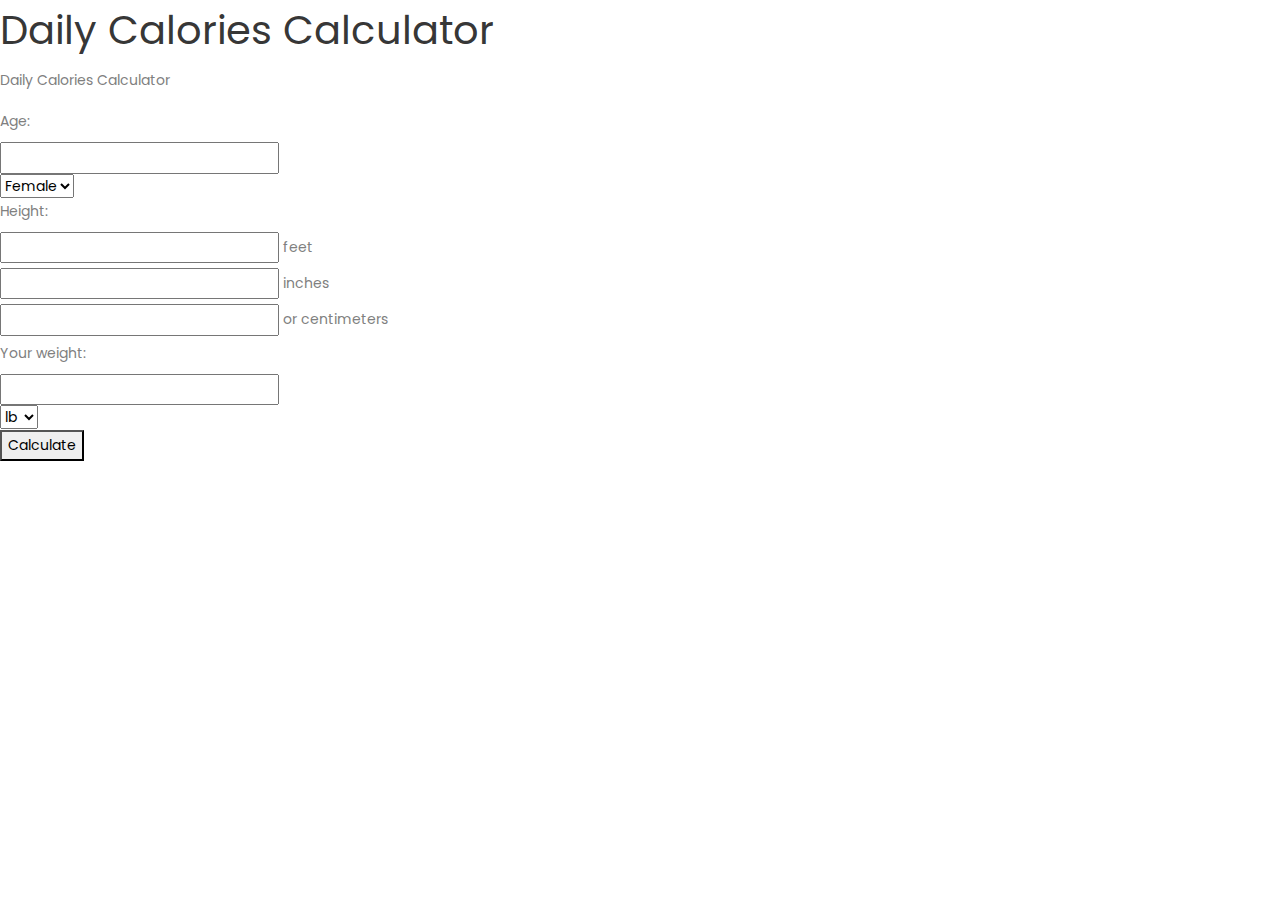
<file: index.html>
<!DOCTYPE html>
<html lang="en">
   <head>
      <meta charset="utf-8">
      <meta name="viewport" content="width=device-width, initial-scale=1">
      <meta name="author" content="CodeHim">
      <title> Daily Calories Calculator </title>
      <!-- Style CSS -->
      <link rel="stylesheet" href="style.css">
      <!-- Demo CSS (No need to include it into your project) -->
      <link rel="stylesheet" href="style.css">
      
   </head>
   <body>
      <header class="cd__intro">
         <h1> Daily Calories Calculator </h1>
         <p> Daily Calories Calculator </p>
         <!-- <div class="cd__action">
            <a href="https://www.codehim.com/vanilla-javascript/calorie-calculator-source-code" title="Back to download and tutorial page" class="cd__btn back">Back to Tutorial</a>
         </div> -->
      </header>
      <!--$%adsense%$-->
      <main class="cd__main">
         <!-- Start DEMO HTML (Use the following code into your project)-->
         <div class="calc-outer-wrap">
<div id="form-error" style="display:none;"></div>
<form class="calc-form" id="calc-form">
  <div class="form-fields">

    <div class="field-outer">
      <label for="distance" class="top-label">Age:</label>
      <div class="field-items">
        <div class="field field-large">         
          <input type="text" name="age" id="age" inputmode="numeric" pattern="[0-9]*">
        </div><!--  /.field-large -->
        
        <div class="field field-medium">
          <select name="gender">
            <option value="Female">Female</option>
            <option value="Male">Male</option>
                   
          </select>
          
        </div><!--  /.field-small -->
      </div><!--  /.field-items -->
    </div><!--  /.field-outer -->

    <div class="field-outer">
      <label for="height" class="top-label">Height:</label>
      <div class="field-items">
        <div class="field">
          <input type="text" name="height_ft" id="height-ft" inputmode="numeric" pattern="[0-9]*">
          <label for="height-ft">feet</label>
        </div><!--  /.field -->
        <div class="field">
          <input type="text" name="height_in" id="height-in" inputmode="numeric" pattern="[0-9]*">
          <label for="height-in">inches</label>
        </div><!--  /.field -->
       <div class="field">
          <input type="text" name="height_cm" id="height-cm" inputmode="numeric" pattern="[0-9]*">
          <label for="height-cm">or centimeters</label>
        </div><!--  /.field -->        
      </div><!--  /.field-items -->
    </div><!--  /.field-outer -->

    <div class="field-outer">
      <label for="weight" class="top-label">Your weight:</label>
      <div class="field-items">
        <div class="field field-large">
          <input type="text" name="weight" id="weight" inputmode="numeric" pattern="[0-9]*">
        </div><!--  /.field-large -->
        <div class="field field-small">
          <select name="weight_unit">
            <option value="lb">lb</option>
            <option value="kg">kg</option>
          </select>
        </div><!--  /.field-small -->
      </div><!--  /.field-items -->
    </div><!--  /.field-outer -->
   <div class="btn-wrap field-outer">
    <button class="form-submit">Calculate</button>
  </div>
  </div><!--  /.form fields -->


</form>
<div id="results" style="display:none;"></div>
</div><!--  /.calc-outer-wrap -->
         <!-- END EDMO HTML (Happy Coding!)-->
      </main>
      <!-- <footer class="cd__credit">Author: Hearst Media Platforms Design - Distributed By: <a title="Free web design code & scripts" href="https://www.codehim.com?source=demo-page" target="_blank">CodeHim</a></footer> -->
      
      <!-- Script JS -->
      <script src="script.js"></script>
      <!--$%analytics%$-->
   </body>
</html>
</file>
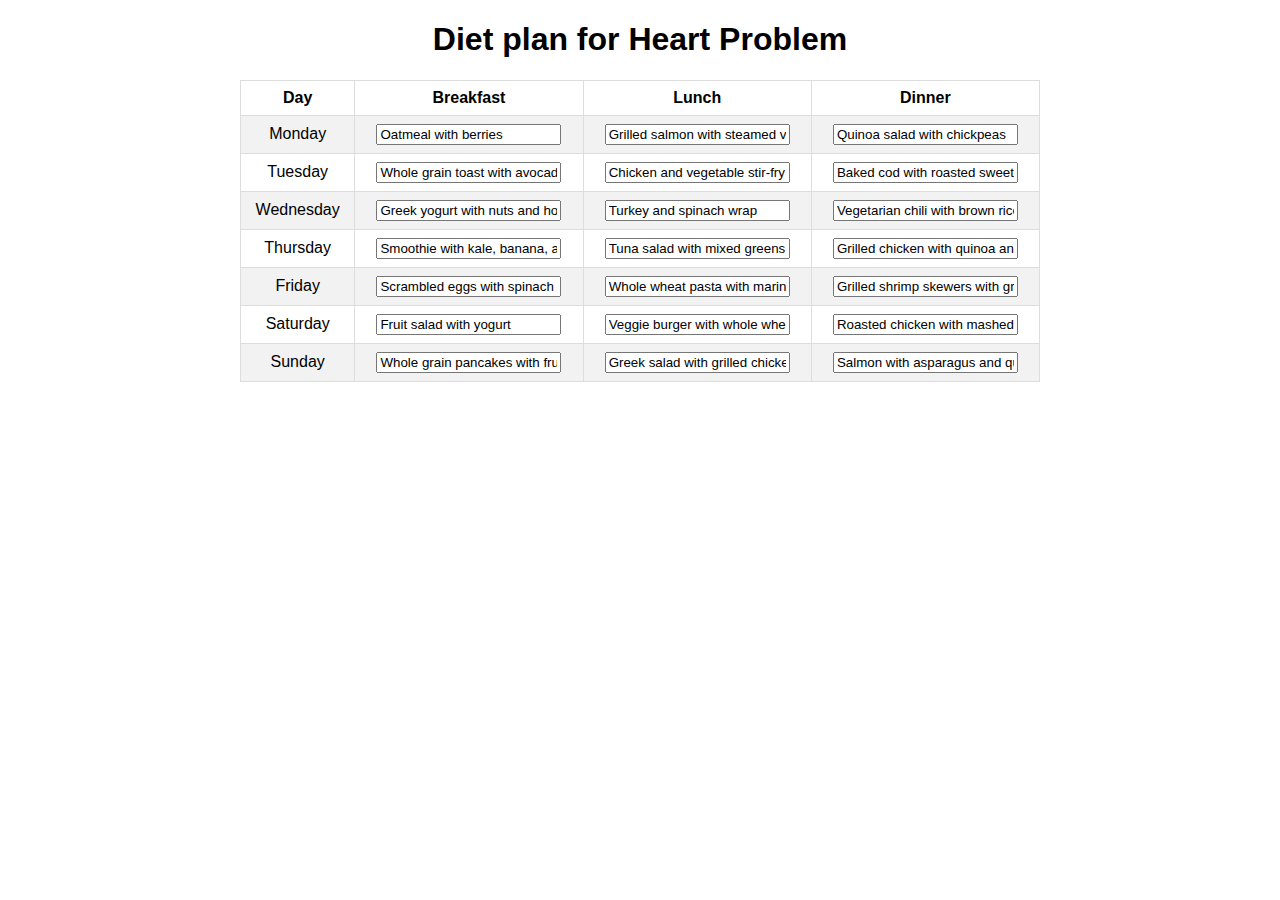
<file: Cancer.html>
<!DOCTYPE html>
<html lang="en">
<head>
    <meta charset="UTF-8">
    <meta name="viewport" content="width=device-width, initial-scale=1.0">
    <title>Diet Plan</title>
    <link rel="stylesheet" href="Cancer.css">
</head>
<body>
    <div class="container">
        <h1>Diet plan for Heart Problem</h1>
        <table id="dietTable">
            <tr>
                <th>Day</th>
                <th>Breakfast</th>
                <th>Lunch</th>
                <th>Dinner</th>
            </tr>
        </table>
    </div>

    <script src="Cancer.js"></script>
</body>
</html>
</file>
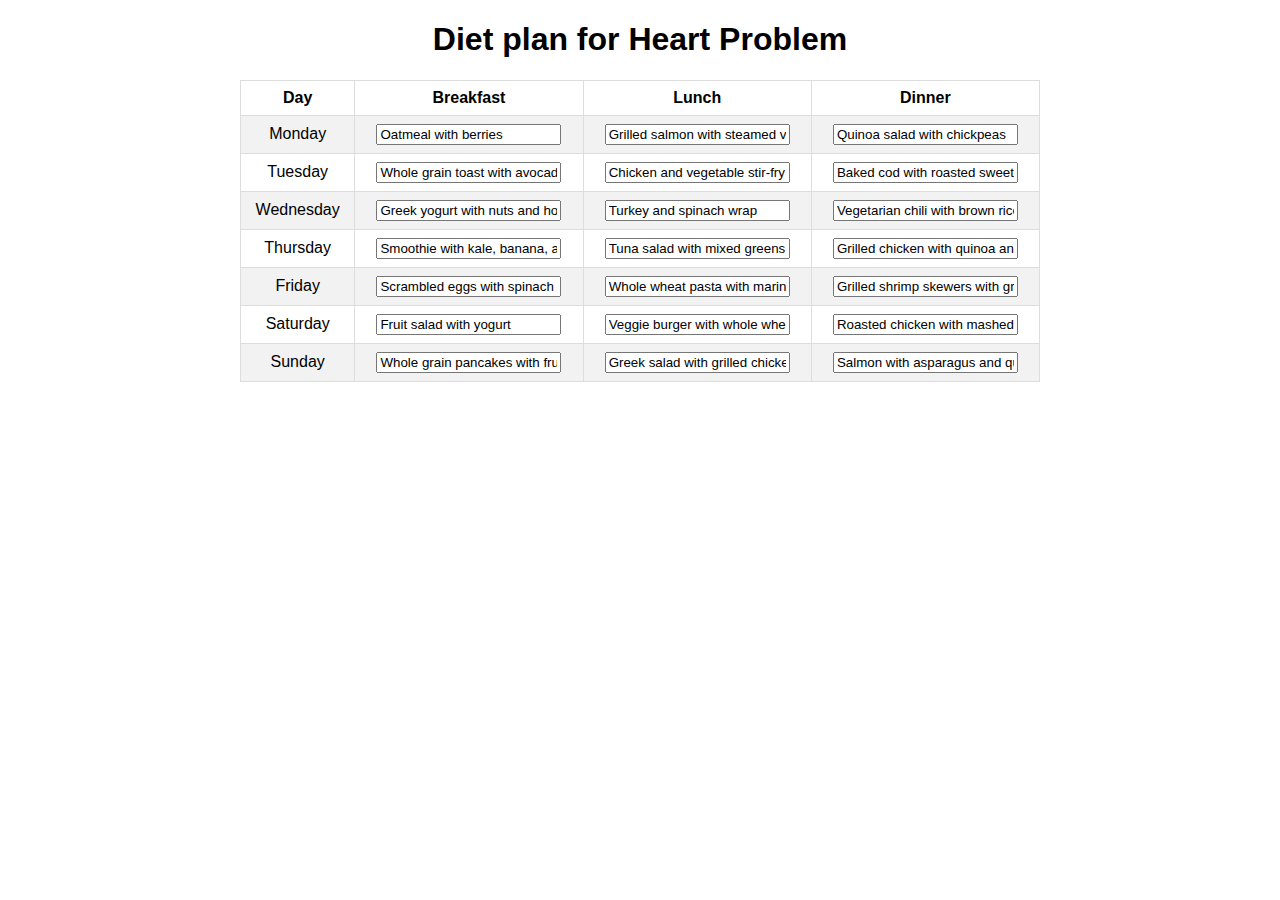
<file: diabetes.html>
<!DOCTYPE html>
<html lang="en">
<head>
    <meta charset="UTF-8">
    <meta name="viewport" content="width=device-width, initial-scale=1.0">
    <title>Diet Plan</title>
    <link rel="stylesheet" href="diabetes.css">
</head>
<body>
    <div class="container">
        <h1>Diet plan for Heart Problem</h1>
        <table id="dietTable">
            <tr>
                <th>Day</th>
                <th>Breakfast</th>
                <th>Lunch</th>
                <th>Dinner</th>
            </tr>
        </table>
    </div>

    <script src="diabetes.js"></script>
</body>
</html>
</file>
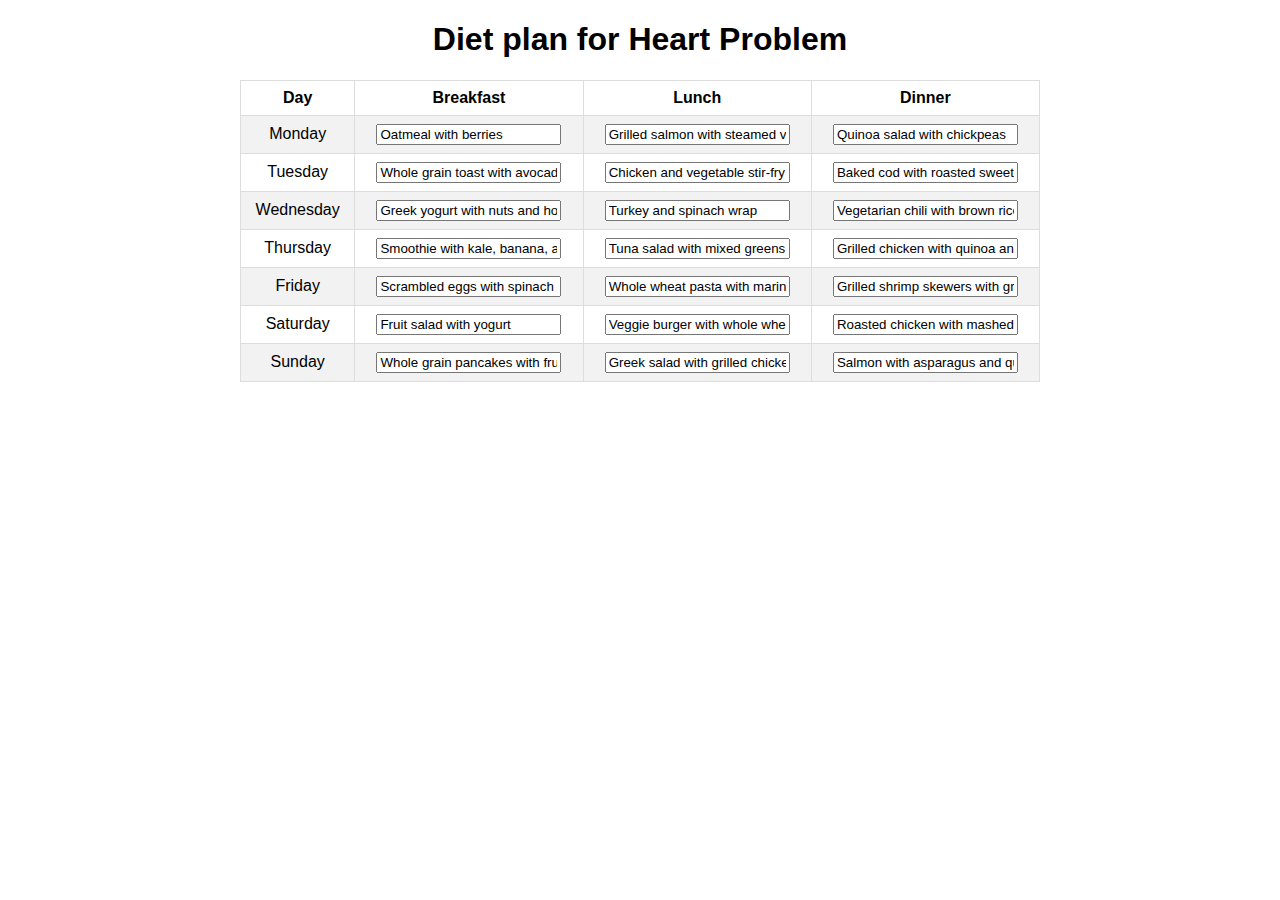
<file: Fatty liver.html>
<!DOCTYPE html>
<html lang="en">
<head>
    <meta charset="UTF-8">
    <meta name="viewport" content="width=device-width, initial-scale=1.0">
    <title>Diet Plan</title>
    <link rel="stylesheet" href="Fatty liver.css">
</head>
<body>
    <div class="container">
        <h1>Diet plan for Heart Problem</h1>
        <table id="dietTable">
            <tr>
                <th>Day</th>
                <th>Breakfast</th>
                <th>Lunch</th>
                <th>Dinner</th>
            </tr>
        </table>
    </div>

    <script src="Fatty liver.js"></script>
</body>
</html>
</file>
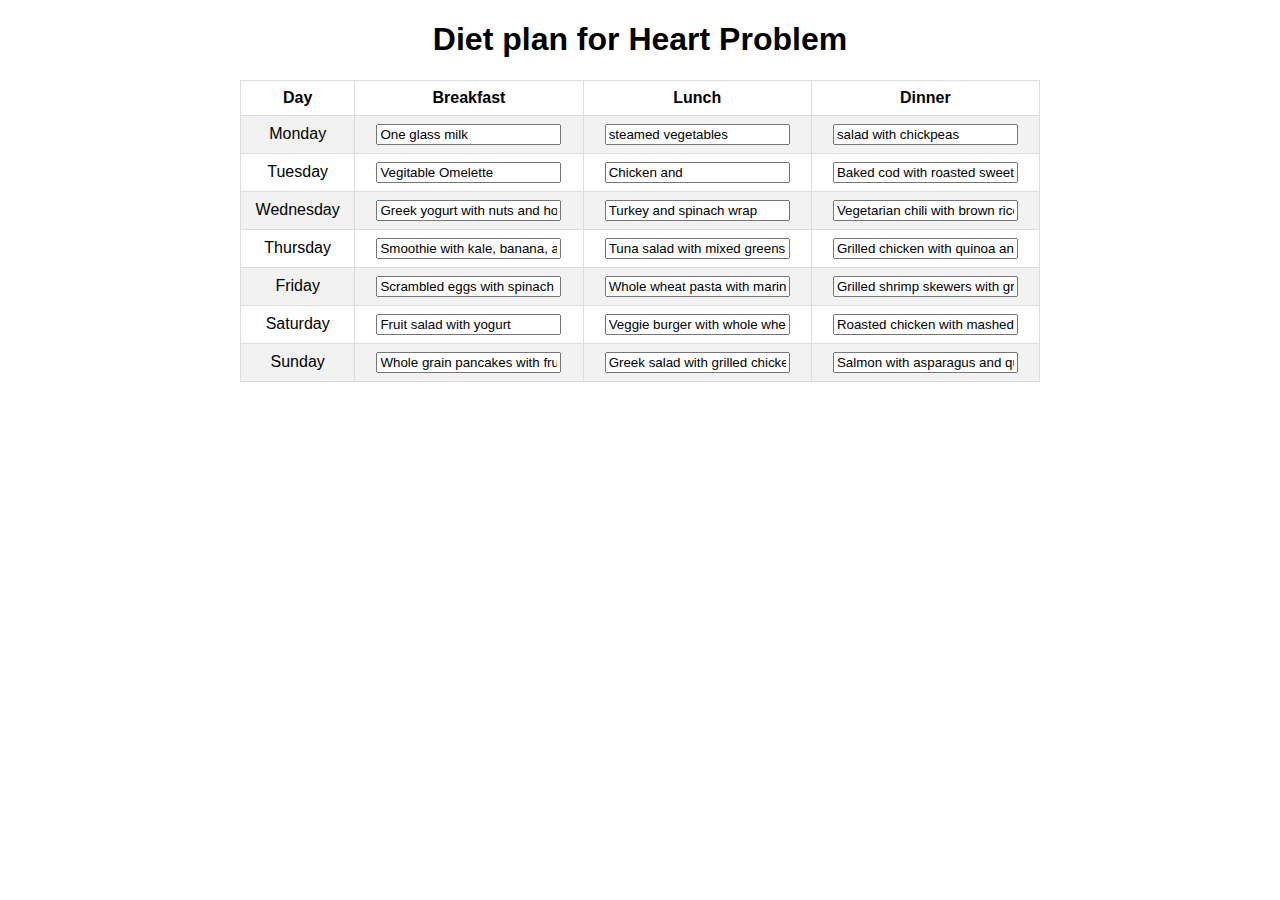
<file: Heart Disease.html>
<!DOCTYPE html>
<html lang="en">
<head>
    <meta charset="UTF-8">
    <meta name="viewport" content="width=device-width, initial-scale=1.0">
    <title>Diet Plan</title>
    <link rel="stylesheet" href="Heart Disease.css">
</head>
<body>
    <div class="container">
        <h1>Diet plan for Heart Problem</h1>
        <table id="dietTable">
            <tr>
                <th>Day</th>
                <th>Breakfast</th>
                <th>Lunch</th>
                <th>Dinner</th>
            </tr>
        </table>
    </div>

    <script src="Heart Disease.js"></script>
</body>
</html>
</file>
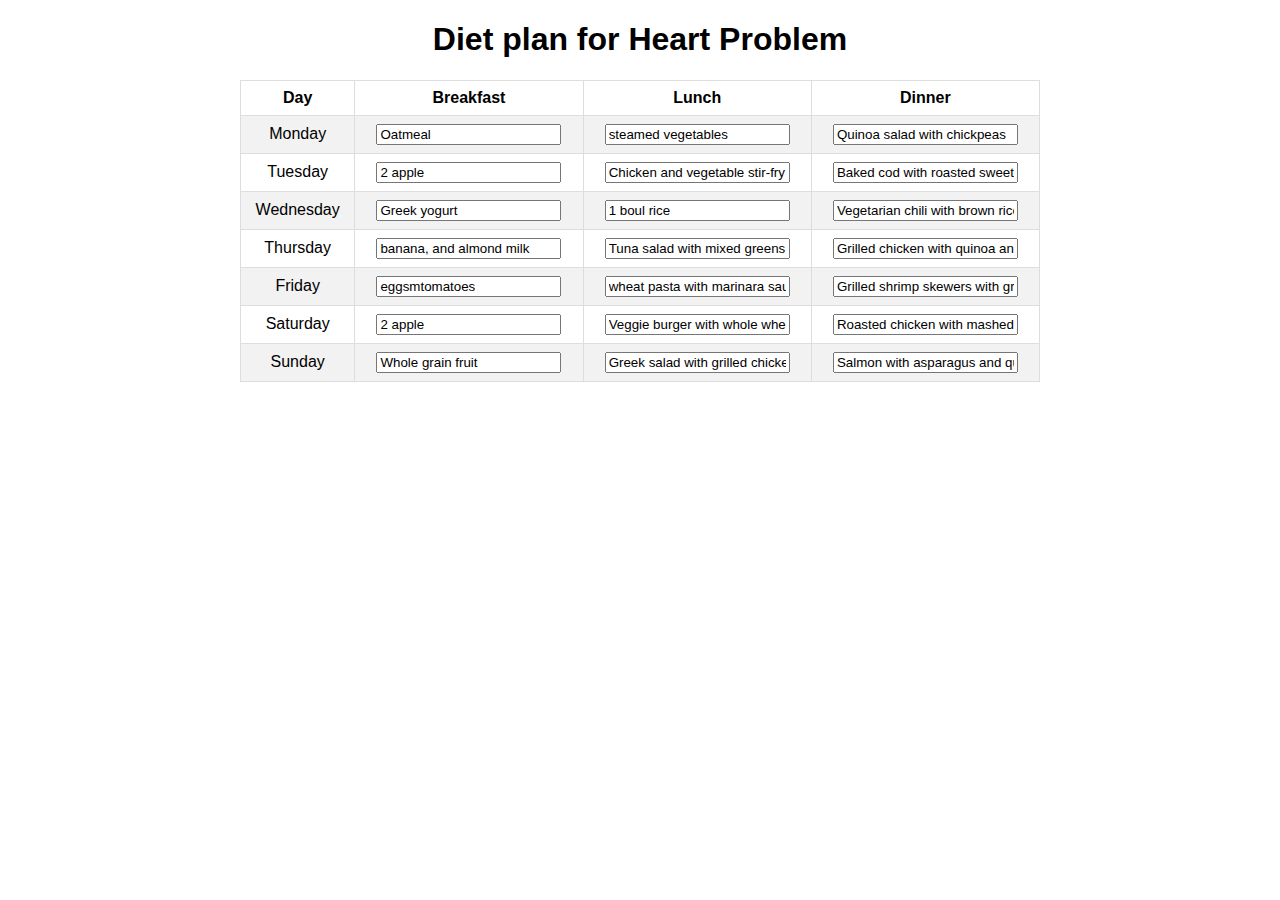
<file: High blood pressure.html>
<!DOCTYPE html>
<html lang="en">
<head>
    <meta charset="UTF-8">
    <meta name="viewport" content="width=device-width, initial-scale=1.0">
    <title>Diet Plan</title>
    <link rel="stylesheet" href="High blood pressure.css">
</head>
<body>
    <div class="container">
        <h1>Diet plan for Heart Problem</h1>
        <table id="dietTable">
            <tr>
                <th>Day</th>
                <th>Breakfast</th>
                <th>Lunch</th>
                <th>Dinner</th>
            </tr>
        </table>
    </div>

    <script src="High blood pressure.js"></script>
</body>
</html>
</file>
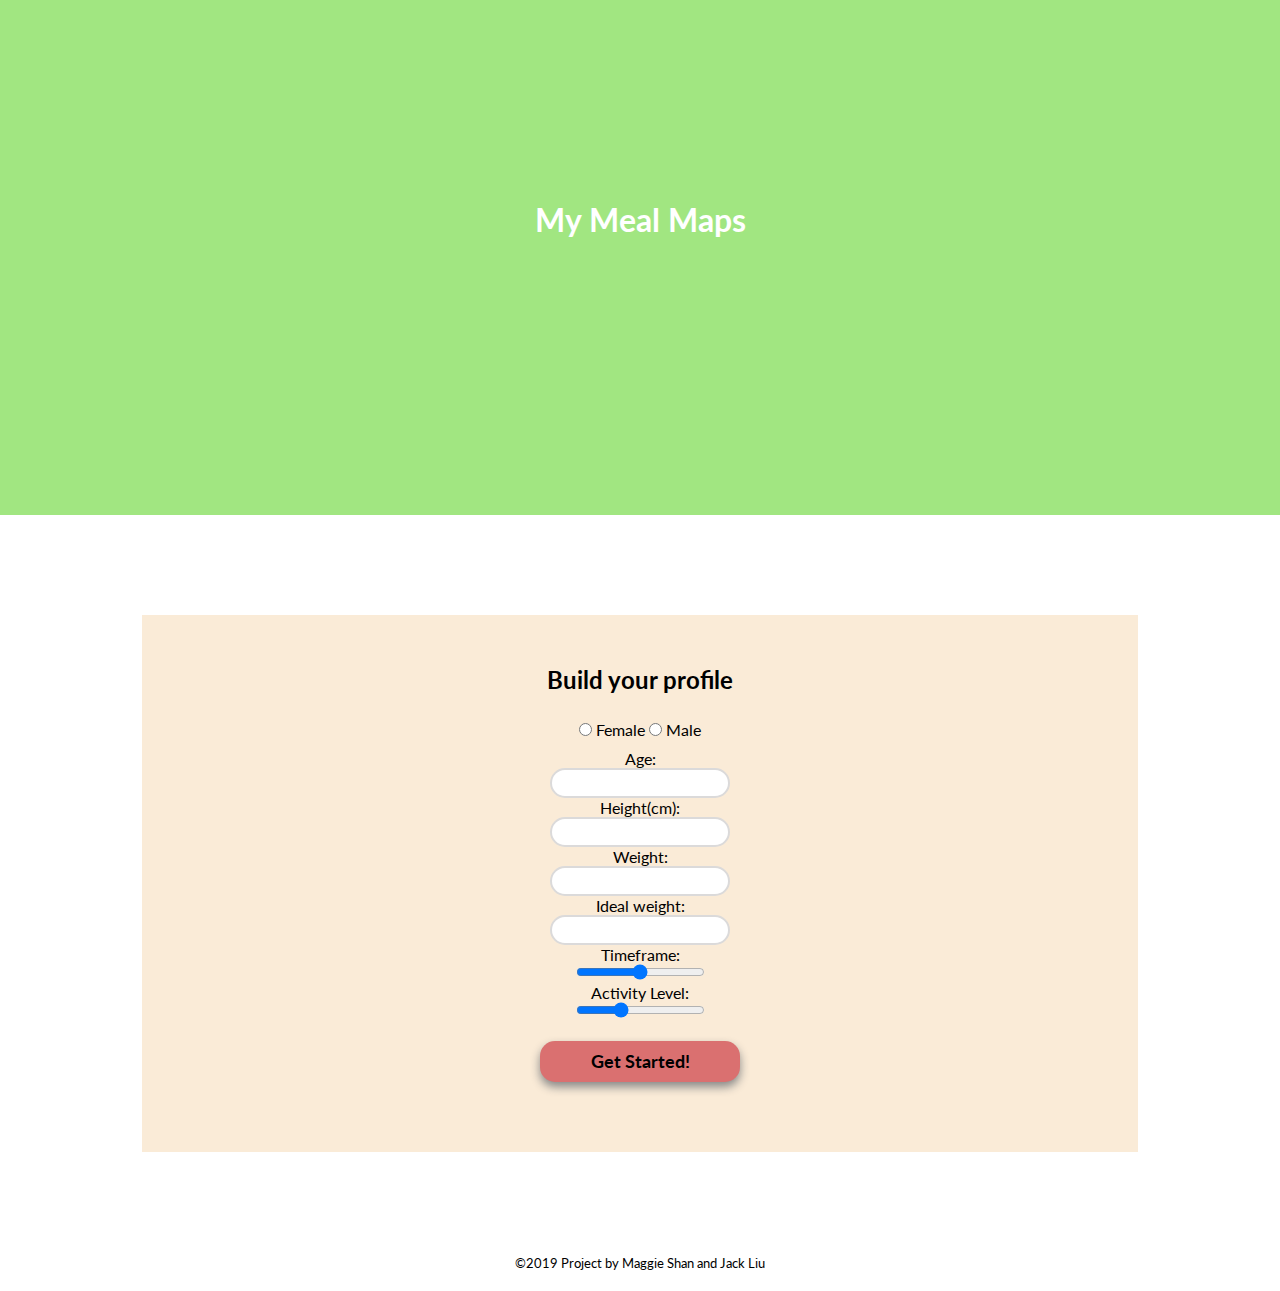
<file: Home.html>
<!DOCTYPE html>
<html lang="en">

<head>
    <meta charset="UTF-8">
    <meta name="viewport" content="width=device-width, initial-scale=1.0">
    <meta http-equiv="X-UA-Compatible" content="ie=edge">
    <title>Meal Plan</title>

    <link href="https://fonts.googleapis.com/css?family=Lato&display=swap" rel="stylesheet">
    <link rel="stylesheet" href="Home.css">
    <script type="text/javascript" src="./meal-script.js"></script>
</head>

<body>

    
    <header>
        <h1>My Meal Maps</h1>
    </header>
    <section id="profile">
        <h2>Build your profile</h2>
        <form action="javascript:void(0);">
            <fieldset class="gender">
                <input type="radio" name="gender" id="female" value="female" required> Female
                <input type="radio" name="gender" id="male" value="male" required> Male
            </fieldset>
            <p>Age:</p>
            <input type="text" name="age" id="age" required>
            <p>Height(cm):</p>
            <input type="text" name="height" id="height" required>
            <p>Weight:</p>
            <input type="text" name="weight" id="weight" required>
            <p>Ideal weight:</p>
            <input type="text" name="ideal" id="ideal" required>
            <p>Timeframe:</p>
            <input type="range" name="timeframe" id="timeframe" value="50" min="0" max="100" oninput="timeOutput.value = timeframe.value" required>
            <output id="timeOutput"></output>
            <p>Activity Level:</p>
            <input type="range" name="activity" id="activity" value="2" min="1" max="4" oninput="activeOutput.value = activity.value" required>
            <output id="activeOutput"></output>

            <button class="btn" onclick="values()" tabindex="0">Get Started!</button>
            <p id="genderError"></p>
            <p id="intError"></p>
            <p id="ageError"></p>
            <p id="healthError"></p>
        </form>
    </section>
    <div id="continue">
        <section id="items">
            <div class="tabMenu">
                <button class="tab" onclick="changeTab()" tabindex="0">Fruits</button>
                <button class="tab" onclick="changeTab()" tabindex="0">Vegetables</button>
                <button class="tab" onclick="changeTab()" tabindex="0">Protein</button>
                <button class="tab" onclick="changeTab()" tabindex="0">Dairy & Grains</button>
                <button class="tab" onclick="changeTab()" tabindex="0">More</button>
            </div>
            <div id="directory">
            </div>
            <div class="recBttns">
                <button class="btn" onclick="receipt()" tabindex="0">Update</button>
                <button class="btn" onclick="receiptReset()" tabindex="0">Reset</button>
            </div>
        </section>
        <section id="receipt">
            <h2>Your Receipt</h2>
            <div class="receiptItems">
                <ul id="receiptFood">
                    <li>Qtn &emsp; Food Items</li>
                </ul>
                <ul id="receiptCal">
                    <li>Calories</li>
                </ul>
            </div>
            <div class="calGoal" tabindex="0">
                <p id="totalCal"></p>
                <p id="recommendedCal"></p>
                <p id="calResponse"></p>
            </div>
        </section>
    </div>
    <footer tabindex="0">
        <small>&copy;2019 Project by Maggie Shan and Jack Liu</small>
    </footer>
</body>
</html>
</file>
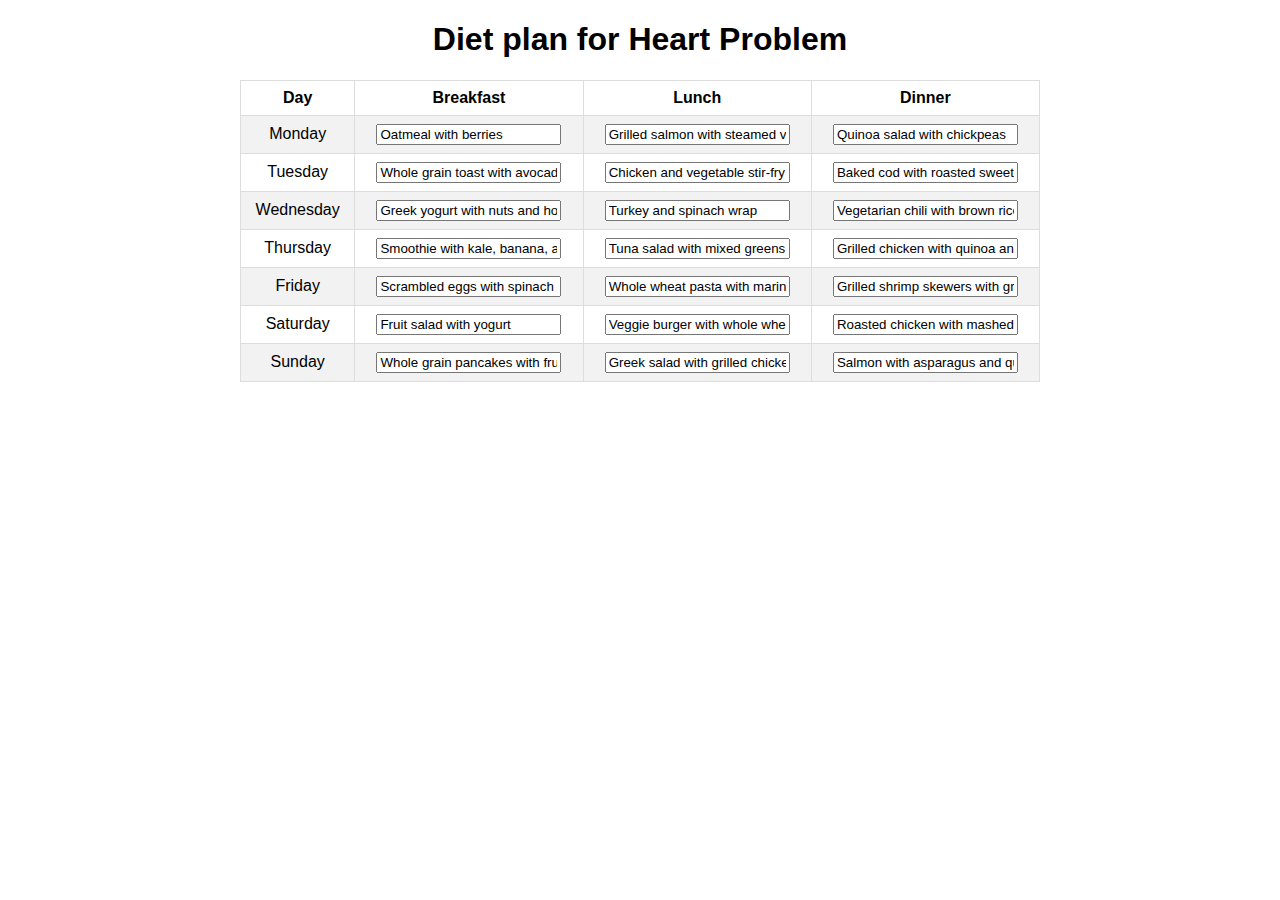
<file: Kideny Disease.html>
<!DOCTYPE html>
<html lang="en">
<head>
    <meta charset="UTF-8">
    <meta name="viewport" content="width=device-width, initial-scale=1.0">
    <title>Diet Plan</title>
    <link rel="stylesheet" href="Kideny Disease.css">
</head>
<body>
    <div class="container">
        <h1>Diet plan for Heart Problem</h1>
        <table id="dietTable">
            <tr>
                <th>Day</th>
                <th>Breakfast</th>
                <th>Lunch</th>
                <th>Dinner</th>
            </tr>
        </table>
    </div>

    <script src="Kideny Disease.js"></script>
</body>
</html>
</file>
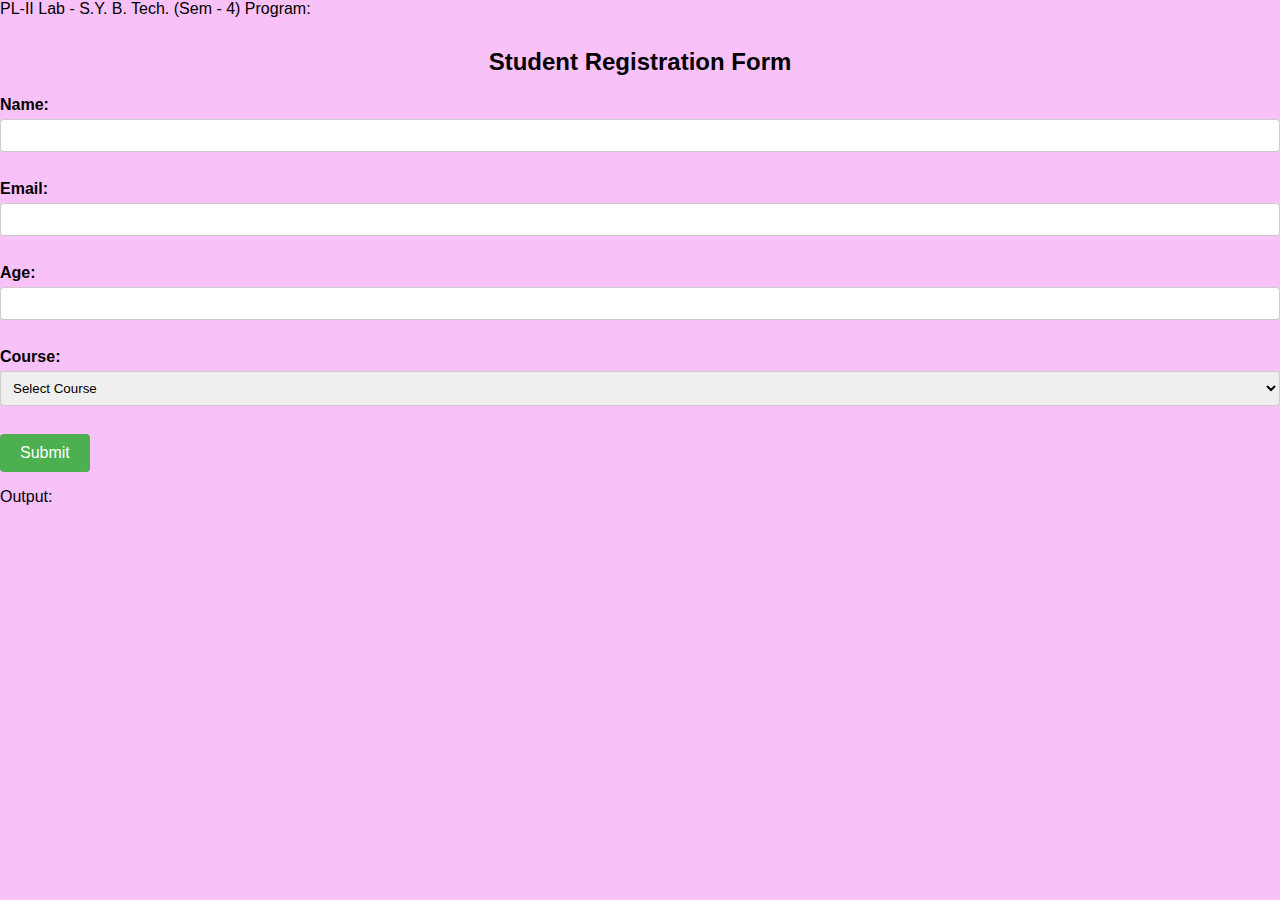
<file: pl.html>
PL-II Lab - S.Y. B. Tech. (Sem - 4)
Program:
<!DOCTYPE html>
<html lang="en">
<head>
<meta charset="UTF-8">
<meta name="viewport" content="width=device-width, initial-scale=1.0">
<title>Student Registration Form</title>
<style>
 .error { color: red; }
 body {
 font-family: Arial, sans-serif;
 background-color: #E6E6;
 margin: 0;
 padding: 0;
 }
 h2 {
 text-align: center;
 margin-top: 30px;
 }
Implementation of content validation using javascript.
Practical No:6
 form {
 max-width: 400px;
 margin: 0 auto;
 background-color: #fff;
 padding: 20px;
 border-radius: 5px;
 box-shadow: 0 0 10px rgba(0, 0, 0, 0.1);
 }
 label {
 font-weight: bold;
 }
 input[type="text"],
 input[type="email"],
 input[type="number"],
 select {
 width: 100%;
 padding: 8px;
 margin-top: 5px;
 margin-bottom: 10px;
 border: 1px solid #ccc;
 border-radius: 4px;
 box-sizing: border-box;
 }
 .error {
 color: red;
 font-size: 0.9em;
 }
 input[type="submit"] {
 background-color: #4CAF50;
 color: white;
 padding: 10px 20px;
 border: none;
 border-radius: 4px;
 cursor: pointer;
 font-size: 16px;
 }
 input[type="submit"]:hover {
 background-color: #45a049;
 }
</style>
</head>
<body>
<h2>Student Registration Form</h2>
<form id="registrationForm" onsubmit="return validateForm()">
 <label for="name">Name:</label><br>
 <input type="text" id="name" name="name"><br>
 <span id="nameError" class="error"></span><br>
 <label for="email">Email:</label><br>
 <input type="email" id="email" name="email"><br>
 <span id="emailError" class="error"></span><br>
 <label for="age">Age:</label><br>
 <input type="number" id="age" name="age"><br>
 <span id="ageError" class="error"></span><br>
 <label for="course">Course:</label><br>
 <select id="course" name="course">
 <option value="">Select Course</option>
 <option value="Math">Math</option>
 <option value="Science">Science</option>
 <option value="English">English</option>
 </select><br>
 <span id="courseError" class="error"></span><br>
 <input type="submit" value="Submit">
</form>
<script>
function validateForm() {
 var name = document.getElementById("name").value;
 var email = document.getElementById("email").value;
 var age = document.getElementById("age").value;
 var course = document.getElementById("course").value;
 var nameError = document.getElementById("nameError");
 var emailError = document.getElementById("emailError");
 var ageError = document.getElementById("ageError");
 var courseError = document.getElementById("courseError");
 var isValid = true;
 // Name validation
 if (name === "") {
 nameError.textContent = "Name is required";
 isValid = false;
 } else {
 nameError.textContent = "";
 }
 // Email validation
 if (email === "") {
 emailError.textContent = "Email is required";
 isValid = false;
 } else {
 var emailPattern = /^[^\s@]+@[^\s@]+\.[^\s@]+$/;
 if (!emailPattern.test(email)) {
 emailError.textContent = "Invalid email format";
 isValid = false;
 } else {
 emailError.textContent = "";
 }
 }
 // Age validation
 if (age === "") {
 ageError.textContent = "Age is required";
 isValid = false;
 } else if (isNaN(age) || age < 1) {
 ageError.textContent = "Invalid age";
 isValid = false;
 } else {
 ageError.textContent = "";
 }
 // Course validation
 if (course === "") {
 courseError.textContent = "Please select a course";
 isValid = false;
 } else {
 courseError.textContent = "";
 }

return isValid;
}
</script>
</body>
</html>
Output:
</file>
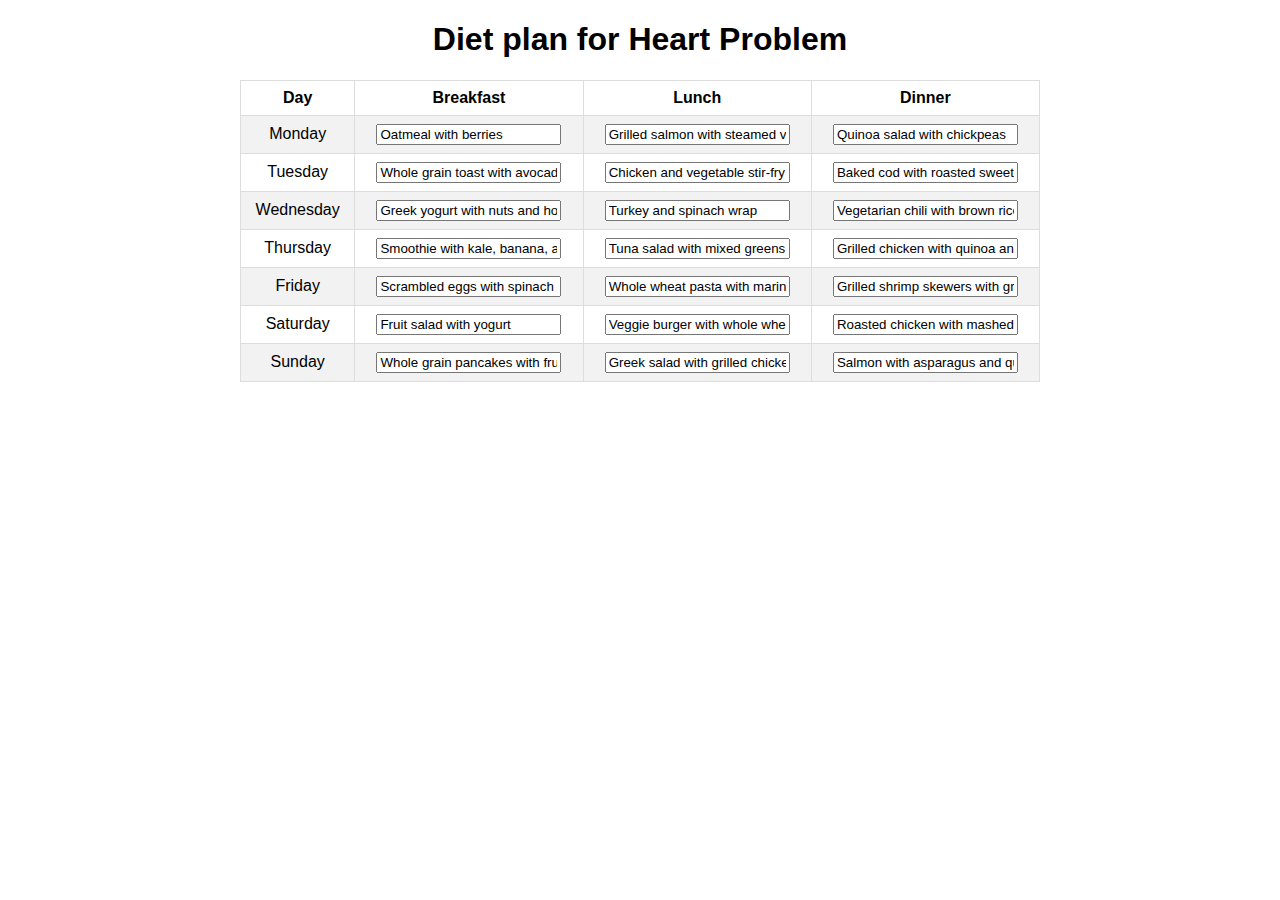
<file: Weight Gain.html>
<!DOCTYPE html>
<html lang="en">
<head>
    <meta charset="UTF-8">
    <meta name="viewport" content="width=device-width, initial-scale=1.0">
    <title>Diet Plan</title>
    <link rel="stylesheet" href="Weight Gain.css">
</head>
<body>
    <div class="container">
        <h1>Diet plan for Heart Problem</h1>
        <table id="dietTable">
            <tr>
                <th>Day</th>
                <th>Breakfast</th>
                <th>Lunch</th>
                <th>Dinner</th>
            </tr>
        </table>
    </div>

    <script src="Weight Gain.js"></script>
</body>
</html>
</file>
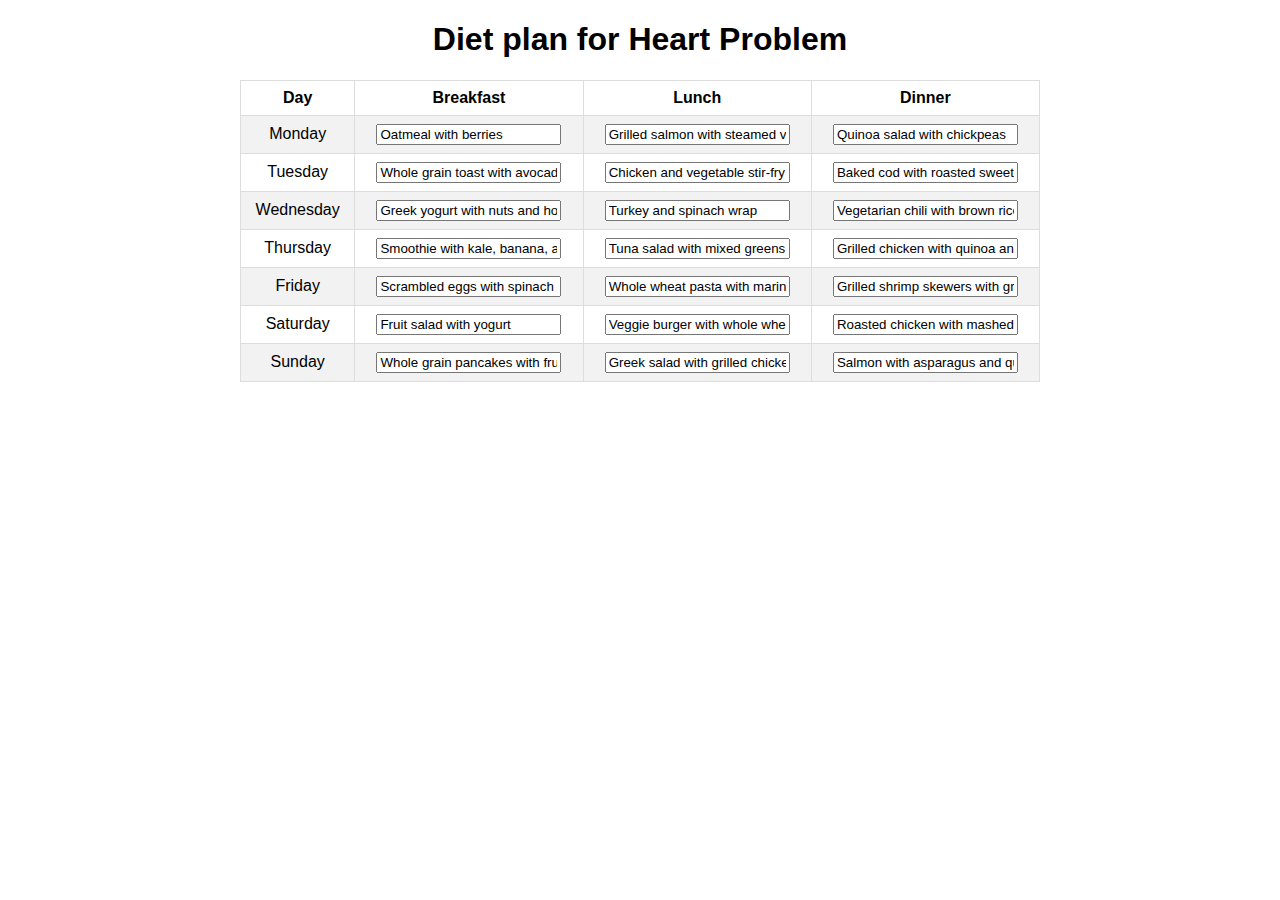
<file: Wieght Loss.html>
<!DOCTYPE html>
<html lang="en">
<head>
    <meta charset="UTF-8">
    <meta name="viewport" content="width=device-width, initial-scale=1.0">
    <title>Diet Plan</title>
    <link rel="stylesheet" href="Wieght Loss.css">
</head>
<body>
    <div class="container">
        <h1>Diet plan for Heart Problem</h1>
        <table id="dietTable">
            <tr>
                <th>Day</th>
                <th>Breakfast</th>
                <th>Lunch</th>
                <th>Dinner</th>
            </tr>
        </table>
    </div>

    <script src="Wieght Loss.js"></script>
</body>
</html>
</file>
<file: style.css>
@import url("https://fonts.googleapis.com/css2?family=Poppins:wght@300;400;500;700;800&display=swap");
        :root {
  --blue: #007bff;
  --indigo: #6610f2;
  --purple: #6f42c1;
  --pink: #e83e8c;
  --red: #dc3545;
  --orange: #fd7e14;
  --yellow: #ffc107;
  --green: #28a745;
  --teal: #20c997;
  --cyan: #17a2b8;
  --white: #fff;
  --gray: #6c757d;
  --gray-dark: #343a40;
  --primary: #007bff;
  --secondary: #6c757d;
  --success: #28a745;
  --info: #17a2b8;
  --warning: #ffc107;
  --danger: #dc3545;
  --light: #f8f9fa;
  --dark: #343a40;
  --breakpoint-xs: 0;
  --breakpoint-sm: 576px;
  --breakpoint-md: 768px;
  --breakpoint-lg: 992px;
  --breakpoint-xl: 1200px;
  --font-family-sans-serif: -apple-system, BlinkMacSystemFont, "Segoe UI", Roboto, "Helvetica Neue", Arial, "Noto Sans", sans-serif, "Apple Color Emoji", "Segoe UI Emoji", "Segoe UI Symbol", "Noto Color Emoji";
  --font-family-monospace: SFMono-Regular, Menlo, Monaco, Consolas, "Liberation Mono", "Courier New", monospace; }

*,
*::before,
*::after {
  -webkit-box-sizing: border-box;
  box-sizing: border-box; }

html {
  font-family: sans-serif;
  line-height: 1.15;
  -webkit-text-size-adjust: 100%;
  -webkit-tap-highlight-color: rgba(0, 0, 0, 0); }

article, aside, figcaption, figure, footer, header, hgroup, main, nav, section {
  display: block; }

body {
  margin: 0;
  font-size: 1rem;
  font-weight: 400;
  line-height: 1.5;
  color: #212529;
  text-align: left;
  background-color: #fff; }

[tabindex="-1"]:focus {
  outline: 0 !important; }

hr {
  -webkit-box-sizing: content-box;
  box-sizing: content-box;
  height: 0;
  overflow: visible; }

h1, h2, h3, h4, h5, h6 {
  margin-top: 0;
  margin-bottom: 0.5rem; }

p {
  margin-top: 0;
  margin-bottom: 1rem; }

abbr[title],
abbr[data-original-title] {
  text-decoration: underline;
  -webkit-text-decoration: underline dotted;
  text-decoration: underline dotted;
  cursor: help;
  border-bottom: 0;
  text-decoration-skip-ink: none; }

address {
  margin-bottom: 1rem;
  font-style: normal;
  line-height: inherit; }

ol,
ul,
dl {
  margin-top: 0;
  margin-bottom: 1rem; }

ol ol,
ul ul,
ol ul,
ul ol {
  margin-bottom: 0; }

dt {
  font-weight: 700; }

dd {
  margin-bottom: .5rem;
  margin-left: 0; }

blockquote {
  margin: 0 0 1rem; }

b,
strong {
  font-weight: bolder; }

small {
  font-size: 80%; }

sub,
sup {
  position: relative;
  font-size: 75%;
  line-height: 0;
  vertical-align: baseline; }

sub {
  bottom: -.25em; }

sup {
  top: -.5em; }

a {
  color: #007bff;
  text-decoration: none;
  background-color: transparent; }
  a:hover {
    color: #0056b3;
    text-decoration: underline; }

a:not([href]):not([tabindex]) {
  color: inherit;
  text-decoration: none; }
  a:not([href]):not([tabindex]):hover, a:not([href]):not([tabindex]):focus {
    color: inherit;
    text-decoration: none; }
  a:not([href]):not([tabindex]):focus {
    outline: 0; }

pre,
code,
kbd,
samp {
  font-size: 1em; }

pre {
  margin-top: 0;
  margin-bottom: 1rem;
  overflow: auto; }

figure {
  margin: 0 0 1rem; }

img {
  vertical-align: middle;
  border-style: none; }

svg {
  overflow: hidden;
  vertical-align: middle; }

table {
  border-collapse: collapse; }

caption {
  padding-top: 0.75rem;
  padding-bottom: 0.75rem;
  color: #6c757d;
  text-align: left;
  caption-side: bottom; }

th {
  text-align: inherit; }

label {
  display: inline-block;
  margin-bottom: 0.5rem; }

button {
  border-radius: 0; }

button:focus {
  outline: 1px dotted;
  outline: 5px auto -webkit-focus-ring-color; }

input,
button,
select,
optgroup,
textarea {
  margin: 0;
  font-family: inherit;
  font-size: inherit;
  line-height: inherit; }

button,
input {
  overflow: visible; }

button,
select {
  text-transform: none; }

button,
[type="button"],
[type="reset"],
[type="submit"] {
  -webkit-appearance: button; }

button::-moz-focus-inner,
[type="button"]::-moz-focus-inner,
[type="reset"]::-moz-focus-inner,
[type="submit"]::-moz-focus-inner {
  padding: 0;
  border-style: none; }

input[type="radio"],
input[type="checkbox"] {
  -webkit-box-sizing: border-box;
  box-sizing: border-box;
  padding: 0; }

input[type="date"],
input[type="time"],
input[type="datetime-local"],
input[type="month"] {
  -webkit-appearance: listbox; }

textarea {
  overflow: auto;
  resize: vertical; }

fieldset {
  min-width: 0;
  padding: 0;
  margin: 0;
  border: 0; }

legend {
  display: block;
  width: 100%;
  max-width: 100%;
  padding: 0;
  margin-bottom: .5rem;
  font-size: 1.5rem;
  line-height: inherit;
  color: inherit;
  white-space: normal; }

progress {
  vertical-align: baseline; }

[type="number"]::-webkit-inner-spin-button,
[type="number"]::-webkit-outer-spin-button {
  height: auto; }

[type="search"] {
  outline-offset: -2px;
  -webkit-appearance: none; }

[type="search"]::-webkit-search-decoration {
  -webkit-appearance: none; }

::-webkit-file-upload-button {
  font: inherit;
  -webkit-appearance: button; }

output {
  display: inline-block; }

summary {
  display: list-item;
  cursor: pointer; }

template {
  display: none; }

[hidden] {
  display: none !important; }

h1, h2, h3, h4, h5, h6,
.h1, .h2, .h3, .h4, .h5, .h6 {
  margin-bottom: 0.5rem;
  font-family: inherit;
  font-weight: 500;
  line-height: 1.2;
  color: inherit; }

h1, .h1 {
  font-size: 2.5rem; }

h2, .h2 {
  font-size: 2rem; }

h3, .h3 {
  font-size: 1.75rem; }

h4, .h4 {
  font-size: 1.5rem; }

h5, .h5 {
  font-size: 1.25rem; }

h6, .h6 {
  font-size: 1rem; }

.lead {
  font-size: 1.25rem;
  font-weight: 300; }

.display-1 {
  font-size: 6rem;
  font-weight: 300;
  line-height: 1.2; }

.display-2 {
  font-size: 5.5rem;
  font-weight: 300;
  line-height: 1.2; }

.display-3 {
  font-size: 4.5rem;
  font-weight: 300;
  line-height: 1.2; }

.display-4 {
  font-size: 3.5rem;
  font-weight: 300;
  line-height: 1.2; }

hr {
  margin-top: 1rem;
  margin-bottom: 1rem;
  border: 0;
  border-top: 1px solid rgba(0, 0, 0, 0.1); }

small,
.small {
  font-size: 80%;
  font-weight: 400; }

mark,
.mark {
  padding: 0.2em;
  background-color: #fcf8e3; }

.list-unstyled {
  padding-left: 0;
  list-style: none; }

.list-inline {
  padding-left: 0;
  list-style: none; }

.list-inline-item {
  display: inline-block; }
  .list-inline-item:not(:last-child) {
    margin-right: 0.5rem; }

.initialism {
  font-size: 90%;
  text-transform: uppercase; }

.blockquote {
  margin-bottom: 1rem;
  font-size: 1.25rem; }

.blockquote-footer {
  display: block;
  font-size: 80%;
  color: #6c757d; }
  .blockquote-footer::before {
    content: "\2014\00A0"; }

.img-fluid {
  max-width: 100%;
  height: auto; }

.img-thumbnail {
  padding: 0.25rem;
  background-color: #fff;
  border: 1px solid #dee2e6;
  border-radius: 0.25rem;
  max-width: 100%;
  height: auto; }

.figure {
  display: inline-block; }

.figure-img {
  margin-bottom: 0.5rem;
  line-height: 1; }

.figure-caption {
  font-size: 90%;
  color: #6c757d; }

code {
  font-size: 87.5%;
  color: #e83e8c;
  word-break: break-word; }
  a > code {
    color: inherit; }

kbd {
  padding: 0.2rem 0.4rem;
  font-size: 87.5%;
  color: #fff;
  background-color: #212529;
  border-radius: 0.2rem; }
  kbd kbd {
    padding: 0;
    font-size: 100%;
    font-weight: 700; }

pre {
  display: block;
  font-size: 87.5%;
  color: #212529; }
  pre code {
    font-size: inherit;
    color: inherit;
    word-break: normal; }

.pre-scrollable {
  max-height: 340px;
  overflow-y: scroll; }

.container {
  width: 100%;
  padding-right: 15px;
  padding-left: 15px;
  margin-right: auto;
  margin-left: auto; }
  @media (min-width: 576px) {
    .container {
      max-width: 540px; } }
  @media (min-width: 768px) {
    .container {
      max-width: 720px; } }
  @media (min-width: 992px) {
    .container {
      max-width: 960px; } }
  @media (min-width: 1200px) {
    .container {
      max-width: 1140px; } }

.container-fluid {
  width: 100%;
  padding-right: 15px;
  padding-left: 15px;
  margin-right: auto;
  margin-left: auto; }

.row {
  display: -webkit-box;
  display: -ms-flexbox;
  display: flex;
  -ms-flex-wrap: wrap;
  flex-wrap: wrap;
  margin-right: -15px;
  margin-left: -15px; }

.no-gutters {
  margin-right: 0;
  margin-left: 0; }
  .no-gutters > .col,
  .no-gutters > [class*="col-"] {
    padding-right: 0;
    padding-left: 0; }

.col-1, .col-2, .col-3, .col-4, .col-5, .col-6, .col-7, .col-8, .col-9, .col-10, .col-11, .col-12, .col,
.col-auto, .col-sm-1, .col-sm-2, .col-sm-3, .col-sm-4, .col-sm-5, .col-sm-6, .col-sm-7, .col-sm-8, .col-sm-9, .col-sm-10, .col-sm-11, .col-sm-12, .col-sm,
.col-sm-auto, .col-md-1, .col-md-2, .col-md-3, .col-md-4, .col-md-5, .col-md-6, .col-md-7, .col-md-8, .col-md-9, .col-md-10, .col-md-11, .col-md-12, .col-md,
.col-md-auto, .col-lg-1, .col-lg-2, .col-lg-3, .col-lg-4, .col-lg-5, .col-lg-6, .col-lg-7, .col-lg-8, .col-lg-9, .col-lg-10, .col-lg-11, .col-lg-12, .col-lg,
.col-lg-auto, .col-xl-1, .col-xl-2, .col-xl-3, .col-xl-4, .col-xl-5, .col-xl-6, .col-xl-7, .col-xl-8, .col-xl-9, .col-xl-10, .col-xl-11, .col-xl-12, .col-xl,
.col-xl-auto {
  position: relative;
  width: 100%;
  padding-right: 15px;
  padding-left: 15px; }

.col {
  -ms-flex-preferred-size: 0;
  flex-basis: 0;
  -webkit-box-flex: 1;
  -ms-flex-positive: 1;
  flex-grow: 1;
  max-width: 100%; }

.col-auto {
  -webkit-box-flex: 0;
  -ms-flex: 0 0 auto;
  flex: 0 0 auto;
  width: auto;
  max-width: 100%; }

.col-1 {
  -webkit-box-flex: 0;
  -ms-flex: 0 0 8.33333%;
  flex: 0 0 8.33333%;
  max-width: 8.33333%; }

.col-2 {
  -webkit-box-flex: 0;
  -ms-flex: 0 0 16.66667%;
  flex: 0 0 16.66667%;
  max-width: 16.66667%; }

.col-3 {
  -webkit-box-flex: 0;
  -ms-flex: 0 0 25%;
  flex: 0 0 25%;
  max-width: 25%; }

.col-4 {
  -webkit-box-flex: 0;
  -ms-flex: 0 0 33.33333%;
  flex: 0 0 33.33333%;
  max-width: 33.33333%; }

.col-5 {
  -webkit-box-flex: 0;
  -ms-flex: 0 0 41.66667%;
  flex: 0 0 41.66667%;
  max-width: 41.66667%; }

.col-6 {
  -webkit-box-flex: 0;
  -ms-flex: 0 0 50%;
  flex: 0 0 50%;
  max-width: 50%; }

.col-7 {
  -webkit-box-flex: 0;
  -ms-flex: 0 0 58.33333%;
  flex: 0 0 58.33333%;
  max-width: 58.33333%; }

.col-8 {
  -webkit-box-flex: 0;
  -ms-flex: 0 0 66.66667%;
  flex: 0 0 66.66667%;
  max-width: 66.66667%; }

.col-9 {
  -webkit-box-flex: 0;
  -ms-flex: 0 0 75%;
  flex: 0 0 75%;
  max-width: 75%; }

.col-10 {
  -webkit-box-flex: 0;
  -ms-flex: 0 0 83.33333%;
  flex: 0 0 83.33333%;
  max-width: 83.33333%; }

.col-11 {
  -webkit-box-flex: 0;
  -ms-flex: 0 0 91.66667%;
  flex: 0 0 91.66667%;
  max-width: 91.66667%; }

.col-12 {
  -webkit-box-flex: 0;
  -ms-flex: 0 0 100%;
  flex: 0 0 100%;
  max-width: 100%; }

.order-first {
  -webkit-box-ordinal-group: 0;
  -ms-flex-order: -1;
  order: -1; }

.order-last {
  -webkit-box-ordinal-group: 14;
  -ms-flex-order: 13;
  order: 13; }

.order-0 {
  -webkit-box-ordinal-group: 1;
  -ms-flex-order: 0;
  order: 0; }

.order-1 {
  -webkit-box-ordinal-group: 2;
  -ms-flex-order: 1;
  order: 1; }

.order-2 {
  -webkit-box-ordinal-group: 3;
  -ms-flex-order: 2;
  order: 2; }

.order-3 {
  -webkit-box-ordinal-group: 4;
  -ms-flex-order: 3;
  order: 3; }

.order-4 {
  -webkit-box-ordinal-group: 5;
  -ms-flex-order: 4;
  order: 4; }

.order-5 {
  -webkit-box-ordinal-group: 6;
  -ms-flex-order: 5;
  order: 5; }

.order-6 {
  -webkit-box-ordinal-group: 7;
  -ms-flex-order: 6;
  order: 6; }

.order-7 {
  -webkit-box-ordinal-group: 8;
  -ms-flex-order: 7;
  order: 7; }

.order-8 {
  -webkit-box-ordinal-group: 9;
  -ms-flex-order: 8;
  order: 8; }

.order-9 {
  -webkit-box-ordinal-group: 10;
  -ms-flex-order: 9;
  order: 9; }

.order-10 {
  -webkit-box-ordinal-group: 11;
  -ms-flex-order: 10;
  order: 10; }

.order-11 {
  -webkit-box-ordinal-group: 12;
  -ms-flex-order: 11;
  order: 11; }

.order-12 {
  -webkit-box-ordinal-group: 13;
  -ms-flex-order: 12;
  order: 12; }

.offset-1 {
  margin-left: 8.33333%; }

.offset-2 {
  margin-left: 16.66667%; }

.offset-3 {
  margin-left: 25%; }

.offset-4 {
  margin-left: 33.33333%; }

.offset-5 {
  margin-left: 41.66667%; }

.offset-6 {
  margin-left: 50%; }

.offset-7 {
  margin-left: 58.33333%; }

.offset-8 {
  margin-left: 66.66667%; }

.offset-9 {
  margin-left: 75%; }

.offset-10 {
  margin-left: 83.33333%; }

.offset-11 {
  margin-left: 91.66667%; }

@media (min-width: 576px) {
  .col-sm {
    -ms-flex-preferred-size: 0;
    flex-basis: 0;
    -webkit-box-flex: 1;
    -ms-flex-positive: 1;
    flex-grow: 1;
    max-width: 100%; }
  .col-sm-auto {
    -webkit-box-flex: 0;
    -ms-flex: 0 0 auto;
    flex: 0 0 auto;
    width: auto;
    max-width: 100%; }
  .col-sm-1 {
    -webkit-box-flex: 0;
    -ms-flex: 0 0 8.33333%;
    flex: 0 0 8.33333%;
    max-width: 8.33333%; }
  .col-sm-2 {
    -webkit-box-flex: 0;
    -ms-flex: 0 0 16.66667%;
    flex: 0 0 16.66667%;
    max-width: 16.66667%; }
  .col-sm-3 {
    -webkit-box-flex: 0;
    -ms-flex: 0 0 25%;
    flex: 0 0 25%;
    max-width: 25%; }
  .col-sm-4 {
    -webkit-box-flex: 0;
    -ms-flex: 0 0 33.33333%;
    flex: 0 0 33.33333%;
    max-width: 33.33333%; }
  .col-sm-5 {
    -webkit-box-flex: 0;
    -ms-flex: 0 0 41.66667%;
    flex: 0 0 41.66667%;
    max-width: 41.66667%; }
  .col-sm-6 {
    -webkit-box-flex: 0;
    -ms-flex: 0 0 50%;
    flex: 0 0 50%;
    max-width: 50%; }
  .col-sm-7 {
    -webkit-box-flex: 0;
    -ms-flex: 0 0 58.33333%;
    flex: 0 0 58.33333%;
    max-width: 58.33333%; }
  .col-sm-8 {
    -webkit-box-flex: 0;
    -ms-flex: 0 0 66.66667%;
    flex: 0 0 66.66667%;
    max-width: 66.66667%; }
  .col-sm-9 {
    -webkit-box-flex: 0;
    -ms-flex: 0 0 75%;
    flex: 0 0 75%;
    max-width: 75%; }
  .col-sm-10 {
    -webkit-box-flex: 0;
    -ms-flex: 0 0 83.33333%;
    flex: 0 0 83.33333%;
    max-width: 83.33333%; }
  .col-sm-11 {
    -webkit-box-flex: 0;
    -ms-flex: 0 0 91.66667%;
    flex: 0 0 91.66667%;
    max-width: 91.66667%; }
  .col-sm-12 {
    -webkit-box-flex: 0;
    -ms-flex: 0 0 100%;
    flex: 0 0 100%;
    max-width: 100%; }
  .order-sm-first {
    -webkit-box-ordinal-group: 0;
    -ms-flex-order: -1;
    order: -1; }
  .order-sm-last {
    -webkit-box-ordinal-group: 14;
    -ms-flex-order: 13;
    order: 13; }
  .order-sm-0 {
    -webkit-box-ordinal-group: 1;
    -ms-flex-order: 0;
    order: 0; }
  .order-sm-1 {
    -webkit-box-ordinal-group: 2;
    -ms-flex-order: 1;
    order: 1; }
  .order-sm-2 {
    -webkit-box-ordinal-group: 3;
    -ms-flex-order: 2;
    order: 2; }
  .order-sm-3 {
    -webkit-box-ordinal-group: 4;
    -ms-flex-order: 3;
    order: 3; }
  .order-sm-4 {
    -webkit-box-ordinal-group: 5;
    -ms-flex-order: 4;
    order: 4; }
  .order-sm-5 {
    -webkit-box-ordinal-group: 6;
    -ms-flex-order: 5;
    order: 5; }
  .order-sm-6 {
    -webkit-box-ordinal-group: 7;
    -ms-flex-order: 6;
    order: 6; }
  .order-sm-7 {
    -webkit-box-ordinal-group: 8;
    -ms-flex-order: 7;
    order: 7; }
  .order-sm-8 {
    -webkit-box-ordinal-group: 9;
    -ms-flex-order: 8;
    order: 8; }
  .order-sm-9 {
    -webkit-box-ordinal-group: 10;
    -ms-flex-order: 9;
    order: 9; }
  .order-sm-10 {
    -webkit-box-ordinal-group: 11;
    -ms-flex-order: 10;
    order: 10; }
  .order-sm-11 {
    -webkit-box-ordinal-group: 12;
    -ms-flex-order: 11;
    order: 11; }
  .order-sm-12 {
    -webkit-box-ordinal-group: 13;
    -ms-flex-order: 12;
    order: 12; }
  .offset-sm-0 {
    margin-left: 0; }
  .offset-sm-1 {
    margin-left: 8.33333%; }
  .offset-sm-2 {
    margin-left: 16.66667%; }
  .offset-sm-3 {
    margin-left: 25%; }
  .offset-sm-4 {
    margin-left: 33.33333%; }
  .offset-sm-5 {
    margin-left: 41.66667%; }
  .offset-sm-6 {
    margin-left: 50%; }
  .offset-sm-7 {
    margin-left: 58.33333%; }
  .offset-sm-8 {
    margin-left: 66.66667%; }
  .offset-sm-9 {
    margin-left: 75%; }
  .offset-sm-10 {
    margin-left: 83.33333%; }
  .offset-sm-11 {
    margin-left: 91.66667%; } }

@media (min-width: 768px) {
  .col-md {
    -ms-flex-preferred-size: 0;
    flex-basis: 0;
    -webkit-box-flex: 1;
    -ms-flex-positive: 1;
    flex-grow: 1;
    max-width: 100%; }
  .col-md-auto {
    -webkit-box-flex: 0;
    -ms-flex: 0 0 auto;
    flex: 0 0 auto;
    width: auto;
    max-width: 100%; }
  .col-md-1 {
    -webkit-box-flex: 0;
    -ms-flex: 0 0 8.33333%;
    flex: 0 0 8.33333%;
    max-width: 8.33333%; }
  .col-md-2 {
    -webkit-box-flex: 0;
    -ms-flex: 0 0 16.66667%;
    flex: 0 0 16.66667%;
    max-width: 16.66667%; }
  .col-md-3 {
    -webkit-box-flex: 0;
    -ms-flex: 0 0 25%;
    flex: 0 0 25%;
    max-width: 25%; }
  .col-md-4 {
    -webkit-box-flex: 0;
    -ms-flex: 0 0 33.33333%;
    flex: 0 0 33.33333%;
    max-width: 33.33333%; }
  .col-md-5 {
    -webkit-box-flex: 0;
    -ms-flex: 0 0 41.66667%;
    flex: 0 0 41.66667%;
    max-width: 41.66667%; }
  .col-md-6 {
    -webkit-box-flex: 0;
    -ms-flex: 0 0 50%;
    flex: 0 0 50%;
    max-width: 50%; }
  .col-md-7 {
    -webkit-box-flex: 0;
    -ms-flex: 0 0 58.33333%;
    flex: 0 0 58.33333%;
    max-width: 58.33333%; }
  .col-md-8 {
    -webkit-box-flex: 0;
    -ms-flex: 0 0 66.66667%;
    flex: 0 0 66.66667%;
    max-width: 66.66667%; }
  .col-md-9 {
    -webkit-box-flex: 0;
    -ms-flex: 0 0 75%;
    flex: 0 0 75%;
    max-width: 75%; }
  .col-md-10 {
    -webkit-box-flex: 0;
    -ms-flex: 0 0 83.33333%;
    flex: 0 0 83.33333%;
    max-width: 83.33333%; }
  .col-md-11 {
    -webkit-box-flex: 0;
    -ms-flex: 0 0 91.66667%;
    flex: 0 0 91.66667%;
    max-width: 91.66667%; }
  .col-md-12 {
    -webkit-box-flex: 0;
    -ms-flex: 0 0 100%;
    flex: 0 0 100%;
    max-width: 100%; }
  .order-md-first {
    -webkit-box-ordinal-group: 0;
    -ms-flex-order: -1;
    order: -1; }
  .order-md-last {
    -webkit-box-ordinal-group: 14;
    -ms-flex-order: 13;
    order: 13; }
  .order-md-0 {
    -webkit-box-ordinal-group: 1;
    -ms-flex-order: 0;
    order: 0; }
  .order-md-1 {
    -webkit-box-ordinal-group: 2;
    -ms-flex-order: 1;
    order: 1; }
  .order-md-2 {
    -webkit-box-ordinal-group: 3;
    -ms-flex-order: 2;
    order: 2; }
  .order-md-3 {
    -webkit-box-ordinal-group: 4;
    -ms-flex-order: 3;
    order: 3; }
  .order-md-4 {
    -webkit-box-ordinal-group: 5;
    -ms-flex-order: 4;
    order: 4; }
  .order-md-5 {
    -webkit-box-ordinal-group: 6;
    -ms-flex-order: 5;
    order: 5; }
  .order-md-6 {
    -webkit-box-ordinal-group: 7;
    -ms-flex-order: 6;
    order: 6; }
  .order-md-7 {
    -webkit-box-ordinal-group: 8;
    -ms-flex-order: 7;
    order: 7; }
  .order-md-8 {
    -webkit-box-ordinal-group: 9;
    -ms-flex-order: 8;
    order: 8; }
  .order-md-9 {
    -webkit-box-ordinal-group: 10;
    -ms-flex-order: 9;
    order: 9; }
  .order-md-10 {
    -webkit-box-ordinal-group: 11;
    -ms-flex-order: 10;
    order: 10; }
  .order-md-11 {
    -webkit-box-ordinal-group: 12;
    -ms-flex-order: 11;
    order: 11; }
  .order-md-12 {
    -webkit-box-ordinal-group: 13;
    -ms-flex-order: 12;
    order: 12; }
  .offset-md-0 {
    margin-left: 0; }
  .offset-md-1 {
    margin-left: 8.33333%; }
  .offset-md-2 {
    margin-left: 16.66667%; }
  .offset-md-3 {
    margin-left: 25%; }
  .offset-md-4 {
    margin-left: 33.33333%; }
  .offset-md-5 {
    margin-left: 41.66667%; }
  .offset-md-6 {
    margin-left: 50%; }
  .offset-md-7 {
    margin-left: 58.33333%; }
  .offset-md-8 {
    margin-left: 66.66667%; }
  .offset-md-9 {
    margin-left: 75%; }
  .offset-md-10 {
    margin-left: 83.33333%; }
  .offset-md-11 {
    margin-left: 91.66667%; } }

@media (min-width: 992px) {
  .col-lg {
    -ms-flex-preferred-size: 0;
    flex-basis: 0;
    -webkit-box-flex: 1;
    -ms-flex-positive: 1;
    flex-grow: 1;
    max-width: 100%; }
  .col-lg-auto {
    -webkit-box-flex: 0;
    -ms-flex: 0 0 auto;
    flex: 0 0 auto;
    width: auto;
    max-width: 100%; }
  .col-lg-1 {
    -webkit-box-flex: 0;
    -ms-flex: 0 0 8.33333%;
    flex: 0 0 8.33333%;
    max-width: 8.33333%; }
  .col-lg-2 {
    -webkit-box-flex: 0;
    -ms-flex: 0 0 16.66667%;
    flex: 0 0 16.66667%;
    max-width: 16.66667%; }
  .col-lg-3 {
    -webkit-box-flex: 0;
    -ms-flex: 0 0 25%;
    flex: 0 0 25%;
    max-width: 25%; }
  .col-lg-4 {
    -webkit-box-flex: 0;
    -ms-flex: 0 0 33.33333%;
    flex: 0 0 33.33333%;
    max-width: 33.33333%; }
  .col-lg-5 {
    -webkit-box-flex: 0;
    -ms-flex: 0 0 41.66667%;
    flex: 0 0 41.66667%;
    max-width: 41.66667%; }
  .col-lg-6 {
    -webkit-box-flex: 0;
    -ms-flex: 0 0 50%;
    flex: 0 0 50%;
    max-width: 50%; }
  .col-lg-7 {
    -webkit-box-flex: 0;
    -ms-flex: 0 0 58.33333%;
    flex: 0 0 58.33333%;
    max-width: 58.33333%; }
  .col-lg-8 {
    -webkit-box-flex: 0;
    -ms-flex: 0 0 66.66667%;
    flex: 0 0 66.66667%;
    max-width: 66.66667%; }
  .col-lg-9 {
    -webkit-box-flex: 0;
    -ms-flex: 0 0 75%;
    flex: 0 0 75%;
    max-width: 75%; }
  .col-lg-10 {
    -webkit-box-flex: 0;
    -ms-flex: 0 0 83.33333%;
    flex: 0 0 83.33333%;
    max-width: 83.33333%; }
  .col-lg-11 {
    -webkit-box-flex: 0;
    -ms-flex: 0 0 91.66667%;
    flex: 0 0 91.66667%;
    max-width: 91.66667%; }
  .col-lg-12 {
    -webkit-box-flex: 0;
    -ms-flex: 0 0 100%;
    flex: 0 0 100%;
    max-width: 100%; }
  .order-lg-first {
    -webkit-box-ordinal-group: 0;
    -ms-flex-order: -1;
    order: -1; }
  .order-lg-last {
    -webkit-box-ordinal-group: 14;
    -ms-flex-order: 13;
    order: 13; }
  .order-lg-0 {
    -webkit-box-ordinal-group: 1;
    -ms-flex-order: 0;
    order: 0; }
  .order-lg-1 {
    -webkit-box-ordinal-group: 2;
    -ms-flex-order: 1;
    order: 1; }
  .order-lg-2 {
    -webkit-box-ordinal-group: 3;
    -ms-flex-order: 2;
    order: 2; }
  .order-lg-3 {
    -webkit-box-ordinal-group: 4;
    -ms-flex-order: 3;
    order: 3; }
  .order-lg-4 {
    -webkit-box-ordinal-group: 5;
    -ms-flex-order: 4;
    order: 4; }
  .order-lg-5 {
    -webkit-box-ordinal-group: 6;
    -ms-flex-order: 5;
    order: 5; }
  .order-lg-6 {
    -webkit-box-ordinal-group: 7;
    -ms-flex-order: 6;
    order: 6; }
  .order-lg-7 {
    -webkit-box-ordinal-group: 8;
    -ms-flex-order: 7;
    order: 7; }
  .order-lg-8 {
    -webkit-box-ordinal-group: 9;
    -ms-flex-order: 8;
    order: 8; }
  .order-lg-9 {
    -webkit-box-ordinal-group: 10;
    -ms-flex-order: 9;
    order: 9; }
  .order-lg-10 {
    -webkit-box-ordinal-group: 11;
    -ms-flex-order: 10;
    order: 10; }
  .order-lg-11 {
    -webkit-box-ordinal-group: 12;
    -ms-flex-order: 11;
    order: 11; }
  .order-lg-12 {
    -webkit-box-ordinal-group: 13;
    -ms-flex-order: 12;
    order: 12; }
  .offset-lg-0 {
    margin-left: 0; }
  .offset-lg-1 {
    margin-left: 8.33333%; }
  .offset-lg-2 {
    margin-left: 16.66667%; }
  .offset-lg-3 {
    margin-left: 25%; }
  .offset-lg-4 {
    margin-left: 33.33333%; }
  .offset-lg-5 {
    margin-left: 41.66667%; }
  .offset-lg-6 {
    margin-left: 50%; }
  .offset-lg-7 {
    margin-left: 58.33333%; }
  .offset-lg-8 {
    margin-left: 66.66667%; }
  .offset-lg-9 {
    margin-left: 75%; }
  .offset-lg-10 {
    margin-left: 83.33333%; }
  .offset-lg-11 {
    margin-left: 91.66667%; } }

@media (min-width: 1200px) {
  .col-xl {
    -ms-flex-preferred-size: 0;
    flex-basis: 0;
    -webkit-box-flex: 1;
    -ms-flex-positive: 1;
    flex-grow: 1;
    max-width: 100%; }
  .col-xl-auto {
    -webkit-box-flex: 0;
    -ms-flex: 0 0 auto;
    flex: 0 0 auto;
    width: auto;
    max-width: 100%; }
  .col-xl-1 {
    -webkit-box-flex: 0;
    -ms-flex: 0 0 8.33333%;
    flex: 0 0 8.33333%;
    max-width: 8.33333%; }
  .col-xl-2 {
    -webkit-box-flex: 0;
    -ms-flex: 0 0 16.66667%;
    flex: 0 0 16.66667%;
    max-width: 16.66667%; }
  .col-xl-3 {
    -webkit-box-flex: 0;
    -ms-flex: 0 0 25%;
    flex: 0 0 25%;
    max-width: 25%; }
  .col-xl-4 {
    -webkit-box-flex: 0;
    -ms-flex: 0 0 33.33333%;
    flex: 0 0 33.33333%;
    max-width: 33.33333%; }
  .col-xl-5 {
    -webkit-box-flex: 0;
    -ms-flex: 0 0 41.66667%;
    flex: 0 0 41.66667%;
    max-width: 41.66667%; }
  .col-xl-6 {
    -webkit-box-flex: 0;
    -ms-flex: 0 0 50%;
    flex: 0 0 50%;
    max-width: 50%; }
  .col-xl-7 {
    -webkit-box-flex: 0;
    -ms-flex: 0 0 58.33333%;
    flex: 0 0 58.33333%;
    max-width: 58.33333%; }
  .col-xl-8 {
    -webkit-box-flex: 0;
    -ms-flex: 0 0 66.66667%;
    flex: 0 0 66.66667%;
    max-width: 66.66667%; }
  .col-xl-9 {
    -webkit-box-flex: 0;
    -ms-flex: 0 0 75%;
    flex: 0 0 75%;
    max-width: 75%; }
  .col-xl-10 {
    -webkit-box-flex: 0;
    -ms-flex: 0 0 83.33333%;
    flex: 0 0 83.33333%;
    max-width: 83.33333%; }
  .col-xl-11 {
    -webkit-box-flex: 0;
    -ms-flex: 0 0 91.66667%;
    flex: 0 0 91.66667%;
    max-width: 91.66667%; }
  .col-xl-12 {
    -webkit-box-flex: 0;
    -ms-flex: 0 0 100%;
    flex: 0 0 100%;
    max-width: 100%; }
  .order-xl-first {
    -webkit-box-ordinal-group: 0;
    -ms-flex-order: -1;
    order: -1; }
  .order-xl-last {
    -webkit-box-ordinal-group: 14;
    -ms-flex-order: 13;
    order: 13; }
  .order-xl-0 {
    -webkit-box-ordinal-group: 1;
    -ms-flex-order: 0;
    order: 0; }
  .order-xl-1 {
    -webkit-box-ordinal-group: 2;
    -ms-flex-order: 1;
    order: 1; }
  .order-xl-2 {
    -webkit-box-ordinal-group: 3;
    -ms-flex-order: 2;
    order: 2; }
  .order-xl-3 {
    -webkit-box-ordinal-group: 4;
    -ms-flex-order: 3;
    order: 3; }
  .order-xl-4 {
    -webkit-box-ordinal-group: 5;
    -ms-flex-order: 4;
    order: 4; }
  .order-xl-5 {
    -webkit-box-ordinal-group: 6;
    -ms-flex-order: 5;
    order: 5; }
  .order-xl-6 {
    -webkit-box-ordinal-group: 7;
    -ms-flex-order: 6;
    order: 6; }
  .order-xl-7 {
    -webkit-box-ordinal-group: 8;
    -ms-flex-order: 7;
    order: 7; }
  .order-xl-8 {
    -webkit-box-ordinal-group: 9;
    -ms-flex-order: 8;
    order: 8; }
  .order-xl-9 {
    -webkit-box-ordinal-group: 10;
    -ms-flex-order: 9;
    order: 9; }
  .order-xl-10 {
    -webkit-box-ordinal-group: 11;
    -ms-flex-order: 10;
    order: 10; }
  .order-xl-11 {
    -webkit-box-ordinal-group: 12;
    -ms-flex-order: 11;
    order: 11; }
  .order-xl-12 {
    -webkit-box-ordinal-group: 13;
    -ms-flex-order: 12;
    order: 12; }
  .offset-xl-0 {
    margin-left: 0; }
  .offset-xl-1 {
    margin-left: 8.33333%; }
  .offset-xl-2 {
    margin-left: 16.66667%; }
  .offset-xl-3 {
    margin-left: 25%; }
  .offset-xl-4 {
    margin-left: 33.33333%; }
  .offset-xl-5 {
    margin-left: 41.66667%; }
  .offset-xl-6 {
    margin-left: 50%; }
  .offset-xl-7 {
    margin-left: 58.33333%; }
  .offset-xl-8 {
    margin-left: 66.66667%; }
  .offset-xl-9 {
    margin-left: 75%; }
  .offset-xl-10 {
    margin-left: 83.33333%; }
  .offset-xl-11 {
    margin-left: 91.66667%; } }

.table {
  width: 100%;
  margin-bottom: 1rem;
  background-color: transparent; }
  .table th,
  .table td {
    padding: 0.75rem;
    vertical-align: top;
    border-top: 1px solid #dee2e6; }
  .table thead th {
    vertical-align: bottom;
    border-bottom: 2px solid #dee2e6; }
  .table tbody + tbody {
    border-top: 2px solid #dee2e6; }
  .table .table {
    background-color: #fff; }

.table-sm th,
.table-sm td {
  padding: 0.3rem; }

.table-bordered {
  border: 1px solid #dee2e6; }
  .table-bordered th,
  .table-bordered td {
    border: 1px solid #dee2e6; }
  .table-bordered thead th,
  .table-bordered thead td {
    border-bottom-width: 2px; }

.table-borderless th,
.table-borderless td,
.table-borderless thead th,
.table-borderless tbody + tbody {
  border: 0; }

.table-striped tbody tr:nth-of-type(odd) {
  background-color: rgba(0, 0, 0, 0.05); }

.table-hover tbody tr:hover {
  background-color: rgba(0, 0, 0, 0.075); }

.table-primary,
.table-primary > th,
.table-primary > td {
  background-color: #b8daff; }

.table-primary th,
.table-primary td,
.table-primary thead th,
.table-primary tbody + tbody {
  border-color: #7abaff; }

.table-hover .table-primary:hover {
  background-color: #9fcdff; }
  .table-hover .table-primary:hover > td,
  .table-hover .table-primary:hover > th {
    background-color: #9fcdff; }

.table-secondary,
.table-secondary > th,
.table-secondary > td {
  background-color: #d6d8db; }

.table-secondary th,
.table-secondary td,
.table-secondary thead th,
.table-secondary tbody + tbody {
  border-color: #b3b7bb; }

.table-hover .table-secondary:hover {
  background-color: #c8cbcf; }
  .table-hover .table-secondary:hover > td,
  .table-hover .table-secondary:hover > th {
    background-color: #c8cbcf; }

.table-success,
.table-success > th,
.table-success > td {
  background-color: #c3e6cb; }

.table-success th,
.table-success td,
.table-success thead th,
.table-success tbody + tbody {
  border-color: #8fd19e; }

.table-hover .table-success:hover {
  background-color: #b1dfbb; }
  .table-hover .table-success:hover > td,
  .table-hover .table-success:hover > th {
    background-color: #b1dfbb; }

.table-info,
.table-info > th,
.table-info > td {
  background-color: #bee5eb; }

.table-info th,
.table-info td,
.table-info thead th,
.table-info tbody + tbody {
  border-color: #86cfda; }

.table-hover .table-info:hover {
  background-color: #abdde5; }
  .table-hover .table-info:hover > td,
  .table-hover .table-info:hover > th {
    background-color: #abdde5; }

.table-warning,
.table-warning > th,
.table-warning > td {
  background-color: #ffeeba; }

.table-warning th,
.table-warning td,
.table-warning thead th,
.table-warning tbody + tbody {
  border-color: #ffdf7e; }

.table-hover .table-warning:hover {
  background-color: #ffe8a1; }
  .table-hover .table-warning:hover > td,
  .table-hover .table-warning:hover > th {
    background-color: #ffe8a1; }

.table-danger,
.table-danger > th,
.table-danger > td {
  background-color: #f5c6cb; }

.table-danger th,
.table-danger td,
.table-danger thead th,
.table-danger tbody + tbody {
  border-color: #ed969e; }

.table-hover .table-danger:hover {
  background-color: #f1b0b7; }
  .table-hover .table-danger:hover > td,
  .table-hover .table-danger:hover > th {
    background-color: #f1b0b7; }

.table-light,
.table-light > th,
.table-light > td {
  background-color: #fdfdfe; }

.table-light th,
.table-light td,
.table-light thead th,
.table-light tbody + tbody {
  border-color: #fbfcfc; }

.table-hover .table-light:hover {
  background-color: #ececf6; }
  .table-hover .table-light:hover > td,
  .table-hover .table-light:hover > th {
    background-color: #ececf6; }

.table-dark,
.table-dark > th,
.table-dark > td {
  background-color: #c6c8ca; }

.table-dark th,
.table-dark td,
.table-dark thead th,
.table-dark tbody + tbody {
  border-color: #95999c; }

.table-hover .table-dark:hover {
  background-color: #b9bbbe; }
  .table-hover .table-dark:hover > td,
  .table-hover .table-dark:hover > th {
    background-color: #b9bbbe; }

.table-active,
.table-active > th,
.table-active > td {
  background-color: rgba(0, 0, 0, 0.075); }

.table-hover .table-active:hover {
  background-color: rgba(0, 0, 0, 0.075); }
  .table-hover .table-active:hover > td,
  .table-hover .table-active:hover > th {
    background-color: rgba(0, 0, 0, 0.075); }

.table .thead-dark th {
  color: #fff;
  background-color: #212529;
  border-color: #32383e; }

.table .thead-light th {
  color: #495057;
  background-color: #e9ecef;
  border-color: #dee2e6; }

.table-dark {
  color: #fff;
  background-color: #212529; }
  .table-dark th,
  .table-dark td,
  .table-dark thead th {
    border-color: #32383e; }
  .table-dark.table-bordered {
    border: 0; }
  .table-dark.table-striped tbody tr:nth-of-type(odd) {
    background-color: rgba(255, 255, 255, 0.05); }
  .table-dark.table-hover tbody tr:hover {
    background-color: rgba(255, 255, 255, 0.075); }

@media (max-width: 575.98px) {
  .table-responsive-sm {
    display: block;
    width: 100%;
    overflow-x: auto;
    -webkit-overflow-scrolling: touch;
    -ms-overflow-style: -ms-autohiding-scrollbar; }
    .table-responsive-sm > .table-bordered {
      border: 0; } }

@media (max-width: 767.98px) {
  .table-responsive-md {
    display: block;
    width: 100%;
    overflow-x: auto;
    -webkit-overflow-scrolling: touch;
    -ms-overflow-style: -ms-autohiding-scrollbar; }
    .table-responsive-md > .table-bordered {
      border: 0; } }

@media (max-width: 991.98px) {
  .table-responsive-lg {
    display: block;
    width: 100%;
    overflow-x: auto;
    -webkit-overflow-scrolling: touch;
    -ms-overflow-style: -ms-autohiding-scrollbar; }
    .table-responsive-lg > .table-bordered {
      border: 0; } }

@media (max-width: 1199.98px) {
  .table-responsive-xl {
    display: block;
    width: 100%;
    overflow-x: auto;
    -webkit-overflow-scrolling: touch;
    -ms-overflow-style: -ms-autohiding-scrollbar; }
    .table-responsive-xl > .table-bordered {
      border: 0; } }

.table-responsive {
  display: block;
  width: 100%;
  overflow-x: auto;
  -webkit-overflow-scrolling: touch;
  -ms-overflow-style: -ms-autohiding-scrollbar; }
  .table-responsive > .table-bordered {
    border: 0; }

.form-control {
  display: block;
  width: 100%;
  height: calc(2.25rem + 2px);
  padding: 0.375rem 0.75rem;
  font-size: 1rem;
  font-weight: 400;
  line-height: 1.5;
  color: #495057;
  background-color: #fff;
  background-clip: padding-box;
  border: 1px solid #ced4da;
  border-radius: 0.25rem;
  -webkit-transition: border-color 0.15s ease-in-out, -webkit-box-shadow 0.15s ease-in-out;
  transition: border-color 0.15s ease-in-out, -webkit-box-shadow 0.15s ease-in-out;
  -o-transition: border-color 0.15s ease-in-out, box-shadow 0.15s ease-in-out;
  transition: border-color 0.15s ease-in-out, box-shadow 0.15s ease-in-out;
  transition: border-color 0.15s ease-in-out, box-shadow 0.15s ease-in-out, -webkit-box-shadow 0.15s ease-in-out; }
  @media screen and (prefers-reduced-motion: reduce) {
    .form-control {
      -webkit-transition: none;
      -o-transition: none;
      transition: none; } }
  .form-control::-ms-expand {
    background-color: transparent;
    border: 0; }
  .form-control:focus {
    color: #495057;
    background-color: #fff;
    border-color: #80bdff;
    outline: 0;
    -webkit-box-shadow: 0 0 0 0.2rem rgba(0, 123, 255, 0.25);
    box-shadow: 0 0 0 0.2rem rgba(0, 123, 255, 0.25); }
  .form-control::-webkit-input-placeholder {
    color: #6c757d;
    opacity: 1; }
  .form-control:-ms-input-placeholder {
    color: #6c757d;
    opacity: 1; }
  .form-control::-ms-input-placeholder {
    color: #6c757d;
    opacity: 1; }
  .form-control::placeholder {
    color: #6c757d;
    opacity: 1; }
  .form-control:disabled, .form-control[readonly] {
    background-color: #e9ecef;
    opacity: 1; }

select.form-control:focus::-ms-value {
  color: #495057;
  background-color: #fff; }

.form-control-file,
.form-control-range {
  display: block;
  width: 100%; }

.col-form-label {
  padding-top: calc(0.375rem + 1px);
  padding-bottom: calc(0.375rem + 1px);
  margin-bottom: 0;
  font-size: inherit;
  line-height: 1.5; }

.col-form-label-lg {
  padding-top: calc(0.5rem + 1px);
  padding-bottom: calc(0.5rem + 1px);
  font-size: 1.25rem;
  line-height: 1.5; }

.col-form-label-sm {
  padding-top: calc(0.25rem + 1px);
  padding-bottom: calc(0.25rem + 1px);
  font-size: 0.875rem;
  line-height: 1.5; }

.form-control-plaintext {
  display: block;
  width: 100%;
  padding-top: 0.375rem;
  padding-bottom: 0.375rem;
  margin-bottom: 0;
  line-height: 1.5;
  color: #212529;
  background-color: transparent;
  border: solid transparent;
  border-width: 1px 0; }
  .form-control-plaintext.form-control-sm, .form-control-plaintext.form-control-lg {
    padding-right: 0;
    padding-left: 0; }

.form-control-sm {
  height: calc(1.8125rem + 2px);
  padding: 0.25rem 0.5rem;
  font-size: 0.875rem;
  line-height: 1.5;
  border-radius: 0.2rem; }

.form-control-lg {
  height: calc(2.875rem + 2px);
  padding: 0.5rem 1rem;
  font-size: 1.25rem;
  line-height: 1.5;
  border-radius: 0.3rem; }

select.form-control[size], select.form-control[multiple] {
  height: auto; }

textarea.form-control {
  height: auto; }

.form-group {
  margin-bottom: 1rem; }

.form-text {
  display: block;
  margin-top: 0.25rem; }

.form-row {
  display: -webkit-box;
  display: -ms-flexbox;
  display: flex;
  -ms-flex-wrap: wrap;
  flex-wrap: wrap;
  margin-right: -5px;
  margin-left: -5px; }
  .form-row > .col,
  .form-row > [class*="col-"] {
    padding-right: 5px;
    padding-left: 5px; }

.form-check {
  position: relative;
  display: block;
  padding-left: 1.25rem; }

.form-check-input {
  position: absolute;
  margin-top: 0.3rem;
  margin-left: -1.25rem; }
  .form-check-input:disabled ~ .form-check-label {
    color: #6c757d; }

.form-check-label {
  margin-bottom: 0; }

.form-check-inline {
  display: -webkit-inline-box;
  display: -ms-inline-flexbox;
  display: inline-flex;
  -webkit-box-align: center;
  -ms-flex-align: center;
  align-items: center;
  padding-left: 0;
  margin-right: 0.75rem; }
  .form-check-inline .form-check-input {
    position: static;
    margin-top: 0;
    margin-right: 0.3125rem;
    margin-left: 0; }

.valid-feedback {
  display: none;
  width: 100%;
  margin-top: 0.25rem;
  font-size: 80%;
  color: #28a745; }

.valid-tooltip {
  position: absolute;
  top: 100%;
  z-index: 5;
  display: none;
  max-width: 100%;
  padding: 0.25rem 0.5rem;
  margin-top: .1rem;
  font-size: 0.875rem;
  line-height: 1.5;
  color: #fff;
  background-color: rgba(40, 167, 69, 0.9);
  border-radius: 0.25rem; }

.was-validated .form-control:valid, .form-control.is-valid {
  border-color: #28a745;
  padding-right: 2.25rem;
  background-repeat: no-repeat;
  background-position: center right calc(2.25rem / 4);
  background-size: calc(2.25rem / 2) calc(2.25rem / 2);
  background-image: url(" viewBox='0 0 8 8'%3e%3cpath fill='%2328a745' d='M2.3 6.73L.6 4.53c-.4-1.04.46-1.4 1.1-.8l1.1 1.4 3.4-3.8c.6-.63 1.6-.27 1.2.7l-4 4.6c-.43.5-.8.4-1.1.1z'/%3e%3c/svg%3e"); }
  .was-validated .form-control:valid:focus, .form-control.is-valid:focus {
    border-color: #28a745;
    -webkit-box-shadow: 0 0 0 0.2rem rgba(40, 167, 69, 0.25);
    box-shadow: 0 0 0 0.2rem rgba(40, 167, 69, 0.25); }
  .was-validated .form-control:valid ~ .valid-feedback,
  .was-validated .form-control:valid ~ .valid-tooltip, .form-control.is-valid ~ .valid-feedback,
  .form-control.is-valid ~ .valid-tooltip {
    display: block; }

.was-validated textarea.form-control:valid, textarea.form-control.is-valid {
  padding-right: 2.25rem;
  background-position: top calc(2.25rem / 4) right calc(2.25rem / 4); }

.was-validated .custom-select:valid, .custom-select.is-valid {
  border-color: #28a745;
  padding-right: 3.4375rem;
  background: url("data:image/svg+xml,%3csvg xmlns='http://www.w3.org/2000/svg' viewBox='0 0 4 5'%3e%3cpath fill='%23343a40' d='M2 0L0 2h4zm0 5L0 3h4z'/%3e%3c/svg%3e") no-repeat right 0.75rem center/8px 10px, url("data:image/svg+xml,%3csvg xmlns='http://www.w3.org/2000/svg' viewBox='0 0 8 8'%3e%3cpath fill='%2328a745' d='M2.3 6.73L.6 4.53c-.4-1.04.46-1.4 1.1-.8l1.1 1.4 3.4-3.8c.6-.63 1.6-.27 1.2.7l-4 4.6c-.43.5-.8.4-1.1.1z'/%3e%3c/svg%3e") no-repeat center right 1.75rem/1.125rem 1.125rem; }
  .was-validated .custom-select:valid:focus, .custom-select.is-valid:focus {
    border-color: #28a745;
    -webkit-box-shadow: 0 0 0 0.2rem rgba(40, 167, 69, 0.25);
    box-shadow: 0 0 0 0.2rem rgba(40, 167, 69, 0.25); }
  .was-validated .custom-select:valid ~ .valid-feedback,
  .was-validated .custom-select:valid ~ .valid-tooltip, .custom-select.is-valid ~ .valid-feedback,
  .custom-select.is-valid ~ .valid-tooltip {
    display: block; }

.was-validated .form-control-file:valid ~ .valid-feedback,
.was-validated .form-control-file:valid ~ .valid-tooltip, .form-control-file.is-valid ~ .valid-feedback,
.form-control-file.is-valid ~ .valid-tooltip {
  display: block; }

.was-validated .form-check-input:valid ~ .form-check-label, .form-check-input.is-valid ~ .form-check-label {
  color: #28a745; }

.was-validated .form-check-input:valid ~ .valid-feedback,
.was-validated .form-check-input:valid ~ .valid-tooltip, .form-check-input.is-valid ~ .valid-feedback,
.form-check-input.is-valid ~ .valid-tooltip {
  display: block; }

.was-validated .custom-control-input:valid ~ .custom-control-label, .custom-control-input.is-valid ~ .custom-control-label {
  color: #28a745; }
  .was-validated .custom-control-input:valid ~ .custom-control-label::before, .custom-control-input.is-valid ~ .custom-control-label::before {
    border-color: #28a745; }

.was-validated .custom-control-input:valid ~ .valid-feedback,
.was-validated .custom-control-input:valid ~ .valid-tooltip, .custom-control-input.is-valid ~ .valid-feedback,
.custom-control-input.is-valid ~ .valid-tooltip {
  display: block; }

.was-validated .custom-control-input:valid:checked ~ .custom-control-label::before, .custom-control-input.is-valid:checked ~ .custom-control-label::before {
  border-color: #34ce57;
  background-color: #34ce57; }

.was-validated .custom-control-input:valid:focus ~ .custom-control-label::before, .custom-control-input.is-valid:focus ~ .custom-control-label::before {
  -webkit-box-shadow: 0 0 0 0.2rem rgba(40, 167, 69, 0.25);
  box-shadow: 0 0 0 0.2rem rgba(40, 167, 69, 0.25); }

.was-validated .custom-control-input:valid:focus:not(:checked) ~ .custom-control-label::before, .custom-control-input.is-valid:focus:not(:checked) ~ .custom-control-label::before {
  border-color: #28a745; }

.was-validated .custom-file-input:valid ~ .custom-file-label, .custom-file-input.is-valid ~ .custom-file-label {
  border-color: #28a745; }

.was-validated .custom-file-input:valid ~ .valid-feedback,
.was-validated .custom-file-input:valid ~ .valid-tooltip, .custom-file-input.is-valid ~ .valid-feedback,
.custom-file-input.is-valid ~ .valid-tooltip {
  display: block; }

.was-validated .custom-file-input:valid:focus ~ .custom-file-label, .custom-file-input.is-valid:focus ~ .custom-file-label {
  border-color: #28a745;
  -webkit-box-shadow: 0 0 0 0.2rem rgba(40, 167, 69, 0.25);
  box-shadow: 0 0 0 0.2rem rgba(40, 167, 69, 0.25); }

.invalid-feedback {
  display: none;
  width: 100%;
  margin-top: 0.25rem;
  font-size: 80%;
  color: #dc3545; }

.invalid-tooltip {
  position: absolute;
  top: 100%;
  z-index: 5;
  display: none;
  max-width: 100%;
  padding: 0.25rem 0.5rem;
  margin-top: .1rem;
  font-size: 0.875rem;
  line-height: 1.5;
  color: #fff;
  background-color: rgba(220, 53, 69, 0.9);
  border-radius: 0.25rem; }

.was-validated .form-control:invalid, .form-control.is-invalid {
  border-color: #dc3545;
  padding-right: 2.25rem;
  background-repeat: no-repeat;
  background-position: center right calc(2.25rem / 4);
  background-size: calc(2.25rem / 2) calc(2.25rem / 2);
  background-image: url("data:image/svg+xml,%3csvg xmlns='http://www.w3.org/2000/svg' fill='%23dc3545' viewBox='-2 -2 7 7'%3e%3cpath stroke='%23d9534f' d='M0 0l3 3m0-3L0 3'/%3e%3ccircle r='.5'/%3e%3ccircle cx='3' r='.5'/%3e%3ccircle cy='3' r='.5'/%3e%3ccircle cx='3' cy='3' r='.5'/%3e%3c/svg%3E"); }
  .was-validated .form-control:invalid:focus, .form-control.is-invalid:focus {
    border-color: #dc3545;
    -webkit-box-shadow: 0 0 0 0.2rem rgba(220, 53, 69, 0.25);
    box-shadow: 0 0 0 0.2rem rgba(220, 53, 69, 0.25); }
  .was-validated .form-control:invalid ~ .invalid-feedback,
  .was-validated .form-control:invalid ~ .invalid-tooltip, .form-control.is-invalid ~ .invalid-feedback,
  .form-control.is-invalid ~ .invalid-tooltip {
    display: block; }

.was-validated textarea.form-control:invalid, textarea.form-control.is-invalid {
  padding-right: 2.25rem;
  background-position: top calc(2.25rem / 4) right calc(2.25rem / 4); }

.was-validated .custom-select:invalid, .custom-select.is-invalid {
  border-color: #dc3545;
  padding-right: 3.4375rem;
  background: url("data:image/svg+xml,%3csvg xmlns='http://www.w3.org/2000/svg' viewBox='0 0 4 5'%3e%3cpath fill='%23343a40' d='M2 0L0 2h4zm0 5L0 3h4z'/%3e%3c/svg%3e") no-repeat right 0.75rem center/8px 10px, url("data:image/svg+xml,%3csvg xmlns='http://www.w3.org/2000/svg' fill='%23dc3545' viewBox='-2 -2 7 7'%3e%3cpath stroke='%23d9534f' d='M0 0l3 3m0-3L0 3'/%3e%3ccircle r='.5'/%3e%3ccircle cx='3' r='.5'/%3e%3ccircle cy='3' r='.5'/%3e%3ccircle cx='3' cy='3' r='.5'/%3e%3c/svg%3E") no-repeat center right 1.75rem/1.125rem 1.125rem; }
  .was-validated .custom-select:invalid:focus, .custom-select.is-invalid:focus {
    border-color: #dc3545;
    -webkit-box-shadow: 0 0 0 0.2rem rgba(220, 53, 69, 0.25);
    box-shadow: 0 0 0 0.2rem rgba(220, 53, 69, 0.25); }
  .was-validated .custom-select:invalid ~ .invalid-feedback,
  .was-validated .custom-select:invalid ~ .invalid-tooltip, .custom-select.is-invalid ~ .invalid-feedback,
  .custom-select.is-invalid ~ .invalid-tooltip {
    display: block; }

.was-validated .form-control-file:invalid ~ .invalid-feedback,
.was-validated .form-control-file:invalid ~ .invalid-tooltip, .form-control-file.is-invalid ~ .invalid-feedback,
.form-control-file.is-invalid ~ .invalid-tooltip {
  display: block; }

.was-validated .form-check-input:invalid ~ .form-check-label, .form-check-input.is-invalid ~ .form-check-label {
  color: #dc3545; }

.was-validated .form-check-input:invalid ~ .invalid-feedback,
.was-validated .form-check-input:invalid ~ .invalid-tooltip, .form-check-input.is-invalid ~ .invalid-feedback,
.form-check-input.is-invalid ~ .invalid-tooltip {
  display: block; }

.was-validated .custom-control-input:invalid ~ .custom-control-label, .custom-control-input.is-invalid ~ .custom-control-label {
  color: #dc3545; }
  .was-validated .custom-control-input:invalid ~ .custom-control-label::before, .custom-control-input.is-invalid ~ .custom-control-label::before {
    border-color: #dc3545; }

.was-validated .custom-control-input:invalid ~ .invalid-feedback,
.was-validated .custom-control-input:invalid ~ .invalid-tooltip, .custom-control-input.is-invalid ~ .invalid-feedback,
.custom-control-input.is-invalid ~ .invalid-tooltip {
  display: block; }

.was-validated .custom-control-input:invalid:checked ~ .custom-control-label::before, .custom-control-input.is-invalid:checked ~ .custom-control-label::before {
  border-color: #e4606d;
  background-color: #e4606d; }

.was-validated .custom-control-input:invalid:focus ~ .custom-control-label::before, .custom-control-input.is-invalid:focus ~ .custom-control-label::before {
  -webkit-box-shadow: 0 0 0 0.2rem rgba(220, 53, 69, 0.25);
  box-shadow: 0 0 0 0.2rem rgba(220, 53, 69, 0.25); }

.was-validated .custom-control-input:invalid:focus:not(:checked) ~ .custom-control-label::before, .custom-control-input.is-invalid:focus:not(:checked) ~ .custom-control-label::before {
  border-color: #dc3545; }

.was-validated .custom-file-input:invalid ~ .custom-file-label, .custom-file-input.is-invalid ~ .custom-file-label {
  border-color: #dc3545; }

.was-validated .custom-file-input:invalid ~ .invalid-feedback,
.was-validated .custom-file-input:invalid ~ .invalid-tooltip, .custom-file-input.is-invalid ~ .invalid-feedback,
.custom-file-input.is-invalid ~ .invalid-tooltip {
  display: block; }

.was-validated .custom-file-input:invalid:focus ~ .custom-file-label, .custom-file-input.is-invalid:focus ~ .custom-file-label {
  border-color: #dc3545;
  -webkit-box-shadow: 0 0 0 0.2rem rgba(220, 53, 69, 0.25);
  box-shadow: 0 0 0 0.2rem rgba(220, 53, 69, 0.25); }

.form-inline {
  display: -webkit-box;
  display: -ms-flexbox;
  display: flex;
  -webkit-box-orient: horizontal;
  -webkit-box-direction: normal;
  -ms-flex-flow: row wrap;
  flex-flow: row wrap;
  -webkit-box-align: center;
  -ms-flex-align: center;
  align-items: center; }
  .form-inline .form-check {
    width: 100%; }
  @media (min-width: 576px) {
    .form-inline label {
      display: -webkit-box;
      display: -ms-flexbox;
      display: flex;
      -webkit-box-align: center;
      -ms-flex-align: center;
      align-items: center;
      -webkit-box-pack: center;
      -ms-flex-pack: center;
      justify-content: center;
      margin-bottom: 0; }
    .form-inline .form-group {
      display: -webkit-box;
      display: -ms-flexbox;
      display: flex;
      -webkit-box-flex: 0;
      -ms-flex: 0 0 auto;
      flex: 0 0 auto;
      -webkit-box-orient: horizontal;
      -webkit-box-direction: normal;
      -ms-flex-flow: row wrap;
      flex-flow: row wrap;
      -webkit-box-align: center;
      -ms-flex-align: center;
      align-items: center;
      margin-bottom: 0; }
    .form-inline .form-control {
      display: inline-block;
      width: auto;
      vertical-align: middle; }
    .form-inline .form-control-plaintext {
      display: inline-block; }
    .form-inline .input-group,
    .form-inline .custom-select {
      width: auto; }
    .form-inline .form-check {
      display: -webkit-box;
      display: -ms-flexbox;
      display: flex;
      -webkit-box-align: center;
      -ms-flex-align: center;
      align-items: center;
      -webkit-box-pack: center;
      -ms-flex-pack: center;
      justify-content: center;
      width: auto;
      padding-left: 0; }
    .form-inline .form-check-input {
      position: relative;
      margin-top: 0;
      margin-right: 0.25rem;
      margin-left: 0; }
    .form-inline .custom-control {
      -webkit-box-align: center;
      -ms-flex-align: center;
      align-items: center;
      -webkit-box-pack: center;
      -ms-flex-pack: center;
      justify-content: center; }
    .form-inline .custom-control-label {
      margin-bottom: 0; } }

.btn {
  display: inline-block;
  font-weight: 400;
  color: #212529;
  text-align: center;
  vertical-align: middle;
  -webkit-user-select: none;
  -moz-user-select: none;
  -ms-user-select: none;
  user-select: none;
  background-color: transparent;
  border: 1px solid transparent;
  padding: 0.375rem 0.75rem;
  font-size: 1rem;
  line-height: 1.5;
  border-radius: 0.25rem;
  -webkit-transition: color 0.15s ease-in-out, background-color 0.15s ease-in-out, border-color 0.15s ease-in-out, -webkit-box-shadow 0.15s ease-in-out;
  transition: color 0.15s ease-in-out, background-color 0.15s ease-in-out, border-color 0.15s ease-in-out, -webkit-box-shadow 0.15s ease-in-out;
  -o-transition: color 0.15s ease-in-out, background-color 0.15s ease-in-out, border-color 0.15s ease-in-out, box-shadow 0.15s ease-in-out;
  transition: color 0.15s ease-in-out, background-color 0.15s ease-in-out, border-color 0.15s ease-in-out, box-shadow 0.15s ease-in-out;
  transition: color 0.15s ease-in-out, background-color 0.15s ease-in-out, border-color 0.15s ease-in-out, box-shadow 0.15s ease-in-out, -webkit-box-shadow 0.15s ease-in-out; }
  @media screen and (prefers-reduced-motion: reduce) {
    .btn {
      -webkit-transition: none;
      -o-transition: none;
      transition: none; } }
  .btn:hover {
    color: #212529;
    text-decoration: none; }
  .btn:focus, .btn.focus {
    outline: 0;
    -webkit-box-shadow: 0 0 0 0.2rem rgba(0, 123, 255, 0.25);
    box-shadow: 0 0 0 0.2rem rgba(0, 123, 255, 0.25); }
  .btn.disabled, .btn:disabled {
    opacity: 0.65; }
  .btn:not(:disabled):not(.disabled) {
    cursor: pointer; }

a.btn.disabled,
fieldset:disabled a.btn {
  pointer-events: none; }

.btn-primary {
  color: #fff;
  background-color: #007bff;
  border-color: #007bff; }
  .btn-primary:hover {
    color: #fff;
    background-color: #0069d9;
    border-color: #0062cc; }
  .btn-primary:focus, .btn-primary.focus {
    -webkit-box-shadow: 0 0 0 0.2rem rgba(38, 143, 255, 0.5);
    box-shadow: 0 0 0 0.2rem rgba(38, 143, 255, 0.5); }
  .btn-primary.disabled, .btn-primary:disabled {
    color: #fff;
    background-color: #007bff;
    border-color: #007bff; }
  .btn-primary:not(:disabled):not(.disabled):active, .btn-primary:not(:disabled):not(.disabled).active,
  .show > .btn-primary.dropdown-toggle {
    color: #fff;
    background-color: #0062cc;
    border-color: #005cbf; }
    .btn-primary:not(:disabled):not(.disabled):active:focus, .btn-primary:not(:disabled):not(.disabled).active:focus,
    .show > .btn-primary.dropdown-toggle:focus {
      -webkit-box-shadow: 0 0 0 0.2rem rgba(38, 143, 255, 0.5);
      box-shadow: 0 0 0 0.2rem rgba(38, 143, 255, 0.5); }

.btn-secondary {
  color: #fff;
  background-color: #6c757d;
  border-color: #6c757d; }
  .btn-secondary:hover {
    color: #fff;
    background-color: #5a6268;
    border-color: #545b62; }
  .btn-secondary:focus, .btn-secondary.focus {
    -webkit-box-shadow: 0 0 0 0.2rem rgba(130, 138, 145, 0.5);
    box-shadow: 0 0 0 0.2rem rgba(130, 138, 145, 0.5); }
  .btn-secondary.disabled, .btn-secondary:disabled {
    color: #fff;
    background-color: #6c757d;
    border-color: #6c757d; }
  .btn-secondary:not(:disabled):not(.disabled):active, .btn-secondary:not(:disabled):not(.disabled).active,
  .show > .btn-secondary.dropdown-toggle {
    color: #fff;
    background-color: #545b62;
    border-color: #4e555b; }
    .btn-secondary:not(:disabled):not(.disabled):active:focus, .btn-secondary:not(:disabled):not(.disabled).active:focus,
    .show > .btn-secondary.dropdown-toggle:focus {
      -webkit-box-shadow: 0 0 0 0.2rem rgba(130, 138, 145, 0.5);
      box-shadow: 0 0 0 0.2rem rgba(130, 138, 145, 0.5); }

.btn-success {
  color: #fff;
  background-color: #28a745;
  border-color: #28a745; }
  .btn-success:hover {
    color: #fff;
    background-color: #218838;
    border-color: #1e7e34; }
  .btn-success:focus, .btn-success.focus {
    -webkit-box-shadow: 0 0 0 0.2rem rgba(72, 180, 97, 0.5);
    box-shadow: 0 0 0 0.2rem rgba(72, 180, 97, 0.5); }
  .btn-success.disabled, .btn-success:disabled {
    color: #fff;
    background-color: #28a745;
    border-color: #28a745; }
  .btn-success:not(:disabled):not(.disabled):active, .btn-success:not(:disabled):not(.disabled).active,
  .show > .btn-success.dropdown-toggle {
    color: #fff;
    background-color: #1e7e34;
    border-color: #1c7430; }
    .btn-success:not(:disabled):not(.disabled):active:focus, .btn-success:not(:disabled):not(.disabled).active:focus,
    .show > .btn-success.dropdown-toggle:focus {
      -webkit-box-shadow: 0 0 0 0.2rem rgba(72, 180, 97, 0.5);
      box-shadow: 0 0 0 0.2rem rgba(72, 180, 97, 0.5); }

.btn-info {
  color: #fff;
  background-color: #17a2b8;
  border-color: #17a2b8; }
  .btn-info:hover {
    color: #fff;
    background-color: #138496;
    border-color: #117a8b; }
  .btn-info:focus, .btn-info.focus {
    -webkit-box-shadow: 0 0 0 0.2rem rgba(58, 176, 195, 0.5);
    box-shadow: 0 0 0 0.2rem rgba(58, 176, 195, 0.5); }
  .btn-info.disabled, .btn-info:disabled {
    color: #fff;
    background-color: #17a2b8;
    border-color: #17a2b8; }
  .btn-info:not(:disabled):not(.disabled):active, .btn-info:not(:disabled):not(.disabled).active,
  .show > .btn-info.dropdown-toggle {
    color: #fff;
    background-color: #117a8b;
    border-color: #10707f; }
    .btn-info:not(:disabled):not(.disabled):active:focus, .btn-info:not(:disabled):not(.disabled).active:focus,
    .show > .btn-info.dropdown-toggle:focus {
      -webkit-box-shadow: 0 0 0 0.2rem rgba(58, 176, 195, 0.5);
      box-shadow: 0 0 0 0.2rem rgba(58, 176, 195, 0.5); }

.btn-warning {
  color: #212529;
  background-color: #ffc107;
  border-color: #ffc107; }
  .btn-warning:hover {
    color: #212529;
    background-color: #e0a800;
    border-color: #d39e00; }
  .btn-warning:focus, .btn-warning.focus {
    -webkit-box-shadow: 0 0 0 0.2rem rgba(222, 170, 12, 0.5);
    box-shadow: 0 0 0 0.2rem rgba(222, 170, 12, 0.5); }
  .btn-warning.disabled, .btn-warning:disabled {
    color: #212529;
    background-color: #ffc107;
    border-color: #ffc107; }
  .btn-warning:not(:disabled):not(.disabled):active, .btn-warning:not(:disabled):not(.disabled).active,
  .show > .btn-warning.dropdown-toggle {
    color: #212529;
    background-color: #d39e00;
    border-color: #c69500; }
    .btn-warning:not(:disabled):not(.disabled):active:focus, .btn-warning:not(:disabled):not(.disabled).active:focus,
    .show > .btn-warning.dropdown-toggle:focus {
      -webkit-box-shadow: 0 0 0 0.2rem rgba(222, 170, 12, 0.5);
      box-shadow: 0 0 0 0.2rem rgba(222, 170, 12, 0.5); }

.btn-danger {
  color: #fff;
  background-color: #dc3545;
  border-color: #dc3545; }
  .btn-danger:hover {
    color: #fff;
    background-color: #c82333;
    border-color: #bd2130; }
  .btn-danger:focus, .btn-danger.focus {
    -webkit-box-shadow: 0 0 0 0.2rem rgba(225, 83, 97, 0.5);
    box-shadow: 0 0 0 0.2rem rgba(225, 83, 97, 0.5); }
  .btn-danger.disabled, .btn-danger:disabled {
    color: #fff;
    background-color: #dc3545;
    border-color: #dc3545; }
  .btn-danger:not(:disabled):not(.disabled):active, .btn-danger:not(:disabled):not(.disabled).active,
  .show > .btn-danger.dropdown-toggle {
    color: #fff;
    background-color: #bd2130;
    border-color: #b21f2d; }
    .btn-danger:not(:disabled):not(.disabled):active:focus, .btn-danger:not(:disabled):not(.disabled).active:focus,
    .show > .btn-danger.dropdown-toggle:focus {
      -webkit-box-shadow: 0 0 0 0.2rem rgba(225, 83, 97, 0.5);
      box-shadow: 0 0 0 0.2rem rgba(225, 83, 97, 0.5); }

.btn-light {
  color: #212529;
  background-color: #f8f9fa;
  border-color: #f8f9fa; }
  .btn-light:hover {
    color: #212529;
    background-color: #e2e6ea;
    border-color: #dae0e5; }
  .btn-light:focus, .btn-light.focus {
    -webkit-box-shadow: 0 0 0 0.2rem rgba(216, 217, 219, 0.5);
    box-shadow: 0 0 0 0.2rem rgba(216, 217, 219, 0.5); }
  .btn-light.disabled, .btn-light:disabled {
    color: #212529;
    background-color: #f8f9fa;
    border-color: #f8f9fa; }
  .btn-light:not(:disabled):not(.disabled):active, .btn-light:not(:disabled):not(.disabled).active,
  .show > .btn-light.dropdown-toggle {
    color: #212529;
    background-color: #dae0e5;
    border-color: #d3d9df; }
    .btn-light:not(:disabled):not(.disabled):active:focus, .btn-light:not(:disabled):not(.disabled).active:focus,
    .show > .btn-light.dropdown-toggle:focus {
      -webkit-box-shadow: 0 0 0 0.2rem rgba(216, 217, 219, 0.5);
      box-shadow: 0 0 0 0.2rem rgba(216, 217, 219, 0.5); }

.btn-dark {
  color: #fff;
  background-color: #343a40;
  border-color: #343a40; }
  .btn-dark:hover {
    color: #fff;
    background-color: #23272b;
    border-color: #1d2124; }
  .btn-dark:focus, .btn-dark.focus {
    -webkit-box-shadow: 0 0 0 0.2rem rgba(82, 88, 93, 0.5);
    box-shadow: 0 0 0 0.2rem rgba(82, 88, 93, 0.5); }
  .btn-dark.disabled, .btn-dark:disabled {
    color: #fff;
    background-color: #343a40;
    border-color: #343a40; }
  .btn-dark:not(:disabled):not(.disabled):active, .btn-dark:not(:disabled):not(.disabled).active,
  .show > .btn-dark.dropdown-toggle {
    color: #fff;
    background-color: #1d2124;
    border-color: #171a1d; }
    .btn-dark:not(:disabled):not(.disabled):active:focus, .btn-dark:not(:disabled):not(.disabled).active:focus,
    .show > .btn-dark.dropdown-toggle:focus {
      -webkit-box-shadow: 0 0 0 0.2rem rgba(82, 88, 93, 0.5);
      box-shadow: 0 0 0 0.2rem rgba(82, 88, 93, 0.5); }

.btn-outline-primary {
  color: #007bff;
  border-color: #007bff; }
  .btn-outline-primary:hover {
    color: #fff;
    background-color: #007bff;
    border-color: #007bff; }
  .btn-outline-primary:focus, .btn-outline-primary.focus {
    -webkit-box-shadow: 0 0 0 0.2rem rgba(0, 123, 255, 0.5);
    box-shadow: 0 0 0 0.2rem rgba(0, 123, 255, 0.5); }
  .btn-outline-primary.disabled, .btn-outline-primary:disabled {
    color: #007bff;
    background-color: transparent; }
  .btn-outline-primary:not(:disabled):not(.disabled):active, .btn-outline-primary:not(:disabled):not(.disabled).active,
  .show > .btn-outline-primary.dropdown-toggle {
    color: #fff;
    background-color: #007bff;
    border-color: #007bff; }
    .btn-outline-primary:not(:disabled):not(.disabled):active:focus, .btn-outline-primary:not(:disabled):not(.disabled).active:focus,
    .show > .btn-outline-primary.dropdown-toggle:focus {
      -webkit-box-shadow: 0 0 0 0.2rem rgba(0, 123, 255, 0.5);
      box-shadow: 0 0 0 0.2rem rgba(0, 123, 255, 0.5); }

.btn-outline-secondary {
  color: #6c757d;
  border-color: #6c757d; }
  .btn-outline-secondary:hover {
    color: #fff;
    background-color: #6c757d;
    border-color: #6c757d; }
  .btn-outline-secondary:focus, .btn-outline-secondary.focus {
    -webkit-box-shadow: 0 0 0 0.2rem rgba(108, 117, 125, 0.5);
    box-shadow: 0 0 0 0.2rem rgba(108, 117, 125, 0.5); }
  .btn-outline-secondary.disabled, .btn-outline-secondary:disabled {
    color: #6c757d;
    background-color: transparent; }
  .btn-outline-secondary:not(:disabled):not(.disabled):active, .btn-outline-secondary:not(:disabled):not(.disabled).active,
  .show > .btn-outline-secondary.dropdown-toggle {
    color: #fff;
    background-color: #6c757d;
    border-color: #6c757d; }
    .btn-outline-secondary:not(:disabled):not(.disabled):active:focus, .btn-outline-secondary:not(:disabled):not(.disabled).active:focus,
    .show > .btn-outline-secondary.dropdown-toggle:focus {
      -webkit-box-shadow: 0 0 0 0.2rem rgba(108, 117, 125, 0.5);
      box-shadow: 0 0 0 0.2rem rgba(108, 117, 125, 0.5); }

.btn-outline-success {
  color: #28a745;
  border-color: #28a745; }
  .btn-outline-success:hover {
    color: #fff;
    background-color: #28a745;
    border-color: #28a745; }
  .btn-outline-success:focus, .btn-outline-success.focus {
    -webkit-box-shadow: 0 0 0 0.2rem rgba(40, 167, 69, 0.5);
    box-shadow: 0 0 0 0.2rem rgba(40, 167, 69, 0.5); }
  .btn-outline-success.disabled, .btn-outline-success:disabled {
    color: #28a745;
    background-color: transparent; }
  .btn-outline-success:not(:disabled):not(.disabled):active, .btn-outline-success:not(:disabled):not(.disabled).active,
  .show > .btn-outline-success.dropdown-toggle {
    color: #fff;
    background-color: #28a745;
    border-color: #28a745; }
    .btn-outline-success:not(:disabled):not(.disabled):active:focus, .btn-outline-success:not(:disabled):not(.disabled).active:focus,
    .show > .btn-outline-success.dropdown-toggle:focus {
      -webkit-box-shadow: 0 0 0 0.2rem rgba(40, 167, 69, 0.5);
      box-shadow: 0 0 0 0.2rem rgba(40, 167, 69, 0.5); }

.btn-outline-info {
  color: #17a2b8;
  border-color: #17a2b8; }
  .btn-outline-info:hover {
    color: #fff;
    background-color: #17a2b8;
    border-color: #17a2b8; }
  .btn-outline-info:focus, .btn-outline-info.focus {
    -webkit-box-shadow: 0 0 0 0.2rem rgba(23, 162, 184, 0.5);
    box-shadow: 0 0 0 0.2rem rgba(23, 162, 184, 0.5); }
  .btn-outline-info.disabled, .btn-outline-info:disabled {
    color: #17a2b8;
    background-color: transparent; }
  .btn-outline-info:not(:disabled):not(.disabled):active, .btn-outline-info:not(:disabled):not(.disabled).active,
  .show > .btn-outline-info.dropdown-toggle {
    color: #fff;
    background-color: #17a2b8;
    border-color: #17a2b8; }
    .btn-outline-info:not(:disabled):not(.disabled):active:focus, .btn-outline-info:not(:disabled):not(.disabled).active:focus,
    .show > .btn-outline-info.dropdown-toggle:focus {
      -webkit-box-shadow: 0 0 0 0.2rem rgba(23, 162, 184, 0.5);
      box-shadow: 0 0 0 0.2rem rgba(23, 162, 184, 0.5); }

.btn-outline-warning {
  color: #ffc107;
  border-color: #ffc107; }
  .btn-outline-warning:hover {
    color: #212529;
    background-color: #ffc107;
    border-color: #ffc107; }
  .btn-outline-warning:focus, .btn-outline-warning.focus {
    -webkit-box-shadow: 0 0 0 0.2rem rgba(255, 193, 7, 0.5);
    box-shadow: 0 0 0 0.2rem rgba(255, 193, 7, 0.5); }
  .btn-outline-warning.disabled, .btn-outline-warning:disabled {
    color: #ffc107;
    background-color: transparent; }
  .btn-outline-warning:not(:disabled):not(.disabled):active, .btn-outline-warning:not(:disabled):not(.disabled).active,
  .show > .btn-outline-warning.dropdown-toggle {
    color: #212529;
    background-color: #ffc107;
    border-color: #ffc107; }
    .btn-outline-warning:not(:disabled):not(.disabled):active:focus, .btn-outline-warning:not(:disabled):not(.disabled).active:focus,
    .show > .btn-outline-warning.dropdown-toggle:focus {
      -webkit-box-shadow: 0 0 0 0.2rem rgba(255, 193, 7, 0.5);
      box-shadow: 0 0 0 0.2rem rgba(255, 193, 7, 0.5); }

.btn-outline-danger {
  color: #dc3545;
  border-color: #dc3545; }
  .btn-outline-danger:hover {
    color: #fff;
    background-color: #dc3545;
    border-color: #dc3545; }
  .btn-outline-danger:focus, .btn-outline-danger.focus {
    -webkit-box-shadow: 0 0 0 0.2rem rgba(220, 53, 69, 0.5);
    box-shadow: 0 0 0 0.2rem rgba(220, 53, 69, 0.5); }
  .btn-outline-danger.disabled, .btn-outline-danger:disabled {
    color: #dc3545;
    background-color: transparent; }
  .btn-outline-danger:not(:disabled):not(.disabled):active, .btn-outline-danger:not(:disabled):not(.disabled).active,
  .show > .btn-outline-danger.dropdown-toggle {
    color: #fff;
    background-color: #dc3545;
    border-color: #dc3545; }
    .btn-outline-danger:not(:disabled):not(.disabled):active:focus, .btn-outline-danger:not(:disabled):not(.disabled).active:focus,
    .show > .btn-outline-danger.dropdown-toggle:focus {
      -webkit-box-shadow: 0 0 0 0.2rem rgba(220, 53, 69, 0.5);
      box-shadow: 0 0 0 0.2rem rgba(220, 53, 69, 0.5); }

.btn-outline-light {
  color: #f8f9fa;
  border-color: #f8f9fa; }
  .btn-outline-light:hover {
    color: #212529;
    background-color: #f8f9fa;
    border-color: #f8f9fa; }
  .btn-outline-light:focus, .btn-outline-light.focus {
    -webkit-box-shadow: 0 0 0 0.2rem rgba(248, 249, 250, 0.5);
    box-shadow: 0 0 0 0.2rem rgba(248, 249, 250, 0.5); }
  .btn-outline-light.disabled, .btn-outline-light:disabled {
    color: #f8f9fa;
    background-color: transparent; }
  .btn-outline-light:not(:disabled):not(.disabled):active, .btn-outline-light:not(:disabled):not(.disabled).active,
  .show > .btn-outline-light.dropdown-toggle {
    color: #212529;
    background-color: #f8f9fa;
    border-color: #f8f9fa; }
    .btn-outline-light:not(:disabled):not(.disabled):active:focus, .btn-outline-light:not(:disabled):not(.disabled).active:focus,
    .show > .btn-outline-light.dropdown-toggle:focus {
      -webkit-box-shadow: 0 0 0 0.2rem rgba(248, 249, 250, 0.5);
      box-shadow: 0 0 0 0.2rem rgba(248, 249, 250, 0.5); }

.btn-outline-dark {
  color: #343a40;
  border-color: #343a40; }
  .btn-outline-dark:hover {
    color: #fff;
    background-color: #343a40;
    border-color: #343a40; }
  .btn-outline-dark:focus, .btn-outline-dark.focus {
    -webkit-box-shadow: 0 0 0 0.2rem rgba(52, 58, 64, 0.5);
    box-shadow: 0 0 0 0.2rem rgba(52, 58, 64, 0.5); }
  .btn-outline-dark.disabled, .btn-outline-dark:disabled {
    color: #343a40;
    background-color: transparent; }
  .btn-outline-dark:not(:disabled):not(.disabled):active, .btn-outline-dark:not(:disabled):not(.disabled).active,
  .show > .btn-outline-dark.dropdown-toggle {
    color: #fff;
    background-color: #343a40;
    border-color: #343a40; }
    .btn-outline-dark:not(:disabled):not(.disabled):active:focus, .btn-outline-dark:not(:disabled):not(.disabled).active:focus,
    .show > .btn-outline-dark.dropdown-toggle:focus {
      -webkit-box-shadow: 0 0 0 0.2rem rgba(52, 58, 64, 0.5);
      box-shadow: 0 0 0 0.2rem rgba(52, 58, 64, 0.5); }

.btn-link {
  font-weight: 400;
  color: #007bff; }
  .btn-link:hover {
    color: #0056b3;
    text-decoration: underline; }
  .btn-link:focus, .btn-link.focus {
    text-decoration: underline;
    -webkit-box-shadow: none;
    box-shadow: none; }
  .btn-link:disabled, .btn-link.disabled {
    color: #6c757d;
    pointer-events: none; }

.btn-lg, .btn-group-lg > .btn {
  padding: 0.5rem 1rem;
  font-size: 1.25rem;
  line-height: 1.5;
  border-radius: 0.3rem; }

.btn-sm, .btn-group-sm > .btn {
  padding: 0.25rem 0.5rem;
  font-size: 0.875rem;
  line-height: 1.5;
  border-radius: 0.2rem; }

.btn-block {
  display: block;
  width: 100%; }
  .btn-block + .btn-block {
    margin-top: 0.5rem; }

input[type="submit"].btn-block,
input[type="reset"].btn-block,
input[type="button"].btn-block {
  width: 100%; }

.fade {
  -webkit-transition: opacity 0.15s linear;
  -o-transition: opacity 0.15s linear;
  transition: opacity 0.15s linear; }
  @media screen and (prefers-reduced-motion: reduce) {
    .fade {
      -webkit-transition: none;
      -o-transition: none;
      transition: none; } }
  .fade:not(.show) {
    opacity: 0; }

.collapse:not(.show) {
  display: none; }

.collapsing {
  position: relative;
  height: 0;
  overflow: hidden;
  -webkit-transition: height 0.35s ease;
  -o-transition: height 0.35s ease;
  transition: height 0.35s ease; }
  @media screen and (prefers-reduced-motion: reduce) {
    .collapsing {
      -webkit-transition: none;
      -o-transition: none;
      transition: none; } }

.dropup,
.dropright,
.dropdown,
.dropleft {
  position: relative; }

.dropdown-toggle::after {
  display: inline-block;
  margin-left: 0.255em;
  vertical-align: 0.255em;
  content: "";
  border-top: 0.3em solid;
  border-right: 0.3em solid transparent;
  border-bottom: 0;
  border-left: 0.3em solid transparent; }

.dropdown-toggle:empty::after {
  margin-left: 0; }

.dropdown-menu {
  position: absolute;
  top: 100%;
  left: 0;
  z-index: 1000;
  display: none;
  float: left;
  min-width: 10rem;
  padding: 0.5rem 0;
  margin: 0.125rem 0 0;
  font-size: 1rem;
  color: #212529;
  text-align: left;
  list-style: none;
  background-color: #fff;
  background-clip: padding-box;
  border: 1px solid rgba(0, 0, 0, 0.15);
  border-radius: 0.25rem; }

.dropdown-menu-right {
  right: 0;
  left: auto; }

@media (min-width: 576px) {
  .dropdown-menu-sm-right {
    right: 0;
    left: auto; } }

@media (min-width: 768px) {
  .dropdown-menu-md-right {
    right: 0;
    left: auto; } }

@media (min-width: 992px) {
  .dropdown-menu-lg-right {
    right: 0;
    left: auto; } }

@media (min-width: 1200px) {
  .dropdown-menu-xl-right {
    right: 0;
    left: auto; } }

.dropdown-menu-left {
  right: auto;
  left: 0; }

@media (min-width: 576px) {
  .dropdown-menu-sm-left {
    right: auto;
    left: 0; } }

@media (min-width: 768px) {
  .dropdown-menu-md-left {
    right: auto;
    left: 0; } }

@media (min-width: 992px) {
  .dropdown-menu-lg-left {
    right: auto;
    left: 0; } }

@media (min-width: 1200px) {
  .dropdown-menu-xl-left {
    right: auto;
    left: 0; } }

.dropup .dropdown-menu {
  top: auto;
  bottom: 100%;
  margin-top: 0;
  margin-bottom: 0.125rem; }

.dropup .dropdown-toggle::after {
  display: inline-block;
  margin-left: 0.255em;
  vertical-align: 0.255em;
  content: "";
  border-top: 0;
  border-right: 0.3em solid transparent;
  border-bottom: 0.3em solid;
  border-left: 0.3em solid transparent; }

.dropup .dropdown-toggle:empty::after {
  margin-left: 0; }

.dropright .dropdown-menu {
  top: 0;
  right: auto;
  left: 100%;
  margin-top: 0;
  margin-left: 0.125rem; }

.dropright .dropdown-toggle::after {
  display: inline-block;
  margin-left: 0.255em;
  vertical-align: 0.255em;
  content: "";
  border-top: 0.3em solid transparent;
  border-right: 0;
  border-bottom: 0.3em solid transparent;
  border-left: 0.3em solid; }

.dropright .dropdown-toggle:empty::after {
  margin-left: 0; }

.dropright .dropdown-toggle::after {
  vertical-align: 0; }

.dropleft .dropdown-menu {
  top: 0;
  right: 100%;
  left: auto;
  margin-top: 0;
  margin-right: 0.125rem; }

.dropleft .dropdown-toggle::after {
  display: inline-block;
  margin-left: 0.255em;
  vertical-align: 0.255em;
  content: ""; }

.dropleft .dropdown-toggle::after {
  display: none; }

.dropleft .dropdown-toggle::before {
  display: inline-block;
  margin-right: 0.255em;
  vertical-align: 0.255em;
  content: "";
  border-top: 0.3em solid transparent;
  border-right: 0.3em solid;
  border-bottom: 0.3em solid transparent; }

.dropleft .dropdown-toggle:empty::after {
  margin-left: 0; }

.dropleft .dropdown-toggle::before {
  vertical-align: 0; }

.dropdown-menu[x-placement^="top"], .dropdown-menu[x-placement^="right"], .dropdown-menu[x-placement^="bottom"], .dropdown-menu[x-placement^="left"] {
  right: auto;
  bottom: auto; }

.dropdown-divider {
  height: 0;
  margin: 0.5rem 0;
  overflow: hidden;
  border-top: 1px solid #e9ecef; }

.dropdown-item {
  display: block;
  width: 100%;
  padding: 0.25rem 1.5rem;
  clear: both;
  font-weight: 400;
  color: #212529;
  text-align: inherit;
  white-space: nowrap;
  background-color: transparent;
  border: 0; }
  .dropdown-item:first-child {
    border-top-left-radius: calc(0.25rem - 1px);
    border-top-right-radius: calc(0.25rem - 1px); }
  .dropdown-item:last-child {
    border-bottom-right-radius: calc(0.25rem - 1px);
    border-bottom-left-radius: calc(0.25rem - 1px); }
  .dropdown-item:hover, .dropdown-item:focus {
    color: #16181b;
    text-decoration: none;
    background-color: #f8f9fa; }
  .dropdown-item.active, .dropdown-item:active {
    color: #fff;
    text-decoration: none;
    background-color: #007bff; }
  .dropdown-item.disabled, .dropdown-item:disabled {
    color: #6c757d;
    pointer-events: none;
    background-color: transparent; }

.dropdown-menu.show {
  display: block; }

.dropdown-header {
  display: block;
  padding: 0.5rem 1.5rem;
  margin-bottom: 0;
  font-size: 0.875rem;
  color: #6c757d;
  white-space: nowrap; }

.dropdown-item-text {
  display: block;
  padding: 0.25rem 1.5rem;
  color: #212529; }

.btn-group,
.btn-group-vertical {
  position: relative;
  display: -webkit-inline-box;
  display: -ms-inline-flexbox;
  display: inline-flex;
  vertical-align: middle; }
  .btn-group > .btn,
  .btn-group-vertical > .btn {
    position: relative;
    -webkit-box-flex: 1;
    -ms-flex: 1 1 auto;
    flex: 1 1 auto; }
    .btn-group > .btn:hover,
    .btn-group-vertical > .btn:hover {
      z-index: 1; }
    .btn-group > .btn:focus, .btn-group > .btn:active, .btn-group > .btn.active,
    .btn-group-vertical > .btn:focus,
    .btn-group-vertical > .btn:active,
    .btn-group-vertical > .btn.active {
      z-index: 1; }

.btn-toolbar {
  display: -webkit-box;
  display: -ms-flexbox;
  display: flex;
  -ms-flex-wrap: wrap;
  flex-wrap: wrap;
  -webkit-box-pack: start;
  -ms-flex-pack: start;
  justify-content: flex-start; }
  .btn-toolbar .input-group {
    width: auto; }

.btn-group > .btn:not(:first-child),
.btn-group > .btn-group:not(:first-child) {
  margin-left: -1px; }

.btn-group > .btn:not(:last-child):not(.dropdown-toggle),
.btn-group > .btn-group:not(:last-child) > .btn {
  border-top-right-radius: 0;
  border-bottom-right-radius: 0; }

.btn-group > .btn:not(:first-child),
.btn-group > .btn-group:not(:first-child) > .btn {
  border-top-left-radius: 0;
  border-bottom-left-radius: 0; }

.dropdown-toggle-split {
  padding-right: 0.5625rem;
  padding-left: 0.5625rem; }
  .dropdown-toggle-split::after,
  .dropup .dropdown-toggle-split::after,
  .dropright .dropdown-toggle-split::after {
    margin-left: 0; }
  .dropleft .dropdown-toggle-split::before {
    margin-right: 0; }

.btn-sm + .dropdown-toggle-split, .btn-group-sm > .btn + .dropdown-toggle-split {
  padding-right: 0.375rem;
  padding-left: 0.375rem; }

.btn-lg + .dropdown-toggle-split, .btn-group-lg > .btn + .dropdown-toggle-split {
  padding-right: 0.75rem;
  padding-left: 0.75rem; }

.btn-group-vertical {
  -webkit-box-orient: vertical;
  -webkit-box-direction: normal;
  -ms-flex-direction: column;
  flex-direction: column;
  -webkit-box-align: start;
  -ms-flex-align: start;
  align-items: flex-start;
  -webkit-box-pack: center;
  -ms-flex-pack: center;
  justify-content: center; }
  .btn-group-vertical > .btn,
  .btn-group-vertical > .btn-group {
    width: 100%; }
  .btn-group-vertical > .btn:not(:first-child),
  .btn-group-vertical > .btn-group:not(:first-child) {
    margin-top: -1px; }
  .btn-group-vertical > .btn:not(:last-child):not(.dropdown-toggle),
  .btn-group-vertical > .btn-group:not(:last-child) > .btn {
    border-bottom-right-radius: 0;
    border-bottom-left-radius: 0; }
  .btn-group-vertical > .btn:not(:first-child),
  .btn-group-vertical > .btn-group:not(:first-child) > .btn {
    border-top-left-radius: 0;
    border-top-right-radius: 0; }

.btn-group-toggle > .btn,
.btn-group-toggle > .btn-group > .btn {
  margin-bottom: 0; }
  .btn-group-toggle > .btn input[type="radio"],
  .btn-group-toggle > .btn input[type="checkbox"],
  .btn-group-toggle > .btn-group > .btn input[type="radio"],
  .btn-group-toggle > .btn-group > .btn input[type="checkbox"] {
    position: absolute;
    clip: rect(0, 0, 0, 0);
    pointer-events: none; }

.input-group {
  position: relative;
  display: -webkit-box;
  display: -ms-flexbox;
  display: flex;
  -ms-flex-wrap: wrap;
  flex-wrap: wrap;
  -webkit-box-align: stretch;
  -ms-flex-align: stretch;
  align-items: stretch;
  width: 100%; }
  .input-group > .form-control,
  .input-group > .form-control-plaintext,
  .input-group > .custom-select,
  .input-group > .custom-file {
    position: relative;
    -webkit-box-flex: 1;
    -ms-flex: 1 1 auto;
    flex: 1 1 auto;
    width: 1%;
    margin-bottom: 0; }
    .input-group > .form-control + .form-control,
    .input-group > .form-control + .custom-select,
    .input-group > .form-control + .custom-file,
    .input-group > .form-control-plaintext + .form-control,
    .input-group > .form-control-plaintext + .custom-select,
    .input-group > .form-control-plaintext + .custom-file,
    .input-group > .custom-select + .form-control,
    .input-group > .custom-select + .custom-select,
    .input-group > .custom-select + .custom-file,
    .input-group > .custom-file + .form-control,
    .input-group > .custom-file + .custom-select,
    .input-group > .custom-file + .custom-file {
      margin-left: -1px; }
  .input-group > .form-control:focus,
  .input-group > .custom-select:focus,
  .input-group > .custom-file .custom-file-input:focus ~ .custom-file-label {
    z-index: 3; }
  .input-group > .custom-file .custom-file-input:focus {
    z-index: 4; }
  .input-group > .form-control:not(:last-child),
  .input-group > .custom-select:not(:last-child) {
    border-top-right-radius: 0;
    border-bottom-right-radius: 0; }
  .input-group > .form-control:not(:first-child),
  .input-group > .custom-select:not(:first-child) {
    border-top-left-radius: 0;
    border-bottom-left-radius: 0; }
  .input-group > .custom-file {
    display: -webkit-box;
    display: -ms-flexbox;
    display: flex;
    -webkit-box-align: center;
    -ms-flex-align: center;
    align-items: center; }
    .input-group > .custom-file:not(:last-child) .custom-file-label,
    .input-group > .custom-file:not(:last-child) .custom-file-label::after {
      border-top-right-radius: 0;
      border-bottom-right-radius: 0; }
    .input-group > .custom-file:not(:first-child) .custom-file-label {
      border-top-left-radius: 0;
      border-bottom-left-radius: 0; }

.input-group-prepend,
.input-group-append {
  display: -webkit-box;
  display: -ms-flexbox;
  display: flex; }
  .input-group-prepend .btn,
  .input-group-append .btn {
    position: relative;
    z-index: 2; }
    .input-group-prepend .btn:focus,
    .input-group-append .btn:focus {
      z-index: 3; }
  .input-group-prepend .btn + .btn,
  .input-group-prepend .btn + .input-group-text,
  .input-group-prepend .input-group-text + .input-group-text,
  .input-group-prepend .input-group-text + .btn,
  .input-group-append .btn + .btn,
  .input-group-append .btn + .input-group-text,
  .input-group-append .input-group-text + .input-group-text,
  .input-group-append .input-group-text + .btn {
    margin-left: -1px; }

.input-group-prepend {
  margin-right: -1px; }

.input-group-append {
  margin-left: -1px; }

.input-group-text {
  display: -webkit-box;
  display: -ms-flexbox;
  display: flex;
  -webkit-box-align: center;
  -ms-flex-align: center;
  align-items: center;
  padding: 0.375rem 0.75rem;
  margin-bottom: 0;
  font-size: 1rem;
  font-weight: 400;
  line-height: 1.5;
  color: #495057;
  text-align: center;
  white-space: nowrap;
  background-color: #e9ecef;
  border: 1px solid #ced4da;
  border-radius: 0.25rem; }
  .input-group-text input[type="radio"],
  .input-group-text input[type="checkbox"] {
    margin-top: 0; }

.input-group-lg > .form-control:not(textarea),
.input-group-lg > .custom-select {
  height: calc(2.875rem + 2px); }

.input-group-lg > .form-control,
.input-group-lg > .custom-select,
.input-group-lg > .input-group-prepend > .input-group-text,
.input-group-lg > .input-group-append > .input-group-text,
.input-group-lg > .input-group-prepend > .btn,
.input-group-lg > .input-group-append > .btn {
  padding: 0.5rem 1rem;
  font-size: 1.25rem;
  line-height: 1.5;
  border-radius: 0.3rem; }

.input-group-sm > .form-control:not(textarea),
.input-group-sm > .custom-select {
  height: calc(1.8125rem + 2px); }

.input-group-sm > .form-control,
.input-group-sm > .custom-select,
.input-group-sm > .input-group-prepend > .input-group-text,
.input-group-sm > .input-group-append > .input-group-text,
.input-group-sm > .input-group-prepend > .btn,
.input-group-sm > .input-group-append > .btn {
  padding: 0.25rem 0.5rem;
  font-size: 0.875rem;
  line-height: 1.5;
  border-radius: 0.2rem; }

.input-group-lg > .custom-select,
.input-group-sm > .custom-select {
  padding-right: 1.75rem; }

.input-group > .input-group-prepend > .btn,
.input-group > .input-group-prepend > .input-group-text,
.input-group > .input-group-append:not(:last-child) > .btn,
.input-group > .input-group-append:not(:last-child) > .input-group-text,
.input-group > .input-group-append:last-child > .btn:not(:last-child):not(.dropdown-toggle),
.input-group > .input-group-append:last-child > .input-group-text:not(:last-child) {
  border-top-right-radius: 0;
  border-bottom-right-radius: 0; }

.input-group > .input-group-append > .btn,
.input-group > .input-group-append > .input-group-text,
.input-group > .input-group-prepend:not(:first-child) > .btn,
.input-group > .input-group-prepend:not(:first-child) > .input-group-text,
.input-group > .input-group-prepend:first-child > .btn:not(:first-child),
.input-group > .input-group-prepend:first-child > .input-group-text:not(:first-child) {
  border-top-left-radius: 0;
  border-bottom-left-radius: 0; }

.custom-control {
  position: relative;
  display: block;
  min-height: 1.5rem;
  padding-left: 1.5rem; }

.custom-control-inline {
  display: -webkit-inline-box;
  display: -ms-inline-flexbox;
  display: inline-flex;
  margin-right: 1rem; }

.custom-control-input {
  position: absolute;
  z-index: -1;
  opacity: 0; }
  .custom-control-input:checked ~ .custom-control-label::before {
    color: #fff;
    border-color: #007bff;
    background-color: #007bff; }
  .custom-control-input:focus ~ .custom-control-label::before {
    -webkit-box-shadow: 0 0 0 0.2rem rgba(0, 123, 255, 0.25);
    box-shadow: 0 0 0 0.2rem rgba(0, 123, 255, 0.25); }
  .custom-control-input:focus:not(:checked) ~ .custom-control-label::before {
    border-color: #80bdff; }
  .custom-control-input:not(:disabled):active ~ .custom-control-label::before {
    color: #fff;
    background-color: #b3d7ff;
    border-color: #b3d7ff; }
  .custom-control-input:disabled ~ .custom-control-label {
    color: #6c757d; }
    .custom-control-input:disabled ~ .custom-control-label::before {
      background-color: #e9ecef; }

.custom-control-label {
  position: relative;
  margin-bottom: 0;
  vertical-align: top; }
  .custom-control-label::before {
    position: absolute;
    top: 0.25rem;
    left: -1.5rem;
    display: block;
    width: 1rem;
    height: 1rem;
    pointer-events: none;
    content: "";
    background-color: #fff;
    border: #adb5bd solid 1px; }
  .custom-control-label::after {
    position: absolute;
    top: 0.25rem;
    left: -1.5rem;
    display: block;
    width: 1rem;
    height: 1rem;
    content: "";
    background-repeat: no-repeat;
    background-position: center center;
    background-size: 50% 50%; }

.custom-checkbox .custom-control-label::before {
  border-radius: 0.25rem; }

.custom-checkbox .custom-control-input:checked ~ .custom-control-label::after {
  background-image: url("data:image/svg+xml,%3csvg xmlns='http://www.w3.org/2000/svg' viewBox='0 0 8 8'%3e%3cpath fill='%23fff' d='M6.564.75l-3.59 3.612-1.538-1.55L0 4.26 2.974 7.25 8 2.193z'/%3e%3c/svg%3e"); }

.custom-checkbox .custom-control-input:indeterminate ~ .custom-control-label::before {
  border-color: #007bff;
  background-color: #007bff; }

.custom-checkbox .custom-control-input:indeterminate ~ .custom-control-label::after {
  background-image: url("data:image/svg+xml,%3csvg xmlns='http://www.w3.org/2000/svg' viewBox='0 0 4 4'%3e%3cpath stroke='%23fff' d='M0 2h4'/%3e%3c/svg%3e"); }

.custom-checkbox .custom-control-input:disabled:checked ~ .custom-control-label::before {
  background-color: rgba(0, 123, 255, 0.5); }

.custom-checkbox .custom-control-input:disabled:indeterminate ~ .custom-control-label::before {
  background-color: rgba(0, 123, 255, 0.5); }

.custom-radio .custom-control-label::before {
  border-radius: 50%; }

.custom-radio .custom-control-input:checked ~ .custom-control-label::after {
  background-image: url("data:image/svg+xml,%3csvg xmlns='http://www.w3.org/2000/svg' viewBox='-4 -4 8 8'%3e%3ccircle r='3' fill='%23fff'/%3e%3c/svg%3e"); }

.custom-radio .custom-control-input:disabled:checked ~ .custom-control-label::before {
  background-color: rgba(0, 123, 255, 0.5); }

.custom-switch {
  padding-left: 2.25rem; }
  .custom-switch .custom-control-label::before {
    left: -2.25rem;
    width: 1.75rem;
    pointer-events: all;
    border-radius: 0.5rem; }
  .custom-switch .custom-control-label::after {
    top: calc(0.25rem + 2px);
    left: calc(-2.25rem + 2px);
    width: calc(1rem - 4px);
    height: calc(1rem - 4px);
    background-color: #adb5bd;
    border-radius: 0.5rem;
    -webkit-transition: background-color 0.15s ease-in-out, border-color 0.15s ease-in-out, -webkit-transform 0.15s ease-in-out, -webkit-box-shadow 0.15s ease-in-out;
    transition: background-color 0.15s ease-in-out, border-color 0.15s ease-in-out, -webkit-transform 0.15s ease-in-out, -webkit-box-shadow 0.15s ease-in-out;
    -o-transition: transform 0.15s ease-in-out, background-color 0.15s ease-in-out, border-color 0.15s ease-in-out, box-shadow 0.15s ease-in-out;
    transition: transform 0.15s ease-in-out, background-color 0.15s ease-in-out, border-color 0.15s ease-in-out, box-shadow 0.15s ease-in-out;
    transition: transform 0.15s ease-in-out, background-color 0.15s ease-in-out, border-color 0.15s ease-in-out, box-shadow 0.15s ease-in-out, -webkit-transform 0.15s ease-in-out, -webkit-box-shadow 0.15s ease-in-out; }
    @media screen and (prefers-reduced-motion: reduce) {
      .custom-switch .custom-control-label::after {
        -webkit-transition: none;
        -o-transition: none;
        transition: none; } }
  .custom-switch .custom-control-input:checked ~ .custom-control-label::after {
    background-color: #fff;
    -webkit-transform: translateX(0.75rem);
    -ms-transform: translateX(0.75rem);
    transform: translateX(0.75rem); }
  .custom-switch .custom-control-input:disabled:checked ~ .custom-control-label::before {
    background-color: rgba(0, 123, 255, 0.5); }

.custom-select {
  display: inline-block;
  width: 100%;
  height: calc(2.25rem + 2px);
  padding: 0.375rem 1.75rem 0.375rem 0.75rem;
  font-weight: 400;
  line-height: 1.5;
  color: #495057;
  vertical-align: middle;
  background: url("data:image/svg+xml,%3csvg xmlns='http://www.w3.org/2000/svg' viewBox='0 0 4 5'%3e%3cpath fill='%23343a40' d='M2 0L0 2h4zm0 5L0 3h4z'/%3e%3c/svg%3e") no-repeat right 0.75rem center/8px 10px;
  background-color: #fff;
  border: 1px solid #ced4da;
  border-radius: 0.25rem;
  -webkit-appearance: none;
  -moz-appearance: none;
  appearance: none; }
  .custom-select:focus {
    border-color: #80bdff;
    outline: 0;
    -webkit-box-shadow: 0 0 0 0.2rem rgba(128, 189, 255, 0.5);
    box-shadow: 0 0 0 0.2rem rgba(128, 189, 255, 0.5); }
    .custom-select:focus::-ms-value {
      color: #495057;
      background-color: #fff; }
  .custom-select[multiple], .custom-select[size]:not([size="1"]) {
    height: auto;
    padding-right: 0.75rem;
    background-image: none; }
  .custom-select:disabled {
    color: #6c757d;
    background-color: #e9ecef; }
  .custom-select::-ms-expand {
    opacity: 0; }

.custom-select-sm {
  height: calc(1.8125rem + 2px);
  padding-top: 0.25rem;
  padding-bottom: 0.25rem;
  padding-left: 0.5rem;
  font-size: 0.875rem; }

.custom-select-lg {
  height: calc(2.875rem + 2px);
  padding-top: 0.5rem;
  padding-bottom: 0.5rem;
  padding-left: 1rem;
  font-size: 1.25rem; }

.custom-file {
  position: relative;
  display: inline-block;
  width: 100%;
  height: calc(2.25rem + 2px);
  margin-bottom: 0; }

.custom-file-input {
  position: relative;
  z-index: 2;
  width: 100%;
  height: calc(2.25rem + 2px);
  margin: 0;
  opacity: 0; }
  .custom-file-input:focus ~ .custom-file-label {
    border-color: #80bdff;
    -webkit-box-shadow: 0 0 0 0.2rem rgba(0, 123, 255, 0.25);
    box-shadow: 0 0 0 0.2rem rgba(0, 123, 255, 0.25); }
  .custom-file-input:disabled ~ .custom-file-label {
    background-color: #e9ecef; }
  .custom-file-input:lang(en) ~ .custom-file-label::after {
    content: "Browse"; }
  .custom-file-input ~ .custom-file-label[data-browse]::after {
    content: attr(data-browse); }

.custom-file-label {
  position: absolute;
  top: 0;
  right: 0;
  left: 0;
  z-index: 1;
  height: calc(2.25rem + 2px);
  padding: 0.375rem 0.75rem;
  font-weight: 400;
  line-height: 1.5;
  color: #495057;
  background-color: #fff;
  border: 1px solid #ced4da;
  border-radius: 0.25rem; }
  .custom-file-label::after {
    position: absolute;
    top: 0;
    right: 0;
    bottom: 0;
    z-index: 3;
    display: block;
    height: 2.25rem;
    padding: 0.375rem 0.75rem;
    line-height: 1.5;
    color: #495057;
    content: "Browse";
    background-color: #e9ecef;
    border-left: inherit;
    border-radius: 0 0.25rem 0.25rem 0; }

.custom-range {
  width: 100%;
  height: calc(1rem + 0.4rem);
  padding: 0;
  background-color: transparent;
  -webkit-appearance: none;
  -moz-appearance: none;
  appearance: none; }
  .custom-range:focus {
    outline: none; }
    .custom-range:focus::-webkit-slider-thumb {
      -webkit-box-shadow: 0 0 0 1px #fff, 0 0 0 0.2rem rgba(0, 123, 255, 0.25);
      box-shadow: 0 0 0 1px #fff, 0 0 0 0.2rem rgba(0, 123, 255, 0.25); }
    .custom-range:focus::-moz-range-thumb {
      box-shadow: 0 0 0 1px #fff, 0 0 0 0.2rem rgba(0, 123, 255, 0.25); }
    .custom-range:focus::-ms-thumb {
      box-shadow: 0 0 0 1px #fff, 0 0 0 0.2rem rgba(0, 123, 255, 0.25); }
  .custom-range::-moz-focus-outer {
    border: 0; }
  .custom-range::-webkit-slider-thumb {
    width: 1rem;
    height: 1rem;
    margin-top: -0.25rem;
    background-color: #007bff;
    border: 0;
    border-radius: 1rem;
    -webkit-transition: background-color 0.15s ease-in-out, border-color 0.15s ease-in-out, -webkit-box-shadow 0.15s ease-in-out;
    transition: background-color 0.15s ease-in-out, border-color 0.15s ease-in-out, -webkit-box-shadow 0.15s ease-in-out;
    -o-transition: background-color 0.15s ease-in-out, border-color 0.15s ease-in-out, box-shadow 0.15s ease-in-out;
    transition: background-color 0.15s ease-in-out, border-color 0.15s ease-in-out, box-shadow 0.15s ease-in-out;
    transition: background-color 0.15s ease-in-out, border-color 0.15s ease-in-out, box-shadow 0.15s ease-in-out, -webkit-box-shadow 0.15s ease-in-out;
    -webkit-appearance: none;
    appearance: none; }
    @media screen and (prefers-reduced-motion: reduce) {
      .custom-range::-webkit-slider-thumb {
        -webkit-transition: none;
        -o-transition: none;
        transition: none; } }
    .custom-range::-webkit-slider-thumb:active {
      background-color: #b3d7ff; }
  .custom-range::-webkit-slider-runnable-track {
    width: 100%;
    height: 0.5rem;
    color: transparent;
    cursor: pointer;
    background-color: #dee2e6;
    border-color: transparent;
    border-radius: 1rem; }
  .custom-range::-moz-range-thumb {
    width: 1rem;
    height: 1rem;
    background-color: #007bff;
    border: 0;
    border-radius: 1rem;
    -webkit-transition: background-color 0.15s ease-in-out, border-color 0.15s ease-in-out, -webkit-box-shadow 0.15s ease-in-out;
    transition: background-color 0.15s ease-in-out, border-color 0.15s ease-in-out, -webkit-box-shadow 0.15s ease-in-out;
    -o-transition: background-color 0.15s ease-in-out, border-color 0.15s ease-in-out, box-shadow 0.15s ease-in-out;
    transition: background-color 0.15s ease-in-out, border-color 0.15s ease-in-out, box-shadow 0.15s ease-in-out;
    transition: background-color 0.15s ease-in-out, border-color 0.15s ease-in-out, box-shadow 0.15s ease-in-out, -webkit-box-shadow 0.15s ease-in-out;
    -moz-appearance: none;
    appearance: none; }
    @media screen and (prefers-reduced-motion: reduce) {
      .custom-range::-moz-range-thumb {
        -webkit-transition: none;
        -o-transition: none;
        transition: none; } }
    .custom-range::-moz-range-thumb:active {
      background-color: #b3d7ff; }
  .custom-range::-moz-range-track {
    width: 100%;
    height: 0.5rem;
    color: transparent;
    cursor: pointer;
    background-color: #dee2e6;
    border-color: transparent;
    border-radius: 1rem; }
  .custom-range::-ms-thumb {
    width: 1rem;
    height: 1rem;
    margin-top: 0;
    margin-right: 0.2rem;
    margin-left: 0.2rem;
    background-color: #007bff;
    border: 0;
    border-radius: 1rem;
    -webkit-transition: background-color 0.15s ease-in-out, border-color 0.15s ease-in-out, -webkit-box-shadow 0.15s ease-in-out;
    transition: background-color 0.15s ease-in-out, border-color 0.15s ease-in-out, -webkit-box-shadow 0.15s ease-in-out;
    -o-transition: background-color 0.15s ease-in-out, border-color 0.15s ease-in-out, box-shadow 0.15s ease-in-out;
    transition: background-color 0.15s ease-in-out, border-color 0.15s ease-in-out, box-shadow 0.15s ease-in-out;
    transition: background-color 0.15s ease-in-out, border-color 0.15s ease-in-out, box-shadow 0.15s ease-in-out, -webkit-box-shadow 0.15s ease-in-out;
    appearance: none; }
    @media screen and (prefers-reduced-motion: reduce) {
      .custom-range::-ms-thumb {
        -webkit-transition: none;
        -o-transition: none;
        transition: none; } }
    .custom-range::-ms-thumb:active {
      background-color: #b3d7ff; }
  .custom-range::-ms-track {
    width: 100%;
    height: 0.5rem;
    color: transparent;
    cursor: pointer;
    background-color: transparent;
    border-color: transparent;
    border-width: 0.5rem; }
  .custom-range::-ms-fill-lower {
    background-color: #dee2e6;
    border-radius: 1rem; }
  .custom-range::-ms-fill-upper {
    margin-right: 15px;
    background-color: #dee2e6;
    border-radius: 1rem; }
  .custom-range:disabled::-webkit-slider-thumb {
    background-color: #adb5bd; }
  .custom-range:disabled::-webkit-slider-runnable-track {
    cursor: default; }
  .custom-range:disabled::-moz-range-thumb {
    background-color: #adb5bd; }
  .custom-range:disabled::-moz-range-track {
    cursor: default; }
  .custom-range:disabled::-ms-thumb {
    background-color: #adb5bd; }

.custom-control-label::before,
.custom-file-label,
.custom-select {
  -webkit-transition: background-color 0.15s ease-in-out, border-color 0.15s ease-in-out, -webkit-box-shadow 0.15s ease-in-out;
  transition: background-color 0.15s ease-in-out, border-color 0.15s ease-in-out, -webkit-box-shadow 0.15s ease-in-out;
  -o-transition: background-color 0.15s ease-in-out, border-color 0.15s ease-in-out, box-shadow 0.15s ease-in-out;
  transition: background-color 0.15s ease-in-out, border-color 0.15s ease-in-out, box-shadow 0.15s ease-in-out;
  transition: background-color 0.15s ease-in-out, border-color 0.15s ease-in-out, box-shadow 0.15s ease-in-out, -webkit-box-shadow 0.15s ease-in-out; }
  @media screen and (prefers-reduced-motion: reduce) {
    .custom-control-label::before,
    .custom-file-label,
    .custom-select {
      -webkit-transition: none;
      -o-transition: none;
      transition: none; } }

.nav {
  display: -webkit-box;
  display: -ms-flexbox;
  display: flex;
  -ms-flex-wrap: wrap;
  flex-wrap: wrap;
  padding-left: 0;
  margin-bottom: 0;
  list-style: none; }

.nav-link {
  display: block;
  padding: 0.5rem 1rem; }
  .nav-link:hover, .nav-link:focus {
    text-decoration: none; }
  .nav-link.disabled {
    color: #6c757d;
    pointer-events: none;
    cursor: default; }

.nav-tabs {
  border-bottom: 1px solid #dee2e6; }
  .nav-tabs .nav-item {
    margin-bottom: -1px; }
  .nav-tabs .nav-link {
    border: 1px solid transparent;
    border-top-left-radius: 0.25rem;
    border-top-right-radius: 0.25rem; }
    .nav-tabs .nav-link:hover, .nav-tabs .nav-link:focus {
      border-color: #e9ecef #e9ecef #dee2e6; }
    .nav-tabs .nav-link.disabled {
      color: #6c757d;
      background-color: transparent;
      border-color: transparent; }
  .nav-tabs .nav-link.active,
  .nav-tabs .nav-item.show .nav-link {
    color: #495057;
    background-color: #fff;
    border-color: #dee2e6 #dee2e6 #fff; }
  .nav-tabs .dropdown-menu {
    margin-top: -1px;
    border-top-left-radius: 0;
    border-top-right-radius: 0; }

.nav-pills .nav-link {
  border-radius: 0.25rem; }

.nav-pills .nav-link.active,
.nav-pills .show > .nav-link {
  color: #fff;
  background-color: #007bff; }

.nav-fill .nav-item {
  -webkit-box-flex: 1;
  -ms-flex: 1 1 auto;
  flex: 1 1 auto;
  text-align: center; }

.nav-justified .nav-item {
  -ms-flex-preferred-size: 0;
  flex-basis: 0;
  -webkit-box-flex: 1;
  -ms-flex-positive: 1;
  flex-grow: 1;
  text-align: center; }

.tab-content > .tab-pane {
  display: none; }

.tab-content > .active {
  display: block; }

.navbar {

  position: relative;
  display: -webkit-box;
  display: -ms-flexbox;
  display: flex;
  -ms-flex-wrap: wrap;
  flex-wrap: wrap;
  -webkit-box-align: center;
  -ms-flex-align: center;
  align-items: center;
  -webkit-box-pack: justify;
  -ms-flex-pack: justify;
  justify-content: space-between;
  padding: 0.5rem 1rem; }
  .navbar > .container,
  .navbar > .container-fluid {
    display: -webkit-box;
    display: -ms-flexbox;
    display: flex;
    -ms-flex-wrap: wrap;
    flex-wrap: wrap;
    -webkit-box-align: center;
    -ms-flex-align: center;
    align-items: center;
    -webkit-box-pack: justify;
    -ms-flex-pack: justify;
    justify-content: space-between; }

.navbar-brand {
  display: inline-block;
  padding-top: 0.3125rem;
  padding-bottom: 0.3125rem;
  margin-right: 1rem;
  font-size: 1.25rem;
  line-height: inherit;
  white-space: nowrap; }
  .navbar-brand:hover, .navbar-brand:focus {
    text-decoration: none; }

.navbar-nav {
  display: -webkit-box;
  display: -ms-flexbox;
  display: flex;
  -webkit-box-orient: vertical;
  -webkit-box-direction: normal;
  -ms-flex-direction: column;
  flex-direction: column;
  padding-left: 0;
  margin-bottom: 0;
  list-style: none; }
  .navbar-nav .nav-link {
    padding-right: 0;
    padding-left: 0; }
  .navbar-nav .dropdown-menu {
    position: static;
    float: none; }

.navbar-text {
  display: inline-block;
  padding-top: 0.5rem;
  padding-bottom: 0.5rem; }

.navbar-collapse {
  -ms-flex-preferred-size: 100%;
  flex-basis: 100%;
  -webkit-box-flex: 1;
  -ms-flex-positive: 1;
  flex-grow: 1;
  -webkit-box-align: center;
  -ms-flex-align: center;
  align-items: center; }

.navbar-toggler {
  padding: 0.25rem 0.75rem;
  font-size: 1.25rem;
  line-height: 1;
  background-color: transparent;
  border: 1px solid transparent;
  border-radius: 0.25rem; }
  .navbar-toggler:hover, .navbar-toggler:focus {
    text-decoration: none; }
  .navbar-toggler:not(:disabled):not(.disabled) {
    cursor: pointer; }

.navbar-toggler-icon {
  display: inline-block;
  width: 1.5em;
  height: 1.5em;
  vertical-align: middle;
  content: "";
  background: no-repeat center center;
  background-size: 100% 100%; }

@media (max-width: 575.98px) {
  .navbar-expand-sm > .container,
  .navbar-expand-sm > .container-fluid {
    padding-right: 0;
    padding-left: 0; } }

@media (min-width: 576px) {
  .navbar-expand-sm {
    -webkit-box-orient: horizontal;
    -webkit-box-direction: normal;
    -ms-flex-flow: row nowrap;
    flex-flow: row nowrap;
    -webkit-box-pack: start;
    -ms-flex-pack: start;
    justify-content: flex-start; }
    .navbar-expand-sm .navbar-nav {
      -webkit-box-orient: horizontal;
      -webkit-box-direction: normal;
      -ms-flex-direction: row;
      flex-direction: row; }
      .navbar-expand-sm .navbar-nav .dropdown-menu {
        position: absolute; }
      .navbar-expand-sm .navbar-nav .nav-link {
        padding-right: 0.5rem;
        padding-left: 0.5rem; }
    .navbar-expand-sm > .container,
    .navbar-expand-sm > .container-fluid {
      -ms-flex-wrap: nowrap;
      flex-wrap: nowrap; }
    .navbar-expand-sm .navbar-collapse {
      display: -webkit-box !important;
      display: -ms-flexbox !important;
      display: flex !important;
      -ms-flex-preferred-size: auto;
      flex-basis: auto; }
    .navbar-expand-sm .navbar-toggler {
      display: none; } }

@media (max-width: 767.98px) {
  .navbar-expand-md > .container,
  .navbar-expand-md > .container-fluid {
    padding-right: 0;
    padding-left: 0; } }

@media (min-width: 768px) {
  .navbar-expand-md {
    -webkit-box-orient: horizontal;
    -webkit-box-direction: normal;
    -ms-flex-flow: row nowrap;
    flex-flow: row nowrap;
    -webkit-box-pack: start;
    -ms-flex-pack: start;
    justify-content: flex-start; }
    .navbar-expand-md .navbar-nav {
      -webkit-box-orient: horizontal;
      -webkit-box-direction: normal;
      -ms-flex-direction: row;
      flex-direction: row; }
      .navbar-expand-md .navbar-nav .dropdown-menu {
        position: absolute; }
      .navbar-expand-md .navbar-nav .nav-link {
        padding-right: 0.5rem;
        padding-left: 0.5rem; }
    .navbar-expand-md > .container,
    .navbar-expand-md > .container-fluid {
      -ms-flex-wrap: nowrap;
      flex-wrap: nowrap; }
    .navbar-expand-md .navbar-collapse {
      display: -webkit-box !important;
      display: -ms-flexbox !important;
      display: flex !important;
      -ms-flex-preferred-size: auto;
      flex-basis: auto; }
    .navbar-expand-md .navbar-toggler {
      display: none; } }

@media (max-width: 991.98px) {
  .navbar-expand-lg > .container,
  .navbar-expand-lg > .container-fluid {
    padding-right: 0;
    padding-left: 0; } }

@media (min-width: 992px) {
  .navbar-expand-lg {
    -webkit-box-orient: horizontal;
    -webkit-box-direction: normal;
    -ms-flex-flow: row nowrap;
    flex-flow: row nowrap;
    -webkit-box-pack: start;
    -ms-flex-pack: start;
    justify-content: flex-start; }
    .navbar-expand-lg .navbar-nav {
      -webkit-box-orient: horizontal;
      -webkit-box-direction: normal;
      -ms-flex-direction: row;
      flex-direction: row; }
      .navbar-expand-lg .navbar-nav .dropdown-menu {
        position: absolute; }
      .navbar-expand-lg .navbar-nav .nav-link {
        padding-right: 0.5rem;
        padding-left: 0.5rem; }
    .navbar-expand-lg > .container,
    .navbar-expand-lg > .container-fluid {
      -ms-flex-wrap: nowrap;
      flex-wrap: nowrap; }
    .navbar-expand-lg .navbar-collapse {
      display: -webkit-box !important;
      display: -ms-flexbox !important;
      display: flex !important;
      -ms-flex-preferred-size: auto;
      flex-basis: auto; }
    .navbar-expand-lg .navbar-toggler {
      display: none; } }

@media (max-width: 1199.98px) {
  .navbar-expand-xl > .container,
  .navbar-expand-xl > .container-fluid {
    padding-right: 0;
    padding-left: 0; } }

@media (min-width: 1200px) {
  .navbar-expand-xl {
    -webkit-box-orient: horizontal;
    -webkit-box-direction: normal;
    -ms-flex-flow: row nowrap;
    flex-flow: row nowrap;
    -webkit-box-pack: start;
    -ms-flex-pack: start;
    justify-content: flex-start; }
    .navbar-expand-xl .navbar-nav {
      -webkit-box-orient: horizontal;
      -webkit-box-direction: normal;
      -ms-flex-direction: row;
      flex-direction: row; }
      .navbar-expand-xl .navbar-nav .dropdown-menu {
        position: absolute; }
      .navbar-expand-xl .navbar-nav .nav-link {
        padding-right: 0.5rem;
        padding-left: 0.5rem; }
    .navbar-expand-xl > .container,
    .navbar-expand-xl > .container-fluid {
      -ms-flex-wrap: nowrap;
      flex-wrap: nowrap; }
    .navbar-expand-xl .navbar-collapse {
      display: -webkit-box !important;
      display: -ms-flexbox !important;
      display: flex !important;
      -ms-flex-preferred-size: auto;
      flex-basis: auto; }
    .navbar-expand-xl .navbar-toggler {
      display: none; } }

.navbar-expand {
  -webkit-box-orient: horizontal;
  -webkit-box-direction: normal;
  -ms-flex-flow: row nowrap;
  flex-flow: row nowrap;
  -webkit-box-pack: start;
  -ms-flex-pack: start;
  justify-content: flex-start; }
  .navbar-expand > .container,
  .navbar-expand > .container-fluid {
    padding-right: 0;
    padding-left: 0; }
  .navbar-expand .navbar-nav {
    -webkit-box-orient: horizontal;
    -webkit-box-direction: normal;
    -ms-flex-direction: row;
    flex-direction: row; }
    .navbar-expand .navbar-nav .dropdown-menu {
      position: absolute; }
    .navbar-expand .navbar-nav .nav-link {
      padding-right: 0.5rem;
      padding-left: 0.5rem; }
  .navbar-expand > .container,
  .navbar-expand > .container-fluid {
    -ms-flex-wrap: nowrap;
    flex-wrap: nowrap; }
  .navbar-expand .navbar-collapse {
    display: -webkit-box !important;
    display: -ms-flexbox !important;
    display: flex !important;
    -ms-flex-preferred-size: auto;
    flex-basis: auto; }
  .navbar-expand .navbar-toggler {
    display: none; }

.navbar-light .navbar-brand {
  color: rgba(0, 0, 0, 0.9); }
  .navbar-light .navbar-brand:hover, .navbar-light .navbar-brand:focus {
    color: rgba(0, 0, 0, 0.9); }

.navbar-light .navbar-nav .nav-link {
  color: rgba(0, 0, 0, 0.5); }
  .navbar-light .navbar-nav .nav-link:hover, .navbar-light .navbar-nav .nav-link:focus {
    color: rgba(0, 0, 0, 0.7); }
  .navbar-light .navbar-nav .nav-link.disabled {
    color: rgba(0, 0, 0, 0.3); }

.navbar-light .navbar-nav .show > .nav-link,
.navbar-light .navbar-nav .active > .nav-link,
.navbar-light .navbar-nav .nav-link.show,
.navbar-light .navbar-nav .nav-link.active {
  color: rgba(0, 0, 0, 0.9); }

.navbar-light .navbar-toggler {
  color: rgba(0, 0, 0, 0.5);
  border-color: rgba(0, 0, 0, 0.1); }

.navbar-light .navbar-toggler-icon {
  background-image: url("data:image/svg+xml,%3csvg viewBox='0 0 30 30' xmlns='http://www.w3.org/2000/svg'%3e%3cpath stroke='rgba(0, 0, 0, 0.5)' stroke-width='2' stroke-linecap='round' stroke-miterlimit='10' d='M4 7h22M4 15h22M4 23h22'/%3e%3c/svg%3e"); }

.navbar-light .navbar-text {
  color: rgba(0, 0, 0, 0.5); }
  .navbar-light .navbar-text a {
    color: rgba(0, 0, 0, 0.9); }
    .navbar-light .navbar-text a:hover, .navbar-light .navbar-text a:focus {
      color: rgba(0, 0, 0, 0.9); }

.navbar-dark .navbar-brand {
  color: #fff; }
  .navbar-dark .navbar-brand:hover, .navbar-dark .navbar-brand:focus {
    color: #fff; }

.navbar-dark .navbar-nav .nav-link {
  color: rgba(255, 255, 255, 0.5); }
  .navbar-dark .navbar-nav .nav-link:hover, .navbar-dark .navbar-nav .nav-link:focus {
    color: rgba(255, 255, 255, 0.75); }
  .navbar-dark .navbar-nav .nav-link.disabled {
    color: rgba(255, 255, 255, 0.25); }

.navbar-dark .navbar-nav .show > .nav-link,
.navbar-dark .navbar-nav .active > .nav-link,
.navbar-dark .navbar-nav .nav-link.show,
.navbar-dark .navbar-nav .nav-link.active {
  color: #fff; }

.navbar-dark .navbar-toggler {
  color: rgba(255, 255, 255, 0.5);
  border-color: rgba(255, 255, 255, 0.1); }

.navbar-dark .navbar-toggler-icon {
  background-image: url("data:image/svg+xml,%3csvg viewBox='0 0 30 30' xmlns='http://www.w3.org/2000/svg'%3e%3cpath stroke='rgba(255, 255, 255, 0.5)' stroke-width='2' stroke-linecap='round' stroke-miterlimit='10' d='M4 7h22M4 15h22M4 23h22'/%3e%3c/svg%3e"); }

.navbar-dark .navbar-text {
  color: rgba(255, 255, 255, 0.5); }
  .navbar-dark .navbar-text a {
    color: #fff; }
    .navbar-dark .navbar-text a:hover, .navbar-dark .navbar-text a:focus {
      color: #fff; }

.card {
  position: relative;
  display: -webkit-box;
  display: -ms-flexbox;
  display: flex;
  -webkit-box-orient: vertical;
  -webkit-box-direction: normal;
  -ms-flex-direction: column;
  flex-direction: column;
  min-width: 0;
  word-wrap: break-word;
  background-color: #fff;
  background-clip: border-box;
  border: 1px solid rgba(0, 0, 0, 0.125);
  border-radius: 0.25rem; }
  .card > hr {
    margin-right: 0;
    margin-left: 0; }
  .card > .list-group:first-child .list-group-item:first-child {
    border-top-left-radius: 0.25rem;
    border-top-right-radius: 0.25rem; }
  .card > .list-group:last-child .list-group-item:last-child {
    border-bottom-right-radius: 0.25rem;
    border-bottom-left-radius: 0.25rem; }

.card-body {
  -webkit-box-flex: 1;
  -ms-flex: 1 1 auto;
  flex: 1 1 auto;
  padding: 1.25rem; }

.card-title {
  margin-bottom: 0.75rem; }

.card-subtitle {
  margin-top: -0.375rem;
  margin-bottom: 0; }

.card-text:last-child {
  margin-bottom: 0; }

.card-link:hover {
  text-decoration: none; }

.card-link + .card-link {
  margin-left: 1.25rem; }

.card-header {
  padding: 0.75rem 1.25rem;
  margin-bottom: 0;
  color: inherit;
  background-color: rgba(0, 0, 0, 0.03);
  border-bottom: 1px solid rgba(0, 0, 0, 0.125); }
  .card-header:first-child {
    border-radius: calc(0.25rem - 1px) calc(0.25rem - 1px) 0 0; }
  .card-header + .list-group .list-group-item:first-child {
    border-top: 0; }

.card-footer {
  padding: 0.75rem 1.25rem;
  background-color: rgba(0, 0, 0, 0.03);
  border-top: 1px solid rgba(0, 0, 0, 0.125); }
  .card-footer:last-child {
    border-radius: 0 0 calc(0.25rem - 1px) calc(0.25rem - 1px); }

.card-header-tabs {
  margin-right: -0.625rem;
  margin-bottom: -0.75rem;
  margin-left: -0.625rem;
  border-bottom: 0; }

.card-header-pills {
  margin-right: -0.625rem;
  margin-left: -0.625rem; }

.card-img-overlay {
  position: absolute;
  top: 0;
  right: 0;
  bottom: 0;
  left: 0;
  padding: 1.25rem; }

.card-img {
  width: 100%;
  border-radius: calc(0.25rem - 1px); }

.card-img-top {
  width: 100%;
  border-top-left-radius: calc(0.25rem - 1px);
  border-top-right-radius: calc(0.25rem - 1px); }

.card-img-bottom {
  width: 100%;
  border-bottom-right-radius: calc(0.25rem - 1px);
  border-bottom-left-radius: calc(0.25rem - 1px); }

.card-deck {
  display: -webkit-box;
  display: -ms-flexbox;
  display: flex;
  -webkit-box-orient: vertical;
  -webkit-box-direction: normal;
  -ms-flex-direction: column;
  flex-direction: column; }
  .card-deck .card {
    margin-bottom: 15px; }
  @media (min-width: 576px) {
    .card-deck {
      -webkit-box-orient: horizontal;
      -webkit-box-direction: normal;
      -ms-flex-flow: row wrap;
      flex-flow: row wrap;
      margin-right: -15px;
      margin-left: -15px; }
      .card-deck .card {
        display: -webkit-box;
        display: -ms-flexbox;
        display: flex;
        -webkit-box-flex: 1;
        -ms-flex: 1 0 0%;
        flex: 1 0 0%;
        -webkit-box-orient: vertical;
        -webkit-box-direction: normal;
        -ms-flex-direction: column;
        flex-direction: column;
        margin-right: 15px;
        margin-bottom: 0;
        margin-left: 15px; } }

.card-group {
  display: -webkit-box;
  display: -ms-flexbox;
  display: flex;
  -webkit-box-orient: vertical;
  -webkit-box-direction: normal;
  -ms-flex-direction: column;
  flex-direction: column; }
  .card-group > .card {
    margin-bottom: 15px; }
  @media (min-width: 576px) {
    .card-group {
      -webkit-box-orient: horizontal;
      -webkit-box-direction: normal;
      -ms-flex-flow: row wrap;
      flex-flow: row wrap; }
      .card-group > .card {
        -webkit-box-flex: 1;
        -ms-flex: 1 0 0%;
        flex: 1 0 0%;
        margin-bottom: 0; }
        .card-group > .card + .card {
          margin-left: 0;
          border-left: 0; }
        .card-group > .card:first-child {
          border-top-right-radius: 0;
          border-bottom-right-radius: 0; }
          
          .card-group > .card:first-child .card-img-top,
          .card-group > .card:first-child .card-header {
            border-top-right-radius: 0; }
          .card-group > .card:first-child .card-img-bottom,
          .card-group > .card:first-child .card-footer {
            border-bottom-right-radius: 0; }
        .card-group > .card:last-child {
          border-top-left-radius: 0;
          border-bottom-left-radius: 0; }
          .card-group > .card:last-child .card-img-top,
          .card-group > .card:last-child .card-header {
            border-top-left-radius: 0; }
          .card-group > .card:last-child .card-img-bottom,
          .card-group > .card:last-child .card-footer {
            border-bottom-left-radius: 0; }
        .card-group > .card:only-child {
          border-radius: 0.25rem; }
          .card-group > .card:only-child .card-img-top,
          .card-group > .card:only-child .card-header {
            border-top-left-radius: 0.25rem;
            border-top-right-radius: 0.25rem; }
          .card-group > .card:only-child .card-img-bottom,
          .card-group > .card:only-child .card-footer {
            border-bottom-right-radius: 0.25rem;
            border-bottom-left-radius: 0.25rem; }
        .card-group > .card:not(:first-child):not(:last-child):not(:only-child) {
          border-radius: 0; }
          .card-group > .card:not(:first-child):not(:last-child):not(:only-child) .card-img-top,
          .card-group > .card:not(:first-child):not(:last-child):not(:only-child) .card-img-bottom,
          .card-group > .card:not(:first-child):not(:last-child):not(:only-child) .card-header,
          .card-group > .card:not(:first-child):not(:last-child):not(:only-child) .card-footer {
            border-radius: 0; } }

.card-columns .card {
  margin-bottom: 0.75rem; }

@media (min-width: 576px) {
  .card-columns {
    -webkit-column-count: 3;
    column-count: 3;
    -webkit-column-gap: 1.25rem;
    column-gap: 1.25rem;
    orphans: 1;
    widows: 1; }
    .card-columns .card {
      display: inline-block;
      width: 100%; } }

.accordion .card {
  overflow: hidden; }
  .accordion .card:not(:first-of-type) .card-header:first-child {
    border-radius: 0; }
  .accordion .card:not(:first-of-type):not(:last-of-type) {
    border-bottom: 0;
    border-radius: 0; }
  .accordion .card:first-of-type {
    border-bottom: 0;
    border-bottom-right-radius: 0;
    border-bottom-left-radius: 0; }
  .accordion .card:last-of-type {
    border-top-left-radius: 0;
    border-top-right-radius: 0; }
  .accordion .card .card-header {
    margin-bottom: -1px; }

.breadcrumb {
  display: -webkit-box;
  display: -ms-flexbox;
  display: flex;
  -ms-flex-wrap: wrap;
  flex-wrap: wrap;
  padding: 0.75rem 1rem;
  margin-bottom: 1rem;
  list-style: none;
  background-color: #e9ecef;
  border-radius: 0.25rem; }

.breadcrumb-item + .breadcrumb-item {
  padding-left: 0.5rem; }
  .breadcrumb-item + .breadcrumb-item::before {
    display: inline-block;
    padding-right: 0.5rem;
    color: #6c757d;
    content: "/"; }

.breadcrumb-item + .breadcrumb-item:hover::before {
  text-decoration: underline; }

.breadcrumb-item + .breadcrumb-item:hover::before {
  text-decoration: none; }

.breadcrumb-item.active {
  color: #6c757d; }

.pagination {
  display: -webkit-box;
  display: -ms-flexbox;
  display: flex;
  padding-left: 0;
  list-style: none;
  border-radius: 0.25rem; }

.page-link {
  position: relative;
  display: block;
  padding: 0.5rem 0.75rem;
  margin-left: -1px;
  line-height: 1.25;
  color: #007bff;
  background-color: #fff;
  border: 1px solid #dee2e6; }
  .page-link:hover {
    z-index: 2;
    color: #0056b3;
    text-decoration: none;
    background-color: #e9ecef;
    border-color: #dee2e6; }
  .page-link:focus {
    z-index: 2;
    outline: 0;
    -webkit-box-shadow: 0 0 0 0.2rem rgba(0, 123, 255, 0.25);
    box-shadow: 0 0 0 0.2rem rgba(0, 123, 255, 0.25); }
  .page-link:not(:disabled):not(.disabled) {
    cursor: pointer; }

.page-item:first-child .page-link {
  margin-left: 0;
  border-top-left-radius: 0.25rem;
  border-bottom-left-radius: 0.25rem; }

.page-item:last-child .page-link {
  border-top-right-radius: 0.25rem;
  border-bottom-right-radius: 0.25rem; }

.page-item.active .page-link {
  z-index: 1;
  color: #fff;
  background-color: #007bff;
  border-color: #007bff; }

.page-item.disabled .page-link {
  color: #6c757d;
  pointer-events: none;
  cursor: auto;
  background-color: #fff;
  border-color: #dee2e6; }

.pagination-lg .page-link {
  padding: 0.75rem 1.5rem;
  font-size: 1.25rem;
  line-height: 1.5; }

.pagination-lg .page-item:first-child .page-link {
  border-top-left-radius: 0.3rem;
  border-bottom-left-radius: 0.3rem; }

.pagination-lg .page-item:last-child .page-link {
  border-top-right-radius: 0.3rem;
  border-bottom-right-radius: 0.3rem; }

.pagination-sm .page-link {
  padding: 0.25rem 0.5rem;
  font-size: 0.875rem;
  line-height: 1.5; }

.pagination-sm .page-item:first-child .page-link {
  border-top-left-radius: 0.2rem;
  border-bottom-left-radius: 0.2rem; }

.pagination-sm .page-item:last-child .page-link {
  border-top-right-radius: 0.2rem;
  border-bottom-right-radius: 0.2rem; }

.badge {
  display: inline-block;
  padding: 0.25em 0.4em;
  font-size: 75%;
  font-weight: 700;
  line-height: 1;
  text-align: center;
  white-space: nowrap;
  vertical-align: baseline;
  border-radius: 0.25rem; }
  a.badge:hover, a.badge:focus {
    text-decoration: none; }
  .badge:empty {
    display: none; }

.btn .badge {
  position: relative;
  top: -1px; }

.badge-pill {
  padding-right: 0.6em;
  padding-left: 0.6em;
  border-radius: 10rem; }

.badge-primary {
  color: #fff;
  background-color: #007bff; }
  a.badge-primary:hover, a.badge-primary:focus {
    color: #fff;
    background-color: #0062cc; }

.badge-secondary {
  color: #fff;
  background-color: #6c757d; }
  a.badge-secondary:hover, a.badge-secondary:focus {
    color: #fff;
    background-color: #545b62; }

.badge-success {
  color: #fff;
  background-color: #28a745; }
  a.badge-success:hover, a.badge-success:focus {
    color: #fff;
    background-color: #1e7e34; }

.badge-info {
  color: #fff;
  background-color: #17a2b8; }
  a.badge-info:hover, a.badge-info:focus {
    color: #fff;
    background-color: #117a8b; }

.badge-warning {
  color: #212529;
  background-color: #ffc107; }
  a.badge-warning:hover, a.badge-warning:focus {
    color: #212529;
    background-color: #d39e00; }

.badge-danger {
  color: #fff;
  background-color: #dc3545; }
  a.badge-danger:hover, a.badge-danger:focus {
    color: #fff;
    background-color: #bd2130; }

.badge-light {
  color: #212529;
  background-color: #f8f9fa; }
  a.badge-light:hover, a.badge-light:focus {
    color: #212529;
    background-color: #dae0e5; }

.badge-dark {
  color: #fff;
  background-color: #343a40; }
  a.badge-dark:hover, a.badge-dark:focus {
    color: #fff;
    background-color: #1d2124; }

.jumbotron {
  padding: 2rem 1rem;
  margin-bottom: 2rem;
  background-color: #e9ecef;
  border-radius: 0.3rem; }
  @media (min-width: 576px) {
    .jumbotron {
      padding: 4rem 2rem; } }

.jumbotron-fluid {
  padding-right: 0;
  padding-left: 0;
  border-radius: 0; }

.alert {
  position: relative;
  padding: 0.75rem 1.25rem;
  margin-bottom: 1rem;
  border: 1px solid transparent;
  border-radius: 0.25rem; }

.alert-heading {
  color: inherit; }

.alert-link {
  font-weight: 700; }

.alert-dismissible {
  padding-right: 4rem; }
  .alert-dismissible .close {
    position: absolute;
    top: 0;
    right: 0;
    padding: 0.75rem 1.25rem;
    color: inherit; }

.alert-primary {
  color: #004085;
  background-color: #cce5ff;
  border-color: #b8daff; }
  .alert-primary hr {
    border-top-color: #9fcdff; }
  .alert-primary .alert-link {
    color: #002752; }

.alert-secondary {
  color: #383d41;
  background-color: #e2e3e5;
  border-color: #d6d8db; }
  .alert-secondary hr {
    border-top-color: #c8cbcf; }
  .alert-secondary .alert-link {
    color: #202326; }

.alert-success {
  color: #155724;
  background-color: #d4edda;
  border-color: #c3e6cb; }
  .alert-success hr {
    border-top-color: #b1dfbb; }
  .alert-success .alert-link {
    color: #0b2e13; }

.alert-info {
  color: #0c5460;
  background-color: #d1ecf1;
  border-color: #bee5eb; }
  .alert-info hr {
    border-top-color: #abdde5; }
  .alert-info .alert-link {
    color: #062c33; }

.alert-warning {
  color: #856404;
  background-color: #fff3cd;
  border-color: #ffeeba; }
  .alert-warning hr {
    border-top-color: #ffe8a1; }
  .alert-warning .alert-link {
    color: #533f03; }

.alert-danger {
  color: #721c24;
  background-color: #f8d7da;
  border-color: #f5c6cb; }
  .alert-danger hr {
    border-top-color: #f1b0b7; }
  .alert-danger .alert-link {
    color: #491217; }

.alert-light {
  color: #818182;
  background-color: #fefefe;
  border-color: #fdfdfe; }
  .alert-light hr {
    border-top-color: #ececf6; }
  .alert-light .alert-link {
    color: #686868; }

.alert-dark {
  color: #1b1e21;
  background-color: #d6d8d9;
  border-color: #c6c8ca; }
  .alert-dark hr {
    border-top-color: #b9bbbe; }
  .alert-dark .alert-link {
    color: #040505; }

@-webkit-keyframes progress-bar-stripes {
  from {
    background-position: 1rem 0; }
  to {
    background-position: 0 0; } }

@keyframes progress-bar-stripes {
  from {
    background-position: 1rem 0; }
  to {
    background-position: 0 0; } }

.progress {
  display: -webkit-box;
  display: -ms-flexbox;
  display: flex;
  height: 1rem;
  overflow: hidden;
  font-size: 0.75rem;
  background-color: #e9ecef;
  border-radius: 0.25rem; }

.progress-bar {
  display: -webkit-box;
  display: -ms-flexbox;
  display: flex;
  -webkit-box-orient: vertical;
  -webkit-box-direction: normal;
  -ms-flex-direction: column;
  flex-direction: column;
  -webkit-box-pack: center;
  -ms-flex-pack: center;
  justify-content: center;
  color: #fff;
  text-align: center;
  white-space: nowrap;
  background-color: #007bff;
  -webkit-transition: width 0.6s ease;
  -o-transition: width 0.6s ease;
  transition: width 0.6s ease; }
  @media screen and (prefers-reduced-motion: reduce) {
    .progress-bar {
      -webkit-transition: none;
      -o-transition: none;
      transition: none; } }

.progress-bar-striped {
  background-image: -webkit-linear-gradient(45deg, rgba(255, 255, 255, 0.15) 25%, transparent 25%, transparent 50%, rgba(255, 255, 255, 0.15) 50%, rgba(255, 255, 255, 0.15) 75%, transparent 75%, transparent);
  background-image: -o-linear-gradient(45deg, rgba(255, 255, 255, 0.15) 25%, transparent 25%, transparent 50%, rgba(255, 255, 255, 0.15) 50%, rgba(255, 255, 255, 0.15) 75%, transparent 75%, transparent);
  background-image: linear-gradient(45deg, rgba(255, 255, 255, 0.15) 25%, transparent 25%, transparent 50%, rgba(255, 255, 255, 0.15) 50%, rgba(255, 255, 255, 0.15) 75%, transparent 75%, transparent);
  background-size: 1rem 1rem; }

.progress-bar-animated {
  -webkit-animation: progress-bar-stripes 1s linear infinite;
  animation: progress-bar-stripes 1s linear infinite; }

.media {
  display: -webkit-box;
  display: -ms-flexbox;
  display: flex;
  -webkit-box-align: start;
  -ms-flex-align: start;
  align-items: flex-start; }

.media-body {
  -webkit-box-flex: 1;
  -ms-flex: 1;
  flex: 1; }

.list-group {
  display: -webkit-box;
  display: -ms-flexbox;
  display: flex;
  -webkit-box-orient: vertical;
  -webkit-box-direction: normal;
  -ms-flex-direction: column;
  flex-direction: column;
  padding-left: 0;
  margin-bottom: 0; }

.list-group-item-action {
  width: 100%;
  color: #495057;
  text-align: inherit; }
  .list-group-item-action:hover, .list-group-item-action:focus {
    color: #495057;
    text-decoration: none;
    background-color: #f8f9fa; }
  .list-group-item-action:active {
    color: #212529;
    background-color: #e9ecef; }

.list-group-item {
  position: relative;
  display: block;
  padding: 0.75rem 1.25rem;
  margin-bottom: -1px;
  background-color: #fff;
  border: 1px solid rgba(0, 0, 0, 0.125); }
  .list-group-item:first-child {
    border-top-left-radius: 0.25rem;
    border-top-right-radius: 0.25rem; }
  .list-group-item:last-child {
    margin-bottom: 0;
    border-bottom-right-radius: 0.25rem;
    border-bottom-left-radius: 0.25rem; }
  .list-group-item:hover, .list-group-item:focus {
    z-index: 1;
    text-decoration: none; }
  .list-group-item.disabled, .list-group-item:disabled {
    color: #6c757d;
    pointer-events: none;
    background-color: #fff; }
  .list-group-item.active {
    z-index: 2;
    color: #fff;
    background-color: #007bff;
    border-color: #007bff; }

.list-group-flush .list-group-item {
  border-right: 0;
  border-left: 0;
  border-radius: 0; }
  .list-group-flush .list-group-item:last-child {
    margin-bottom: -1px; }

.list-group-flush:first-child .list-group-item:first-child {
  border-top: 0; }

.list-group-flush:last-child .list-group-item:last-child {
  margin-bottom: 0;
  border-bottom: 0; }

.list-group-item-primary {
  color: #004085;
  background-color: #b8daff; }
  .list-group-item-primary.list-group-item-action:hover, .list-group-item-primary.list-group-item-action:focus {
    color: #004085;
    background-color: #9fcdff; }
  .list-group-item-primary.list-group-item-action.active {
    color: #fff;
    background-color: #004085;
    border-color: #004085; }

.list-group-item-secondary {
  color: #383d41;
  background-color: #d6d8db; }
  .list-group-item-secondary.list-group-item-action:hover, .list-group-item-secondary.list-group-item-action:focus {
    color: #383d41;
    background-color: #c8cbcf; }
  .list-group-item-secondary.list-group-item-action.active {
    color: #fff;
    background-color: #383d41;
    border-color: #383d41; }

.list-group-item-success {
  color: #155724;
  background-color: #c3e6cb; }
  .list-group-item-success.list-group-item-action:hover, .list-group-item-success.list-group-item-action:focus {
    color: #155724;
    background-color: #b1dfbb; }
  .list-group-item-success.list-group-item-action.active {
    color: #fff;
    background-color: #155724;
    border-color: #155724; }

.list-group-item-info {
  color: #0c5460;
  background-color: #bee5eb; }
  .list-group-item-info.list-group-item-action:hover, .list-group-item-info.list-group-item-action:focus {
    color: #0c5460;
    background-color: #abdde5; }
  .list-group-item-info.list-group-item-action.active {
    color: #fff;
    background-color: #0c5460;
    border-color: #0c5460; }

.list-group-item-warning {
  color: #856404;
  background-color: #ffeeba; }
  .list-group-item-warning.list-group-item-action:hover, .list-group-item-warning.list-group-item-action:focus {
    color: #856404;
    background-color: #ffe8a1; }
  .list-group-item-warning.list-group-item-action.active {
    color: #fff;
    background-color: #856404;
    border-color: #856404; }

.list-group-item-danger {
  color: #721c24;
  background-color: #f5c6cb; }
  .list-group-item-danger.list-group-item-action:hover, .list-group-item-danger.list-group-item-action:focus {
    color: #721c24;
    background-color: #f1b0b7; }
  .list-group-item-danger.list-group-item-action.active {
    color: #fff;
    background-color: #721c24;
    border-color: #721c24; }

.list-group-item-light {
  color: #818182;
  background-color: #fdfdfe; }
  .list-group-item-light.list-group-item-action:hover, .list-group-item-light.list-group-item-action:focus {
    color: #818182;
    background-color: #ececf6; }
  .list-group-item-light.list-group-item-action.active {
    color: #fff;
    background-color: #818182;
    border-color: #818182; }

.list-group-item-dark {
  color: #1b1e21;
  background-color: #c6c8ca; }
  .list-group-item-dark.list-group-item-action:hover, .list-group-item-dark.list-group-item-action:focus {
    color: #1b1e21;
    background-color: #b9bbbe; }
  .list-group-item-dark.list-group-item-action.active {
    color: #fff;
    background-color: #1b1e21;
    border-color: #1b1e21; }

.close {
  float: right;
  font-size: 1.5rem;
  font-weight: 700;
  line-height: 1;
  color: #000;
  text-shadow: 0 1px 0 #fff;
  opacity: .5; }
  .close:hover {
    color: #000;
    text-decoration: none; }
  .close:not(:disabled):not(.disabled) {
    cursor: pointer; }
    .close:not(:disabled):not(.disabled):hover, .close:not(:disabled):not(.disabled):focus {
      opacity: .75; }

button.close {
  padding: 0;
  background-color: transparent;
  border: 0;
  -webkit-appearance: none;
  -moz-appearance: none;
  appearance: none; }

a.close.disabled {
  pointer-events: none; }

.toast {
  max-width: 350px;
  overflow: hidden;
  font-size: 0.875rem;
  background-color: rgba(255, 255, 255, 0.85);
  background-clip: padding-box;
  border: 1px solid rgba(0, 0, 0, 0.1);
  border-radius: 0.25rem;
  -webkit-box-shadow: 0 0.25rem 0.75rem rgba(0, 0, 0, 0.1);
  box-shadow: 0 0.25rem 0.75rem rgba(0, 0, 0, 0.1);
  -webkit-backdrop-filter: blur(10px);
  backdrop-filter: blur(10px);
  opacity: 0; }
  .toast:not(:last-child) {
    margin-bottom: 0.75rem; }
  .toast.showing {
    opacity: 1; }
  .toast.show {
    display: block;
    opacity: 1; }
  .toast.hide {
    display: none; }

.toast-header {
  display: -webkit-box;
  display: -ms-flexbox;
  display: flex;
  -webkit-box-align: center;
  -ms-flex-align: center;
  align-items: center;
  padding: 0.25rem 0.75rem;
  color: #6c757d;
  background-color: rgba(255, 255, 255, 0.85);
  background-clip: padding-box;
  border-bottom: 1px solid rgba(0, 0, 0, 0.05); }

.toast-body {
  padding: 0.75rem; }

.modal-open {
  overflow: hidden; }
  .modal-open .modal {
    overflow-x: hidden;
    overflow-y: auto; }

.modal {
  position: fixed;
  top: 0;
  left: 0;
  z-index: 1050;
  display: none;
  width: 100%;
  height: 100%;
  overflow: hidden;
  outline: 0; }

.modal-dialog {
  position: relative;
  width: auto;
  margin: 0.5rem;
  pointer-events: none; }
  .modal.fade .modal-dialog {
    -webkit-transition: -webkit-transform 0.3s ease-out;
    transition: -webkit-transform 0.3s ease-out;
    -o-transition: transform 0.3s ease-out;
    transition: transform 0.3s ease-out;
    transition: transform 0.3s ease-out, -webkit-transform 0.3s ease-out;
    -webkit-transform: translate(0, -50px);
    -ms-transform: translate(0, -50px);
    transform: translate(0, -50px); }
    @media screen and (prefers-reduced-motion: reduce) {
      .modal.fade .modal-dialog {
        -webkit-transition: none;
        -o-transition: none;
        transition: none; } }
  .modal.show .modal-dialog {
    -webkit-transform: none;
    -ms-transform: none;
    transform: none; }

.modal-dialog-centered {
  display: -webkit-box;
  display: -ms-flexbox;
  display: flex;
  -webkit-box-align: center;
  -ms-flex-align: center;
  align-items: center;
  min-height: calc(100% - (0.5rem * 2)); }
  .modal-dialog-centered::before {
    display: block;
    height: calc(100vh - (0.5rem * 2));
    content: ""; }

.modal-content {
  position: relative;
  display: -webkit-box;
  display: -ms-flexbox;
  display: flex;
  -webkit-box-orient: vertical;
  -webkit-box-direction: normal;
  -ms-flex-direction: column;
  flex-direction: column;
  width: 100%;
  pointer-events: auto;
  background-color: #fff;
  background-clip: padding-box;
  border: 1px solid rgba(0, 0, 0, 0.2);
  border-radius: 0.3rem;
  outline: 0; }

.modal-backdrop {
  position: fixed;
  top: 0;
  left: 0;
  z-index: 1040;
  width: 100vw;
  height: 100vh;
  background-color: #000; }
  .modal-backdrop.fade {
    opacity: 0; }
  .modal-backdrop.show {
    opacity: 0.5; }

.modal-header {
  display: -webkit-box;
  display: -ms-flexbox;
  display: flex;
  -webkit-box-align: start;
  -ms-flex-align: start;
  align-items: flex-start;
  -webkit-box-pack: justify;
  -ms-flex-pack: justify;
  justify-content: space-between;
  padding: 1rem 1rem;
  border-bottom: 1px solid #e9ecef;
  border-top-left-radius: 0.3rem;
  border-top-right-radius: 0.3rem; }
  .modal-header .close {
    padding: 1rem 1rem;
    margin: -1rem -1rem -1rem auto; }

.modal-title {
  margin-bottom: 0;
  line-height: 1.5; }

.modal-body {
  position: relative;
  -webkit-box-flex: 1;
  -ms-flex: 1 1 auto;
  flex: 1 1 auto;
  padding: 1rem; }

.modal-footer {
  display: -webkit-box;
  display: -ms-flexbox;
  display: flex;
  -webkit-box-align: center;
  -ms-flex-align: center;
  align-items: center;
  -webkit-box-pack: end;
  -ms-flex-pack: end;
  justify-content: flex-end;
  padding: 1rem;
  border-top: 1px solid #e9ecef;
  border-bottom-right-radius: 0.3rem;
  border-bottom-left-radius: 0.3rem; }
  .modal-footer > :not(:first-child) {
    margin-left: .25rem; }
  .modal-footer > :not(:last-child) {
    margin-right: .25rem; }

.modal-scrollbar-measure {
  position: absolute;
  top: -9999px;
  width: 50px;
  height: 50px;
  overflow: scroll; }

@media (min-width: 576px) {
  .modal-dialog {
    max-width: 500px;
    margin: 1.75rem auto; }
  .modal-dialog-centered {
    min-height: calc(100% - (1.75rem * 2)); }
    .modal-dialog-centered::before {
      height: calc(100vh - (1.75rem * 2)); }
  .modal-sm {
    max-width: 300px; } }

@media (min-width: 992px) {
  .modal-lg,
  .modal-xl {
    max-width: 800px; } }

@media (min-width: 1200px) {
  .modal-xl {
    max-width: 1140px; } }

.tooltip {
  position: absolute;
  z-index: 1070;
  display: block;
  margin: 0;
  font-family: -apple-system, BlinkMacSystemFont, "Segoe UI", Roboto, "Helvetica Neue", Arial, "Noto Sans", sans-serif, "Apple Color Emoji", "Segoe UI Emoji", "Segoe UI Symbol", "Noto Color Emoji";
  font-style: normal;
  font-weight: 400;
  line-height: 1.5;
  text-align: left;
  text-align: start;
  text-decoration: none;
  text-shadow: none;
  text-transform: none;
  letter-spacing: normal;
  word-break: normal;
  word-spacing: normal;
  white-space: normal;
  line-break: auto;
  font-size: 0.875rem;
  word-wrap: break-word;
  opacity: 0; }
  .tooltip.show {
    opacity: 0.9; }
  .tooltip .arrow {
    position: absolute;
    display: block;
    width: 0.8rem;
    height: 0.4rem; }
    .tooltip .arrow::before {
      position: absolute;
      content: "";
      border-color: transparent;
      border-style: solid; }

.bs-tooltip-top, .bs-tooltip-auto[x-placement^="top"] {
  padding: 0.4rem 0; }
  .bs-tooltip-top .arrow, .bs-tooltip-auto[x-placement^="top"] .arrow {
    bottom: 0; }
    .bs-tooltip-top .arrow::before, .bs-tooltip-auto[x-placement^="top"] .arrow::before {
      top: 0;
      border-width: 0.4rem 0.4rem 0;
      border-top-color: #000; }

.bs-tooltip-right, .bs-tooltip-auto[x-placement^="right"] {
  padding: 0 0.4rem; }
  .bs-tooltip-right .arrow, .bs-tooltip-auto[x-placement^="right"] .arrow {
    left: 0;
    width: 0.4rem;
    height: 0.8rem; }
    .bs-tooltip-right .arrow::before, .bs-tooltip-auto[x-placement^="right"] .arrow::before {
      right: 0;
      border-width: 0.4rem 0.4rem 0.4rem 0;
      border-right-color: #000; }

.bs-tooltip-bottom, .bs-tooltip-auto[x-placement^="bottom"] {
  padding: 0.4rem 0; }
  .bs-tooltip-bottom .arrow, .bs-tooltip-auto[x-placement^="bottom"] .arrow {
    top: 0; }
    .bs-tooltip-bottom .arrow::before, .bs-tooltip-auto[x-placement^="bottom"] .arrow::before {
      bottom: 0;
      border-width: 0 0.4rem 0.4rem;
      border-bottom-color: #000; }

.bs-tooltip-left, .bs-tooltip-auto[x-placement^="left"] {
  padding: 0 0.4rem; }
  .bs-tooltip-left .arrow, .bs-tooltip-auto[x-placement^="left"] .arrow {
    right: 0;
    width: 0.4rem;
    height: 0.8rem; }
    .bs-tooltip-left .arrow::before, .bs-tooltip-auto[x-placement^="left"] .arrow::before {
      left: 0;
      border-width: 0.4rem 0 0.4rem 0.4rem;
      border-left-color: #000; }

.tooltip-inner {
  max-width: 200px;
  padding: 0.25rem 0.5rem;
  color: #fff;
  text-align: center;
  background-color: #000;
  border-radius: 0.25rem; }

.popover {
  position: absolute;
  top: 0;
  left: 0;
  z-index: 1060;
  display: block;
  max-width: 276px;
  font-family: -apple-system, BlinkMacSystemFont, "Segoe UI", Roboto, "Helvetica Neue", Arial, "Noto Sans", sans-serif, "Apple Color Emoji", "Segoe UI Emoji", "Segoe UI Symbol", "Noto Color Emoji";
  font-style: normal;
  font-weight: 400;
  line-height: 1.5;
  text-align: left;
  text-align: start;
  text-decoration: none;
  text-shadow: none;
  text-transform: none;
  letter-spacing: normal;
  word-break: normal;
  word-spacing: normal;
  white-space: normal;
  line-break: auto;
  font-size: 0.875rem;
  word-wrap: break-word;
  background-color: #fff;
  background-clip: padding-box;
  border: 1px solid rgba(0, 0, 0, 0.2);
  border-radius: 0.3rem; }
  .popover .arrow {
    position: absolute;
    display: block;
    width: 1rem;
    height: 0.5rem;
    margin: 0 0.3rem; }
    .popover .arrow::before, .popover .arrow::after {
      position: absolute;
      display: block;
      content: "";
      border-color: transparent;
      border-style: solid; }

.bs-popover-top, .bs-popover-auto[x-placement^="top"] {
  margin-bottom: 0.5rem; }
  .bs-popover-top .arrow, .bs-popover-auto[x-placement^="top"] .arrow {
    bottom: calc((0.5rem + 1px) * -1); }
  .bs-popover-top .arrow::before, .bs-popover-auto[x-placement^="top"] .arrow::before,
  .bs-popover-top .arrow::after,
  .bs-popover-auto[x-placement^="top"] .arrow::after {
    border-width: 0.5rem 0.5rem 0; }
  .bs-popover-top .arrow::before, .bs-popover-auto[x-placement^="top"] .arrow::before {
    bottom: 0;
    border-top-color: rgba(0, 0, 0, 0.25); }
  
  .bs-popover-top .arrow::after,
  .bs-popover-auto[x-placement^="top"] .arrow::after {
    bottom: 1px;
    border-top-color: #fff; }

.bs-popover-right, .bs-popover-auto[x-placement^="right"] {
  margin-left: 0.5rem; }
  .bs-popover-right .arrow, .bs-popover-auto[x-placement^="right"] .arrow {
    left: calc((0.5rem + 1px) * -1);
    width: 0.5rem;
    height: 1rem;
    margin: 0.3rem 0; }
  .bs-popover-right .arrow::before, .bs-popover-auto[x-placement^="right"] .arrow::before,
  .bs-popover-right .arrow::after,
  .bs-popover-auto[x-placement^="right"] .arrow::after {
    border-width: 0.5rem 0.5rem 0.5rem 0; }
  .bs-popover-right .arrow::before, .bs-popover-auto[x-placement^="right"] .arrow::before {
    left: 0;
    border-right-color: rgba(0, 0, 0, 0.25); }
  
  .bs-popover-right .arrow::after,
  .bs-popover-auto[x-placement^="right"] .arrow::after {
    left: 1px;
    border-right-color: #fff; }

.bs-popover-bottom, .bs-popover-auto[x-placement^="bottom"] {
  margin-top: 0.5rem; }
  .bs-popover-bottom .arrow, .bs-popover-auto[x-placement^="bottom"] .arrow {
    top: calc((0.5rem + 1px) * -1); }
  .bs-popover-bottom .arrow::before, .bs-popover-auto[x-placement^="bottom"] .arrow::before,
  .bs-popover-bottom .arrow::after,
  .bs-popover-auto[x-placement^="bottom"] .arrow::after {
    border-width: 0 0.5rem 0.5rem 0.5rem; }
  .bs-popover-bottom .arrow::before, .bs-popover-auto[x-placement^="bottom"] .arrow::before {
    top: 0;
    border-bottom-color: rgba(0, 0, 0, 0.25); }
  
  .bs-popover-bottom .arrow::after,
  .bs-popover-auto[x-placement^="bottom"] .arrow::after {
    top: 1px;
    border-bottom-color: #fff; }
  .bs-popover-bottom .popover-header::before, .bs-popover-auto[x-placement^="bottom"] .popover-header::before {
    position: absolute;
    top: 0;
    left: 50%;
    display: block;
    width: 1rem;
    margin-left: -0.5rem;
    content: "";
    border-bottom: 1px solid #f7f7f7; }

.bs-popover-left, .bs-popover-auto[x-placement^="left"] {
  margin-right: 0.5rem; }
  .bs-popover-left .arrow, .bs-popover-auto[x-placement^="left"] .arrow {
    right: calc((0.5rem + 1px) * -1);
    width: 0.5rem;
    height: 1rem;
    margin: 0.3rem 0; }
  .bs-popover-left .arrow::before, .bs-popover-auto[x-placement^="left"] .arrow::before,
  .bs-popover-left .arrow::after,
  .bs-popover-auto[x-placement^="left"] .arrow::after {
    border-width: 0.5rem 0 0.5rem 0.5rem; }
  .bs-popover-left .arrow::before, .bs-popover-auto[x-placement^="left"] .arrow::before {
    right: 0;
    border-left-color: rgba(0, 0, 0, 0.25); }
  
  .bs-popover-left .arrow::after,
  .bs-popover-auto[x-placement^="left"] .arrow::after {
    right: 1px;
    border-left-color: #fff; }

.popover-header {
  padding: 0.5rem 0.75rem;
  margin-bottom: 0;
  font-size: 1rem;
  color: inherit;
  background-color: #f7f7f7;
  border-bottom: 1px solid #ebebeb;
  border-top-left-radius: calc(0.3rem - 1px);
  border-top-right-radius: calc(0.3rem - 1px); }
  .popover-header:empty {
    display: none; }

.popover-body {
  padding: 0.5rem 0.75rem;
  color: #212529; }

.carousel {
  position: relative; }

.carousel.pointer-event {
  -ms-touch-action: pan-y;
  touch-action: pan-y; }

.carousel-inner {
  position: relative;
  width: 100%;
  overflow: hidden; }
  .carousel-inner::after {
    display: block;
    clear: both;
    content: ""; }

.carousel-item {
  position: relative;
  display: none;
  float: left;
  width: 100%;
  margin-right: -100%;
  -webkit-backface-visibility: hidden;
  backface-visibility: hidden;
  -webkit-transition: -webkit-transform 0.6s ease-in-out;
  transition: -webkit-transform 0.6s ease-in-out;
  -o-transition: transform 0.6s ease-in-out;
  transition: transform 0.6s ease-in-out;
  transition: transform 0.6s ease-in-out, -webkit-transform 0.6s ease-in-out; }
  @media screen and (prefers-reduced-motion: reduce) {
    .carousel-item {
      -webkit-transition: none;
      -o-transition: none;
      transition: none; } }

.carousel-item.active,
.carousel-item-next,
.carousel-item-prev {
  display: block; }

.carousel-item-next:not(.carousel-item-left),
.active.carousel-item-right {
  -webkit-transform: translateX(100%);
  -ms-transform: translateX(100%);
  transform: translateX(100%); }

.carousel-item-prev:not(.carousel-item-right),
.active.carousel-item-left {
  -webkit-transform: translateX(-100%);
  -ms-transform: translateX(-100%);
  transform: translateX(-100%); }

.carousel-fade .carousel-item {
  opacity: 0;
  -webkit-transition-property: opacity;
  -o-transition-property: opacity;
  transition-property: opacity;
  -webkit-transform: none;
  -ms-transform: none;
  transform: none; }

.carousel-fade .carousel-item.active,
.carousel-fade .carousel-item-next.carousel-item-left,
.carousel-fade .carousel-item-prev.carousel-item-right {
  z-index: 1;
  opacity: 1; }

.carousel-fade .active.carousel-item-left,
.carousel-fade .active.carousel-item-right {
  z-index: 0;
  opacity: 0;
  -webkit-transition: 0s 0.6s opacity;
  -o-transition: 0s 0.6s opacity;
  transition: 0s 0.6s opacity; }
  @media screen and (prefers-reduced-motion: reduce) {
    .carousel-fade .active.carousel-item-left,
    .carousel-fade .active.carousel-item-right {
      -webkit-transition: none;
      -o-transition: none;
      transition: none; } }

.carousel-control-prev,
.carousel-control-next {
  position: absolute;
  top: 0;
  bottom: 0;
  z-index: 1;
  display: -webkit-box;
  display: -ms-flexbox;
  display: flex;
  -webkit-box-align: center;
  -ms-flex-align: center;
  align-items: center;
  -webkit-box-pack: center;
  -ms-flex-pack: center;
  justify-content: center;
  width: 15%;
  color: #fff;
  text-align: center;
  opacity: 0.5;
  -webkit-transition: opacity 0.15s ease;
  -o-transition: opacity 0.15s ease;
  transition: opacity 0.15s ease; }
  @media screen and (prefers-reduced-motion: reduce) {
    .carousel-control-prev,
    .carousel-control-next {
      -webkit-transition: none;
      -o-transition: none;
      transition: none; } }
  .carousel-control-prev:hover, .carousel-control-prev:focus,
  .carousel-control-next:hover,
  .carousel-control-next:focus {
    color: #fff;
    text-decoration: none;
    outline: 0;
    opacity: 0.9; }

.carousel-control-prev {
  left: 0; }

.carousel-control-next {
  right: 0; }

.carousel-control-prev-icon,
.carousel-control-next-icon {
  display: inline-block;
  width: 20px;
  height: 20px;
  background: transparent no-repeat center center;
  background-size: 100% 100%; }

.carousel-control-prev-icon {
  background-image: url("data:image/svg+xml,%3csvg xmlns='http://www.w3.org/2000/svg' fill='%23fff' viewBox='0 0 8 8'%3e%3cpath d='M5.25 0l-4 4 4 4 1.5-1.5-2.5-2.5 2.5-2.5-1.5-1.5z'/%3e%3c/svg%3e"); }

.carousel-control-next-icon {
  background-image: url("data:image/svg+xml,%3csvg xmlns='http://www.w3.org/2000/svg' fill='%23fff' viewBox='0 0 8 8'%3e%3cpath d='M2.75 0l-1.5 1.5 2.5 2.5-2.5 2.5 1.5 1.5 4-4-4-4z'/%3e%3c/svg%3e"); }

.carousel-indicators {
  position: absolute;
  right: 0;
  bottom: 0;
  left: 0;
  z-index: 15;
  display: -webkit-box;
  display: -ms-flexbox;
  display: flex;
  -webkit-box-pack: center;
  -ms-flex-pack: center;
  justify-content: center;
  padding-left: 0;
  margin-right: 15%;
  margin-left: 15%;
  list-style: none; }
  .carousel-indicators li {
    -webkit-box-sizing: content-box;
    box-sizing: content-box;
    -webkit-box-flex: 0;
    -ms-flex: 0 1 auto;
    flex: 0 1 auto;
    width: 30px;
    height: 3px;
    margin-right: 3px;
    margin-left: 3px;
    text-indent: -999px;
    cursor: pointer;
    background-color: #fff;
    background-clip: padding-box;
    border-top: 10px solid transparent;
    border-bottom: 10px solid transparent;
    opacity: .5;
    -webkit-transition: opacity 0.6s ease;
    -o-transition: opacity 0.6s ease;
    transition: opacity 0.6s ease; }
    @media screen and (prefers-reduced-motion: reduce) {
      .carousel-indicators li {
        -webkit-transition: none;
        -o-transition: none;
        transition: none; } }
  .carousel-indicators .active {
    opacity: 1; }

.carousel-caption {
  position: absolute;
  right: 15%;
  bottom: 20px;
  left: 15%;
  z-index: 10;
  padding-top: 20px;
  padding-bottom: 20px;
  color: #fff;
  text-align: center; }

@-webkit-keyframes spinner-border {
  to {
    -webkit-transform: rotate(360deg);
    transform: rotate(360deg); } }

@keyframes spinner-border {
  to {
    -webkit-transform: rotate(360deg);
    transform: rotate(360deg); } }

.spinner-border {
  display: inline-block;
  width: 2rem;
  height: 2rem;
  vertical-align: text-bottom;
  border: 0.25em solid currentColor;
  border-right-color: transparent;
  border-radius: 50%;
  -webkit-animation: spinner-border .75s linear infinite;
  animation: spinner-border .75s linear infinite; }

.spinner-border-sm {
  width: 1rem;
  height: 1rem;
  border-width: 0.2em; }

@-webkit-keyframes spinner-grow {
  0% {
    -webkit-transform: scale(0);
    transform: scale(0); }
  50% {
    opacity: 1; } }

@keyframes spinner-grow {
  0% {
    -webkit-transform: scale(0);
    transform: scale(0); }
  50% {
    opacity: 1; } }

.spinner-grow {
  display: inline-block;
  width: 2rem;
  height: 2rem;
  vertical-align: text-bottom;
  background-color: currentColor;
  border-radius: 50%;
  opacity: 0;
  -webkit-animation: spinner-grow .75s linear infinite;
  animation: spinner-grow .75s linear infinite; }

.spinner-grow-sm {
  width: 1rem;
  height: 1rem; }

.align-baseline {
  vertical-align: baseline !important; }

.align-top {
  vertical-align: top !important; }

.align-middle {
  vertical-align: middle !important; }

.align-bottom {
  vertical-align: bottom !important; }

.align-text-bottom {
  vertical-align: text-bottom !important; }

.align-text-top {
  vertical-align: text-top !important; }

.bg-primary {
  background-color: #007bff !important; }

a.bg-primary:hover, a.bg-primary:focus,
button.bg-primary:hover,
button.bg-primary:focus {
  background-color: #0062cc !important; }

.bg-secondary {
  background-color: #6c757d !important; }

a.bg-secondary:hover, a.bg-secondary:focus,
button.bg-secondary:hover,
button.bg-secondary:focus {
  background-color: #545b62 !important; }

.bg-success {
  background-color: #28a745 !important; }

a.bg-success:hover, a.bg-success:focus,
button.bg-success:hover,
button.bg-success:focus {
  background-color: #1e7e34 !important; }

.bg-info {
  background-color: #17a2b8 !important; }

a.bg-info:hover, a.bg-info:focus,
button.bg-info:hover,
button.bg-info:focus {
  background-color: #117a8b !important; }

.bg-warning {
  background-color: #ffc107 !important; }

a.bg-warning:hover, a.bg-warning:focus,
button.bg-warning:hover,
button.bg-warning:focus {
  background-color: #d39e00 !important; }

.bg-danger {
  background-color: #dc3545 !important; }

a.bg-danger:hover, a.bg-danger:focus,
button.bg-danger:hover,
button.bg-danger:focus {
  background-color: #bd2130 !important; }

.bg-light {
  background-color: #f8f9fa !important; }

a.bg-light:hover, a.bg-light:focus,
button.bg-light:hover,
button.bg-light:focus {
  background-color: #dae0e5 !important; }

.bg-dark {
  background-color: #343a40 !important; }

a.bg-dark:hover, a.bg-dark:focus,
button.bg-dark:hover,
button.bg-dark:focus {
  background-color: #1d2124 !important; }

.bg-white {
  background-color: #fff !important; }

.bg-transparent {
  background-color: transparent !important; }

.border {
  border: 1px solid #dee2e6 !important; }

.border-top {
  border-top: 1px solid #dee2e6 !important; }

.border-right {
  border-right: 1px solid #dee2e6 !important; }

.border-bottom {
  border-bottom: 1px solid #dee2e6 !important; }

.border-left {
  border-left: 1px solid #dee2e6 !important; }

.border-0 {
  border: 0 !important; }

.border-top-0 {
  border-top: 0 !important; }

.border-right-0 {
  border-right: 0 !important; }

.border-bottom-0 {
  border-bottom: 0 !important; }

.border-left-0 {
  border-left: 0 !important; }

.border-primary {
  border-color: #007bff !important; }

.border-secondary {
  border-color: #6c757d !important; }

.border-success {
  border-color: #28a745 !important; }

.border-info {
  border-color: #17a2b8 !important; }

.border-warning {
  border-color: #ffc107 !important; }

.border-danger {
  border-color: #dc3545 !important; }

.border-light {
  border-color: #f8f9fa !important; }

.border-dark {
  border-color: #343a40 !important; }

.border-white {
  border-color: #fff !important; }

.rounded {
  border-radius: 0.25rem !important; }

.rounded-top {
  border-top-left-radius: 0.25rem !important;
  border-top-right-radius: 0.25rem !important; }

.rounded-right {
  border-top-right-radius: 0.25rem !important;
  border-bottom-right-radius: 0.25rem !important; }

.rounded-bottom {
  border-bottom-right-radius: 0.25rem !important;
  border-bottom-left-radius: 0.25rem !important; }

.rounded-left {
  border-top-left-radius: 0.25rem !important;
  border-bottom-left-radius: 0.25rem !important; }

.rounded-circle {
  border-radius: 50% !important; }

.rounded-pill {
  border-radius: 50rem !important; }

.rounded-0 {
  border-radius: 0 !important; }

.clearfix::after {
  display: block;
  clear: both;
  content: ""; }

.d-none {
  display: none !important; }

.d-inline {
  display: inline !important; }

.d-inline-block {
  display: inline-block !important; }

.d-block {
  display: block !important; }

.d-table {
  display: table !important; }

.d-table-row {
  display: table-row !important; }

.d-table-cell {
  display: table-cell !important; }

.d-flex {
  display: -webkit-box !important;
  display: -ms-flexbox !important;
  display: flex !important; }

.d-inline-flex {
  display: -webkit-inline-box !important;
  display: -ms-inline-flexbox !important;
  display: inline-flex !important; }

@media (min-width: 576px) {
  .d-sm-none {
    display: none !important; }
  .d-sm-inline {
    display: inline !important; }
  .d-sm-inline-block {
    display: inline-block !important; }
  .d-sm-block {
    display: block !important; }
  .d-sm-table {
    display: table !important; }
  .d-sm-table-row {
    display: table-row !important; }
  .d-sm-table-cell {
    display: table-cell !important; }
  .d-sm-flex {
    display: -webkit-box !important;
    display: -ms-flexbox !important;
    display: flex !important; }
  .d-sm-inline-flex {
    display: -webkit-inline-box !important;
    display: -ms-inline-flexbox !important;
    display: inline-flex !important; } }

@media (min-width: 768px) {
  .d-md-none {
    display: none !important; }
  .d-md-inline {
    display: inline !important; }
  .d-md-inline-block {
    display: inline-block !important; }
  .d-md-block {
    display: block !important; }
  .d-md-table {
    display: table !important; }
  .d-md-table-row {
    display: table-row !important; }
  .d-md-table-cell {
    display: table-cell !important; }
  .d-md-flex {
    display: -webkit-box !important;
    display: -ms-flexbox !important;
    display: flex !important; }
  .d-md-inline-flex {
    display: -webkit-inline-box !important;
    display: -ms-inline-flexbox !important;
    display: inline-flex !important; } }

@media (min-width: 992px) {
  .d-lg-none {
    display: none !important; }
  .d-lg-inline {
    display: inline !important; }
  .d-lg-inline-block {
    display: inline-block !important; }
  .d-lg-block {
    display: block !important; }
  .d-lg-table {
    display: table !important; }
  .d-lg-table-row {
    display: table-row !important; }
  .d-lg-table-cell {
    display: table-cell !important; }
  .d-lg-flex {
    display: -webkit-box !important;
    display: -ms-flexbox !important;
    display: flex !important; }
  .d-lg-inline-flex {
    display: -webkit-inline-box !important;
    display: -ms-inline-flexbox !important;
    display: inline-flex !important; } }

@media (min-width: 1200px) {
  .d-xl-none {
    display: none !important; }
  .d-xl-inline {
    display: inline !important; }
  .d-xl-inline-block {
    display: inline-block !important; }
  .d-xl-block {
    display: block !important; }
  .d-xl-table {
    display: table !important; }
  .d-xl-table-row {
    display: table-row !important; }
  .d-xl-table-cell {
    display: table-cell !important; }
  .d-xl-flex {
    display: -webkit-box !important;
    display: -ms-flexbox !important;
    display: flex !important; }
  .d-xl-inline-flex {
    display: -webkit-inline-box !important;
    display: -ms-inline-flexbox !important;
    display: inline-flex !important; } }

@media print {
  .d-print-none {
    display: none !important; }
  .d-print-inline {
    display: inline !important; }
  .d-print-inline-block {
    display: inline-block !important; }
  .d-print-block {
    display: block !important; }
  .d-print-table {
    display: table !important; }
  .d-print-table-row {
    display: table-row !important; }
  .d-print-table-cell {
    display: table-cell !important; }
  .d-print-flex {
    display: -webkit-box !important;
    display: -ms-flexbox !important;
    display: flex !important; }
  .d-print-inline-flex {
    display: -webkit-inline-box !important;
    display: -ms-inline-flexbox !important;
    display: inline-flex !important; } }

.embed-responsive {
  position: relative;
  display: block;
  width: 100%;
  padding: 0;
  overflow: hidden; }
  .embed-responsive::before {
    display: block;
    content: ""; }
  .embed-responsive .embed-responsive-item,
  .embed-responsive iframe,
  .embed-responsive embed,
  .embed-responsive object,
  .embed-responsive video {
    position: absolute;
    top: 0;
    bottom: 0;
    left: 0;
    width: 100%;
    height: 100%;
    border: 0; }

.embed-responsive-21by9::before {
  padding-top: 42.85714%; }

.embed-responsive-16by9::before {
  padding-top: 56.25%; }

.embed-responsive-3by4::before {
  padding-top: 133.33333%; }

.embed-responsive-1by1::before {
  padding-top: 100%; }

.flex-row {
  -webkit-box-orient: horizontal !important;
  -webkit-box-direction: normal !important;
  -ms-flex-direction: row !important;
  flex-direction: row !important; }

.flex-column {
  -webkit-box-orient: vertical !important;
  -webkit-box-direction: normal !important;
  -ms-flex-direction: column !important;
  flex-direction: column !important; }

.flex-row-reverse {
  -webkit-box-orient: horizontal !important;
  -webkit-box-direction: reverse !important;
  -ms-flex-direction: row-reverse !important;
  flex-direction: row-reverse !important; }

.flex-column-reverse {
  -webkit-box-orient: vertical !important;
  -webkit-box-direction: reverse !important;
  -ms-flex-direction: column-reverse !important;
  flex-direction: column-reverse !important; }

.flex-wrap {
  -ms-flex-wrap: wrap !important;
  flex-wrap: wrap !important; }

.flex-nowrap {
  -ms-flex-wrap: nowrap !important;
  flex-wrap: nowrap !important; }

.flex-wrap-reverse {
  -ms-flex-wrap: wrap-reverse !important;
  flex-wrap: wrap-reverse !important; }

.flex-fill {
  -webkit-box-flex: 1 !important;
  -ms-flex: 1 1 auto !important;
  flex: 1 1 auto !important; }

.flex-grow-0 {
  -webkit-box-flex: 0 !important;
  -ms-flex-positive: 0 !important;
  flex-grow: 0 !important; }

.flex-grow-1 {
  -webkit-box-flex: 1 !important;
  -ms-flex-positive: 1 !important;
  flex-grow: 1 !important; }

.flex-shrink-0 {
  -ms-flex-negative: 0 !important;
  flex-shrink: 0 !important; }

.flex-shrink-1 {
  -ms-flex-negative: 1 !important;
  flex-shrink: 1 !important; }

.justify-content-start {
  -webkit-box-pack: start !important;
  -ms-flex-pack: start !important;
  justify-content: flex-start !important; }

.justify-content-end {
  -webkit-box-pack: end !important;
  -ms-flex-pack: end !important;
  justify-content: flex-end !important; }

.justify-content-center {
  -webkit-box-pack: center !important;
  -ms-flex-pack: center !important;
  justify-content: center !important; }

.justify-content-between {
  -webkit-box-pack: justify !important;
  -ms-flex-pack: justify !important;
  justify-content: space-between !important; }

.justify-content-around {
  -ms-flex-pack: distribute !important;
  justify-content: space-around !important; }

.align-items-start {
  -webkit-box-align: start !important;
  -ms-flex-align: start !important;
  align-items: flex-start !important; }

.align-items-end {
  -webkit-box-align: end !important;
  -ms-flex-align: end !important;
  align-items: flex-end !important; }

.align-items-center {
  -webkit-box-align: center !important;
  -ms-flex-align: center !important;
  align-items: center !important; }

.align-items-baseline {
  -webkit-box-align: baseline !important;
  -ms-flex-align: baseline !important;
  align-items: baseline !important; }

.align-items-stretch {
  -webkit-box-align: stretch !important;
  -ms-flex-align: stretch !important;
  align-items: stretch !important; }

.align-content-start {
  -ms-flex-line-pack: start !important;
  align-content: flex-start !important; }

.align-content-end {
  -ms-flex-line-pack: end !important;
  align-content: flex-end !important; }

.align-content-center {
  -ms-flex-line-pack: center !important;
  align-content: center !important; }

.align-content-between {
  -ms-flex-line-pack: justify !important;
  align-content: space-between !important; }

.align-content-around {
  -ms-flex-line-pack: distribute !important;
  align-content: space-around !important; }

.align-content-stretch {
  -ms-flex-line-pack: stretch !important;
  align-content: stretch !important; }

.align-self-auto {
  -ms-flex-item-align: auto !important;
  -ms-grid-row-align: auto !important;
  align-self: auto !important; }

.align-self-start {
  -ms-flex-item-align: start !important;
  align-self: flex-start !important; }

.align-self-end {
  -ms-flex-item-align: end !important;
  align-self: flex-end !important; }

.align-self-center {
  -ms-flex-item-align: center !important;
  -ms-grid-row-align: center !important;
  align-self: center !important; }

.align-self-baseline {
  -ms-flex-item-align: baseline !important;
  align-self: baseline !important; }

.align-self-stretch {
  -ms-flex-item-align: stretch !important;
  -ms-grid-row-align: stretch !important;
  align-self: stretch !important; }

@media (min-width: 576px) {
  .flex-sm-row {
    -webkit-box-orient: horizontal !important;
    -webkit-box-direction: normal !important;
    -ms-flex-direction: row !important;
    flex-direction: row !important; }
  .flex-sm-column {
    -webkit-box-orient: vertical !important;
    -webkit-box-direction: normal !important;
    -ms-flex-direction: column !important;
    flex-direction: column !important; }
  .flex-sm-row-reverse {
    -webkit-box-orient: horizontal !important;
    -webkit-box-direction: reverse !important;
    -ms-flex-direction: row-reverse !important;
    flex-direction: row-reverse !important; }
  .flex-sm-column-reverse {
    -webkit-box-orient: vertical !important;
    -webkit-box-direction: reverse !important;
    -ms-flex-direction: column-reverse !important;
    flex-direction: column-reverse !important; }
  .flex-sm-wrap {
    -ms-flex-wrap: wrap !important;
    flex-wrap: wrap !important; }
  .flex-sm-nowrap {
    -ms-flex-wrap: nowrap !important;
    flex-wrap: nowrap !important; }
  .flex-sm-wrap-reverse {
    -ms-flex-wrap: wrap-reverse !important;
    flex-wrap: wrap-reverse !important; }
  .flex-sm-fill {
    -webkit-box-flex: 1 !important;
    -ms-flex: 1 1 auto !important;
    flex: 1 1 auto !important; }
  .flex-sm-grow-0 {
    -webkit-box-flex: 0 !important;
    -ms-flex-positive: 0 !important;
    flex-grow: 0 !important; }
  .flex-sm-grow-1 {
    -webkit-box-flex: 1 !important;
    -ms-flex-positive: 1 !important;
    flex-grow: 1 !important; }
  .flex-sm-shrink-0 {
    -ms-flex-negative: 0 !important;
    flex-shrink: 0 !important; }
  .flex-sm-shrink-1 {
    -ms-flex-negative: 1 !important;
    flex-shrink: 1 !important; }
  .justify-content-sm-start {
    -webkit-box-pack: start !important;
    -ms-flex-pack: start !important;
    justify-content: flex-start !important; }
  .justify-content-sm-end {
    -webkit-box-pack: end !important;
    -ms-flex-pack: end !important;
    justify-content: flex-end !important; }
  .justify-content-sm-center {
    -webkit-box-pack: center !important;
    -ms-flex-pack: center !important;
    justify-content: center !important; }
  .justify-content-sm-between {
    -webkit-box-pack: justify !important;
    -ms-flex-pack: justify !important;
    justify-content: space-between !important; }
  .justify-content-sm-around {
    -ms-flex-pack: distribute !important;
    justify-content: space-around !important; }
  .align-items-sm-start {
    -webkit-box-align: start !important;
    -ms-flex-align: start !important;
    align-items: flex-start !important; }
  .align-items-sm-end {
    -webkit-box-align: end !important;
    -ms-flex-align: end !important;
    align-items: flex-end !important; }
  .align-items-sm-center {
    -webkit-box-align: center !important;
    -ms-flex-align: center !important;
    align-items: center !important; }
  .align-items-sm-baseline {
    -webkit-box-align: baseline !important;
    -ms-flex-align: baseline !important;
    align-items: baseline !important; }
  .align-items-sm-stretch {
    -webkit-box-align: stretch !important;
    -ms-flex-align: stretch !important;
    align-items: stretch !important; }
  .align-content-sm-start {
    -ms-flex-line-pack: start !important;
    align-content: flex-start !important; }
  .align-content-sm-end {
    -ms-flex-line-pack: end !important;
    align-content: flex-end !important; }
  .align-content-sm-center {
    -ms-flex-line-pack: center !important;
    align-content: center !important; }
  .align-content-sm-between {
    -ms-flex-line-pack: justify !important;
    align-content: space-between !important; }
  .align-content-sm-around {
    -ms-flex-line-pack: distribute !important;
    align-content: space-around !important; }
  .align-content-sm-stretch {
    -ms-flex-line-pack: stretch !important;
    align-content: stretch !important; }
  .align-self-sm-auto {
    -ms-flex-item-align: auto !important;
    -ms-grid-row-align: auto !important;
    align-self: auto !important; }
  .align-self-sm-start {
    -ms-flex-item-align: start !important;
    align-self: flex-start !important; }
  .align-self-sm-end {
    -ms-flex-item-align: end !important;
    align-self: flex-end !important; }
  .align-self-sm-center {
    -ms-flex-item-align: center !important;
    -ms-grid-row-align: center !important;
    align-self: center !important; }
  .align-self-sm-baseline {
    -ms-flex-item-align: baseline !important;
    align-self: baseline !important; }
  .align-self-sm-stretch {
    -ms-flex-item-align: stretch !important;
    -ms-grid-row-align: stretch !important;
    align-self: stretch !important; } }

@media (min-width: 768px) {
  .flex-md-row {
    -webkit-box-orient: horizontal !important;
    -webkit-box-direction: normal !important;
    -ms-flex-direction: row !important;
    flex-direction: row !important; }
  .flex-md-column {
    -webkit-box-orient: vertical !important;
    -webkit-box-direction: normal !important;
    -ms-flex-direction: column !important;
    flex-direction: column !important; }
  .flex-md-row-reverse {
    -webkit-box-orient: horizontal !important;
    -webkit-box-direction: reverse !important;
    -ms-flex-direction: row-reverse !important;
    flex-direction: row-reverse !important; }
  .flex-md-column-reverse {
    -webkit-box-orient: vertical !important;
    -webkit-box-direction: reverse !important;
    -ms-flex-direction: column-reverse !important;
    flex-direction: column-reverse !important; }
  .flex-md-wrap {
    -ms-flex-wrap: wrap !important;
    flex-wrap: wrap !important; }
  .flex-md-nowrap {
    -ms-flex-wrap: nowrap !important;
    flex-wrap: nowrap !important; }
  .flex-md-wrap-reverse {
    -ms-flex-wrap: wrap-reverse !important;
    flex-wrap: wrap-reverse !important; }
  .flex-md-fill {
    -webkit-box-flex: 1 !important;
    -ms-flex: 1 1 auto !important;
    flex: 1 1 auto !important; }
  .flex-md-grow-0 {
    -webkit-box-flex: 0 !important;
    -ms-flex-positive: 0 !important;
    flex-grow: 0 !important; }
  .flex-md-grow-1 {
    -webkit-box-flex: 1 !important;
    -ms-flex-positive: 1 !important;
    flex-grow: 1 !important; }
  .flex-md-shrink-0 {
    -ms-flex-negative: 0 !important;
    flex-shrink: 0 !important; }
  .flex-md-shrink-1 {
    -ms-flex-negative: 1 !important;
    flex-shrink: 1 !important; }
  .justify-content-md-start {
    -webkit-box-pack: start !important;
    -ms-flex-pack: start !important;
    justify-content: flex-start !important; }
  .justify-content-md-end {
    -webkit-box-pack: end !important;
    -ms-flex-pack: end !important;
    justify-content: flex-end !important; }
  .justify-content-md-center {
    -webkit-box-pack: center !important;
    -ms-flex-pack: center !important;
    justify-content: center !important; }
  .justify-content-md-between {
    -webkit-box-pack: justify !important;
    -ms-flex-pack: justify !important;
    justify-content: space-between !important; }
  .justify-content-md-around {
    -ms-flex-pack: distribute !important;
    justify-content: space-around !important; }
  .align-items-md-start {
    -webkit-box-align: start !important;
    -ms-flex-align: start !important;
    align-items: flex-start !important; }
  .align-items-md-end {
    -webkit-box-align: end !important;
    -ms-flex-align: end !important;
    align-items: flex-end !important; }
  .align-items-md-center {
    -webkit-box-align: center !important;
    -ms-flex-align: center !important;
    align-items: center !important; }
  .align-items-md-baseline {
    -webkit-box-align: baseline !important;
    -ms-flex-align: baseline !important;
    align-items: baseline !important; }
  .align-items-md-stretch {
    -webkit-box-align: stretch !important;
    -ms-flex-align: stretch !important;
    align-items: stretch !important; }
  .align-content-md-start {
    -ms-flex-line-pack: start !important;
    align-content: flex-start !important; }
  .align-content-md-end {
    -ms-flex-line-pack: end !important;
    align-content: flex-end !important; }
  .align-content-md-center {
    -ms-flex-line-pack: center !important;
    align-content: center !important; }
  .align-content-md-between {
    -ms-flex-line-pack: justify !important;
    align-content: space-between !important; }
  .align-content-md-around {
    -ms-flex-line-pack: distribute !important;
    align-content: space-around !important; }
  .align-content-md-stretch {
    -ms-flex-line-pack: stretch !important;
    align-content: stretch !important; }
  .align-self-md-auto {
    -ms-flex-item-align: auto !important;
    -ms-grid-row-align: auto !important;
    align-self: auto !important; }
  .align-self-md-start {
    -ms-flex-item-align: start !important;
    align-self: flex-start !important; }
  .align-self-md-end {
    -ms-flex-item-align: end !important;
    align-self: flex-end !important; }
  .align-self-md-center {
    -ms-flex-item-align: center !important;
    -ms-grid-row-align: center !important;
    align-self: center !important; }
  .align-self-md-baseline {
    -ms-flex-item-align: baseline !important;
    align-self: baseline !important; }
  .align-self-md-stretch {
    -ms-flex-item-align: stretch !important;
    -ms-grid-row-align: stretch !important;
    align-self: stretch !important; } }

@media (min-width: 992px) {
  .flex-lg-row {
    -webkit-box-orient: horizontal !important;
    -webkit-box-direction: normal !important;
    -ms-flex-direction: row !important;
    flex-direction: row !important; }
  .flex-lg-column {
    -webkit-box-orient: vertical !important;
    -webkit-box-direction: normal !important;
    -ms-flex-direction: column !important;
    flex-direction: column !important; }
  .flex-lg-row-reverse {
    -webkit-box-orient: horizontal !important;
    -webkit-box-direction: reverse !important;
    -ms-flex-direction: row-reverse !important;
    flex-direction: row-reverse !important; }
  .flex-lg-column-reverse {
    -webkit-box-orient: vertical !important;
    -webkit-box-direction: reverse !important;
    -ms-flex-direction: column-reverse !important;
    flex-direction: column-reverse !important; }
  .flex-lg-wrap {
    -ms-flex-wrap: wrap !important;
    flex-wrap: wrap !important; }
  .flex-lg-nowrap {
    -ms-flex-wrap: nowrap !important;
    flex-wrap: nowrap !important; }
  .flex-lg-wrap-reverse {
    -ms-flex-wrap: wrap-reverse !important;
    flex-wrap: wrap-reverse !important; }
  .flex-lg-fill {
    -webkit-box-flex: 1 !important;
    -ms-flex: 1 1 auto !important;
    flex: 1 1 auto !important; }
  .flex-lg-grow-0 {
    -webkit-box-flex: 0 !important;
    -ms-flex-positive: 0 !important;
    flex-grow: 0 !important; }
  .flex-lg-grow-1 {
    -webkit-box-flex: 1 !important;
    -ms-flex-positive: 1 !important;
    flex-grow: 1 !important; }
  .flex-lg-shrink-0 {
    -ms-flex-negative: 0 !important;
    flex-shrink: 0 !important; }
  .flex-lg-shrink-1 {
    -ms-flex-negative: 1 !important;
    flex-shrink: 1 !important; }
  .justify-content-lg-start {
    -webkit-box-pack: start !important;
    -ms-flex-pack: start !important;
    justify-content: flex-start !important; }
  .justify-content-lg-end {
    -webkit-box-pack: end !important;
    -ms-flex-pack: end !important;
    justify-content: flex-end !important; }
  .justify-content-lg-center {
    -webkit-box-pack: center !important;
    -ms-flex-pack: center !important;
    justify-content: center !important; }
  .justify-content-lg-between {
    -webkit-box-pack: justify !important;
    -ms-flex-pack: justify !important;
    justify-content: space-between !important; }
  .justify-content-lg-around {
    -ms-flex-pack: distribute !important;
    justify-content: space-around !important; }
  .align-items-lg-start {
    -webkit-box-align: start !important;
    -ms-flex-align: start !important;
    align-items: flex-start !important; }
  .align-items-lg-end {
    -webkit-box-align: end !important;
    -ms-flex-align: end !important;
    align-items: flex-end !important; }
  .align-items-lg-center {
    -webkit-box-align: center !important;
    -ms-flex-align: center !important;
    align-items: center !important; }
  .align-items-lg-baseline {
    -webkit-box-align: baseline !important;
    -ms-flex-align: baseline !important;
    align-items: baseline !important; }
  .align-items-lg-stretch {
    -webkit-box-align: stretch !important;
    -ms-flex-align: stretch !important;
    align-items: stretch !important; }
  .align-content-lg-start {
    -ms-flex-line-pack: start !important;
    align-content: flex-start !important; }
  .align-content-lg-end {
    -ms-flex-line-pack: end !important;
    align-content: flex-end !important; }
  .align-content-lg-center {
    -ms-flex-line-pack: center !important;
    align-content: center !important; }
  .align-content-lg-between {
    -ms-flex-line-pack: justify !important;
    align-content: space-between !important; }
  .align-content-lg-around {
    -ms-flex-line-pack: distribute !important;
    align-content: space-around !important; }
  .align-content-lg-stretch {
    -ms-flex-line-pack: stretch !important;
    align-content: stretch !important; }
  .align-self-lg-auto {
    -ms-flex-item-align: auto !important;
    -ms-grid-row-align: auto !important;
    align-self: auto !important; }
  .align-self-lg-start {
    -ms-flex-item-align: start !important;
    align-self: flex-start !important; }
  .align-self-lg-end {
    -ms-flex-item-align: end !important;
    align-self: flex-end !important; }
  .align-self-lg-center {
    -ms-flex-item-align: center !important;
    -ms-grid-row-align: center !important;
    align-self: center !important; }
  .align-self-lg-baseline {
    -ms-flex-item-align: baseline !important;
    align-self: baseline !important; }
  .align-self-lg-stretch {
    -ms-flex-item-align: stretch !important;
    -ms-grid-row-align: stretch !important;
    align-self: stretch !important; } }

@media (min-width: 1200px) {
  .flex-xl-row {
    -webkit-box-orient: horizontal !important;
    -webkit-box-direction: normal !important;
    -ms-flex-direction: row !important;
    flex-direction: row !important; }
  .flex-xl-column {
    -webkit-box-orient: vertical !important;
    -webkit-box-direction: normal !important;
    -ms-flex-direction: column !important;
    flex-direction: column !important; }
  .flex-xl-row-reverse {
    -webkit-box-orient: horizontal !important;
    -webkit-box-direction: reverse !important;
    -ms-flex-direction: row-reverse !important;
    flex-direction: row-reverse !important; }
  .flex-xl-column-reverse {
    -webkit-box-orient: vertical !important;
    -webkit-box-direction: reverse !important;
    -ms-flex-direction: column-reverse !important;
    flex-direction: column-reverse !important; }
  .flex-xl-wrap {
    -ms-flex-wrap: wrap !important;
    flex-wrap: wrap !important; }
  .flex-xl-nowrap {
    -ms-flex-wrap: nowrap !important;
    flex-wrap: nowrap !important; }
  .flex-xl-wrap-reverse {
    -ms-flex-wrap: wrap-reverse !important;
    flex-wrap: wrap-reverse !important; }
  .flex-xl-fill {
    -webkit-box-flex: 1 !important;
    -ms-flex: 1 1 auto !important;
    flex: 1 1 auto !important; }
  .flex-xl-grow-0 {
    -webkit-box-flex: 0 !important;
    -ms-flex-positive: 0 !important;
    flex-grow: 0 !important; }
  .flex-xl-grow-1 {
    -webkit-box-flex: 1 !important;
    -ms-flex-positive: 1 !important;
    flex-grow: 1 !important; }
  .flex-xl-shrink-0 {
    -ms-flex-negative: 0 !important;
    flex-shrink: 0 !important; }
  .flex-xl-shrink-1 {
    -ms-flex-negative: 1 !important;
    flex-shrink: 1 !important; }
  .justify-content-xl-start {
    -webkit-box-pack: start !important;
    -ms-flex-pack: start !important;
    justify-content: flex-start !important; }
  .justify-content-xl-end {
    -webkit-box-pack: end !important;
    -ms-flex-pack: end !important;
    justify-content: flex-end !important; }
  .justify-content-xl-center {
    -webkit-box-pack: center !important;
    -ms-flex-pack: center !important;
    justify-content: center !important; }
  .justify-content-xl-between {
    -webkit-box-pack: justify !important;
    -ms-flex-pack: justify !important;
    justify-content: space-between !important; }
  .justify-content-xl-around {
    -ms-flex-pack: distribute !important;
    justify-content: space-around !important; }
  .align-items-xl-start {
    -webkit-box-align: start !important;
    -ms-flex-align: start !important;
    align-items: flex-start !important; }
  .align-items-xl-end {
    -webkit-box-align: end !important;
    -ms-flex-align: end !important;
    align-items: flex-end !important; }
  .align-items-xl-center {
    -webkit-box-align: center !important;
    -ms-flex-align: center !important;
    align-items: center !important; }
  .align-items-xl-baseline {
    -webkit-box-align: baseline !important;
    -ms-flex-align: baseline !important;
    align-items: baseline !important; }
  .align-items-xl-stretch {
    -webkit-box-align: stretch !important;
    -ms-flex-align: stretch !important;
    align-items: stretch !important; }
  .align-content-xl-start {
    -ms-flex-line-pack: start !important;
    align-content: flex-start !important; }
  .align-content-xl-end {
    -ms-flex-line-pack: end !important;
    align-content: flex-end !important; }
  .align-content-xl-center {
    -ms-flex-line-pack: center !important;
    align-content: center !important; }
  .align-content-xl-between {
    -ms-flex-line-pack: justify !important;
    align-content: space-between !important; }
  .align-content-xl-around {
    -ms-flex-line-pack: distribute !important;
    align-content: space-around !important; }
  .align-content-xl-stretch {
    -ms-flex-line-pack: stretch !important;
    align-content: stretch !important; }
  .align-self-xl-auto {
    -ms-flex-item-align: auto !important;
    -ms-grid-row-align: auto !important;
    align-self: auto !important; }
  .align-self-xl-start {
    -ms-flex-item-align: start !important;
    align-self: flex-start !important; }
  .align-self-xl-end {
    -ms-flex-item-align: end !important;
    align-self: flex-end !important; }
  .align-self-xl-center {
    -ms-flex-item-align: center !important;
    -ms-grid-row-align: center !important;
    align-self: center !important; }
  .align-self-xl-baseline {
    -ms-flex-item-align: baseline !important;
    align-self: baseline !important; }
  .align-self-xl-stretch {
    -ms-flex-item-align: stretch !important;
    -ms-grid-row-align: stretch !important;
    align-self: stretch !important; } }

.float-left {
  float: left !important; }

.float-right {
  float: right !important; }

.float-none {
  float: none !important; }

@media (min-width: 576px) {
  .float-sm-left {
    float: left !important; }
  .float-sm-right {
    float: right !important; }
  .float-sm-none {
    float: none !important; } }

@media (min-width: 768px) {
  .float-md-left {
    float: left !important; }
  .float-md-right {
    float: right !important; }
  .float-md-none {
    float: none !important; } }

@media (min-width: 992px) {
  .float-lg-left {
    float: left !important; }
  .float-lg-right {
    float: right !important; }
  .float-lg-none {
    float: none !important; } }

@media (min-width: 1200px) {
  .float-xl-left {
    float: left !important; }
  .float-xl-right {
    float: right !important; }
  .float-xl-none {
    float: none !important; } }

.overflow-auto {
  overflow: auto !important; }

.overflow-hidden {
  overflow: hidden !important; }

.position-static {
  position: static !important; }

.position-relative {
  position: relative !important; }

.position-absolute {
  position: absolute !important; }

.position-fixed {
  position: fixed !important; }

.position-sticky {
  position: -webkit-sticky !important;
  position: sticky !important; }

.fixed-top {
  position: fixed;
  top: 0;
  right: 0;
  left: 0;
  z-index: 1030; }

.fixed-bottom {
  position: fixed;
  right: 0;
  bottom: 0;
  left: 0;
  z-index: 1030; }

@supports ((position: -webkit-sticky) or (position: sticky)) {
  .sticky-top {
    position: -webkit-sticky;
    position: sticky;
    top: 0;
    z-index: 1020; } }

.sr-only {
  position: absolute;
  width: 1px;
  height: 1px;
  padding: 0;
  overflow: hidden;
  clip: rect(0, 0, 0, 0);
  white-space: nowrap;
  border: 0; }

.sr-only-focusable:active, .sr-only-focusable:focus {
  position: static;
  width: auto;
  height: auto;
  overflow: visible;
  clip: auto;
  white-space: normal; }

.shadow-sm {
  -webkit-box-shadow: 0 0.125rem 0.25rem rgba(0, 0, 0, 0.075) !important;
  box-shadow: 0 0.125rem 0.25rem rgba(0, 0, 0, 0.075) !important; }

.shadow {
  -webkit-box-shadow: 0 0.5rem 1rem rgba(0, 0, 0, 0.15) !important;
  box-shadow: 0 0.5rem 1rem rgba(0, 0, 0, 0.15) !important; }

.shadow-lg {
  -webkit-box-shadow: 0 1rem 3rem rgba(0, 0, 0, 0.175) !important;
  box-shadow: 0 1rem 3rem rgba(0, 0, 0, 0.175) !important; }

.shadow-none {
  -webkit-box-shadow: none !important;
  box-shadow: none !important; }

.w-25 {
  width: 25% !important; }

.w-50 {
  width: 50% !important; }

.w-75 {
  width: 75% !important; }

.w-100 {
  width: 100% !important; }

.w-auto {
  width: auto !important; }

.h-25 {
  height: 25% !important; }

.h-50 {
  height: 50% !important; }

.h-75 {
  height: 75% !important; }

.h-100 {
  height: 100% !important; }

.h-auto {
  height: auto !important; }

.mw-100 {
  max-width: 100% !important; }

.mh-100 {
  max-height: 100% !important; }

.min-vw-100 {
  min-width: 100vw !important; }

.min-vh-100 {
  min-height: 100vh !important; }

.vw-100 {
  width: 100vw !important; }

.vh-100 {
  height: 100vh !important; }

.m-0 {
  margin: 0 !important; }

.mt-0,
.my-0 {
  margin-top: 0 !important; }

.mr-0,
.mx-0 {
  margin-right: 0 !important; }

.mb-0,
.my-0 {
  margin-bottom: 0 !important; }

.ml-0,
.mx-0 {
  margin-left: 0 !important; }

.m-1 {
  margin: 0.25rem !important; }

.mt-1,
.my-1 {
  margin-top: 0.25rem !important; }

.mr-1,
.mx-1 {
  margin-right: 0.25rem !important; }

.mb-1,
.my-1 {
  margin-bottom: 0.25rem !important; }

.ml-1,
.mx-1 {
  margin-left: 0.25rem !important; }

.m-2 {
  margin: 0.5rem !important; }

.mt-2,
.my-2 {
  margin-top: 0.5rem !important; }

.mr-2,
.mx-2 {
  margin-right: 0.5rem !important; }

.mb-2,
.my-2 {
  margin-bottom: 0.5rem !important; }

.ml-2,
.mx-2 {
  margin-left: 0.5rem !important; }

.m-3 {
  margin: 1rem !important; }

.mt-3,
.my-3 {
  margin-top: 1rem !important; }

.mr-3,
.mx-3 {
  margin-right: 1rem !important; }

.mb-3,
.my-3 {
  margin-bottom: 1rem !important; }

.ml-3,
.mx-3 {
  margin-left: 1rem !important; }

.m-4 {
  margin: 1.5rem !important; }

.mt-4,
.my-4 {
  margin-top: 1.5rem !important; }

.mr-4,
.mx-4 {
  margin-right: 1.5rem !important; }

.mb-4,
.my-4 {
  margin-bottom: 1.5rem !important; }

.ml-4,
.mx-4 {
  margin-left: 1.5rem !important; }

.m-5 {
  margin: 3rem !important; }

.mt-5,
.my-5 {
  margin-top: 3rem !important; }

.mr-5,
.mx-5 {
  margin-right: 3rem !important; }

.mb-5,
.my-5 {
  margin-bottom: 3rem !important; }

.ml-5,
.mx-5 {
  margin-left: 3rem !important; }

.p-0 {
  padding: 0 !important; }

.pt-0,
.py-0 {
  padding-top: 0 !important; }

.pr-0,
.px-0 {
  padding-right: 0 !important; }

.pb-0,
.py-0 {
  padding-bottom: 0 !important; }

.pl-0,
.px-0 {
  padding-left: 0 !important; }

.p-1 {
  padding: 0.25rem !important; }

.pt-1,
.py-1 {
  padding-top: 0.25rem !important; }

.pr-1,
.px-1 {
  padding-right: 0.25rem !important; }

.pb-1,
.py-1 {
  padding-bottom: 0.25rem !important; }

.pl-1,
.px-1 {
  padding-left: 0.25rem !important; }

.p-2 {
  padding: 0.5rem !important; }

.pt-2,
.py-2 {
  padding-top: 0.5rem !important; }

.pr-2,
.px-2 {
  padding-right: 0.5rem !important; }

.pb-2,
.py-2 {
  padding-bottom: 0.5rem !important; }

.pl-2,
.px-2 {
  padding-left: 0.5rem !important; }

.p-3 {
  padding: 1rem !important; }

.pt-3,
.py-3 {
  padding-top: 1rem !important; }

.pr-3,
.px-3 {
  padding-right: 1rem !important; }

.pb-3,
.py-3 {
  padding-bottom: 1rem !important; }

.pl-3,
.px-3 {
  padding-left: 1rem !important; }

.p-4 {
  padding: 1.5rem !important; }

.pt-4,
.py-4 {
  padding-top: 1.5rem !important; }

.pr-4,
.px-4 {
  padding-right: 1.5rem !important; }

.pb-4,
.py-4 {
  padding-bottom: 1.5rem !important; }

.pl-4,
.px-4 {
  padding-left: 1.5rem !important; }

.p-5 {
  padding: 3rem !important; }

.pt-5,
.py-5 {
  padding-top: 3rem !important; }

.pr-5,
.px-5 {
  padding-right: 3rem !important; }

.pb-5,
.py-5 {
  padding-bottom: 3rem !important; }

.pl-5,
.px-5 {
  padding-left: 3rem !important; }

.m-n1 {
  margin: -0.25rem !important; }

.mt-n1,
.my-n1 {
  margin-top: -0.25rem !important; }

.mr-n1,
.mx-n1 {
  margin-right: -0.25rem !important; }

.mb-n1,
.my-n1 {
  margin-bottom: -0.25rem !important; }

.ml-n1,
.mx-n1 {
  margin-left: -0.25rem !important; }

.m-n2 {
  margin: -0.5rem !important; }

.mt-n2,
.my-n2 {
  margin-top: -0.5rem !important; }

.mr-n2,
.mx-n2 {
  margin-right: -0.5rem !important; }

.mb-n2,
.my-n2 {
  margin-bottom: -0.5rem !important; }

.ml-n2,
.mx-n2 {
  margin-left: -0.5rem !important; }

.m-n3 {
  margin: -1rem !important; }

.mt-n3,
.my-n3 {
  margin-top: -1rem !important; }

.mr-n3,
.mx-n3 {
  margin-right: -1rem !important; }

.mb-n3,
.my-n3 {
  margin-bottom: -1rem !important; }

.ml-n3,
.mx-n3 {
  margin-left: -1rem !important; }

.m-n4 {
  margin: -1.5rem !important; }

.mt-n4,
.my-n4 {
  margin-top: -1.5rem !important; }

.mr-n4,
.mx-n4 {
  margin-right: -1.5rem !important; }

.mb-n4,
.my-n4 {
  margin-bottom: -1.5rem !important; }

.ml-n4,
.mx-n4 {
  margin-left: -1.5rem !important; }

.m-n5 {
  margin: -3rem !important; }

.mt-n5,
.my-n5 {
  margin-top: -3rem !important; }

.mr-n5,
.mx-n5 {
  margin-right: -3rem !important; }

.mb-n5,
.my-n5 {
  margin-bottom: -3rem !important; }

.ml-n5,
.mx-n5 {
  margin-left: -3rem !important; }

.m-auto {
  margin: auto !important; }

.mt-auto,
.my-auto {
  margin-top: auto !important; }

.mr-auto,
.mx-auto {
  margin-right: auto !important; }

.mb-auto,
.my-auto {
  margin-bottom: auto !important; }

.ml-auto,
.mx-auto {
  margin-left: auto !important; }

@media (min-width: 576px) {
  .m-sm-0 {
    margin: 0 !important; }
  .mt-sm-0,
  .my-sm-0 {
    margin-top: 0 !important; }
  .mr-sm-0,
  .mx-sm-0 {
    margin-right: 0 !important; }
  .mb-sm-0,
  .my-sm-0 {
    margin-bottom: 0 !important; }
  .ml-sm-0,
  .mx-sm-0 {
    margin-left: 0 !important; }
  .m-sm-1 {
    margin: 0.25rem !important; }
  .mt-sm-1,
  .my-sm-1 {
    margin-top: 0.25rem !important; }
  .mr-sm-1,
  .mx-sm-1 {
    margin-right: 0.25rem !important; }
  .mb-sm-1,
  .my-sm-1 {
    margin-bottom: 0.25rem !important; }
  .ml-sm-1,
  .mx-sm-1 {
    margin-left: 0.25rem !important; }
  .m-sm-2 {
    margin: 0.5rem !important; }
  .mt-sm-2,
  .my-sm-2 {
    margin-top: 0.5rem !important; }
  .mr-sm-2,
  .mx-sm-2 {
    margin-right: 0.5rem !important; }
  .mb-sm-2,
  .my-sm-2 {
    margin-bottom: 0.5rem !important; }
  .ml-sm-2,
  .mx-sm-2 {
    margin-left: 0.5rem !important; }
  .m-sm-3 {
    margin: 1rem !important; }
  .mt-sm-3,
  .my-sm-3 {
    margin-top: 1rem !important; }
  .mr-sm-3,
  .mx-sm-3 {
    margin-right: 1rem !important; }
  .mb-sm-3,
  .my-sm-3 {
    margin-bottom: 1rem !important; }
  .ml-sm-3,
  .mx-sm-3 {
    margin-left: 1rem !important; }
  .m-sm-4 {
    margin: 1.5rem !important; }
  .mt-sm-4,
  .my-sm-4 {
    margin-top: 1.5rem !important; }
  .mr-sm-4,
  .mx-sm-4 {
    margin-right: 1.5rem !important; }
  .mb-sm-4,
  .my-sm-4 {
    margin-bottom: 1.5rem !important; }
  .ml-sm-4,
  .mx-sm-4 {
    margin-left: 1.5rem !important; }
  .m-sm-5 {
    margin: 3rem !important; }
  .mt-sm-5,
  .my-sm-5 {
    margin-top: 3rem !important; }
  .mr-sm-5,
  .mx-sm-5 {
    margin-right: 3rem !important; }
  .mb-sm-5,
  .my-sm-5 {
    margin-bottom: 3rem !important; }
  .ml-sm-5,
  .mx-sm-5 {
    margin-left: 3rem !important; }
  .p-sm-0 {
    padding: 0 !important; }
  .pt-sm-0,
  .py-sm-0 {
    padding-top: 0 !important; }
  .pr-sm-0,
  .px-sm-0 {
    padding-right: 0 !important; }
  .pb-sm-0,
  .py-sm-0 {
    padding-bottom: 0 !important; }
  .pl-sm-0,
  .px-sm-0 {
    padding-left: 0 !important; }
  .p-sm-1 {
    padding: 0.25rem !important; }
  .pt-sm-1,
  .py-sm-1 {
    padding-top: 0.25rem !important; }
  .pr-sm-1,
  .px-sm-1 {
    padding-right: 0.25rem !important; }
  .pb-sm-1,
  .py-sm-1 {
    padding-bottom: 0.25rem !important; }
  .pl-sm-1,
  .px-sm-1 {
    padding-left: 0.25rem !important; }
  .p-sm-2 {
    padding: 0.5rem !important; }
  .pt-sm-2,
  .py-sm-2 {
    padding-top: 0.5rem !important; }
  .pr-sm-2,
  .px-sm-2 {
    padding-right: 0.5rem !important; }
  .pb-sm-2,
  .py-sm-2 {
    padding-bottom: 0.5rem !important; }
  .pl-sm-2,
  .px-sm-2 {
    padding-left: 0.5rem !important; }
  .p-sm-3 {
    padding: 1rem !important; }
  .pt-sm-3,
  .py-sm-3 {
    padding-top: 1rem !important; }
  .pr-sm-3,
  .px-sm-3 {
    padding-right: 1rem !important; }
  .pb-sm-3,
  .py-sm-3 {
    padding-bottom: 1rem !important; }
  .pl-sm-3,
  .px-sm-3 {
    padding-left: 1rem !important; }
  .p-sm-4 {
    padding: 1.5rem !important; }
  .pt-sm-4,
  .py-sm-4 {
    padding-top: 1.5rem !important; }
  .pr-sm-4,
  .px-sm-4 {
    padding-right: 1.5rem !important; }
  .pb-sm-4,
  .py-sm-4 {
    padding-bottom: 1.5rem !important; }
  .pl-sm-4,
  .px-sm-4 {
    padding-left: 1.5rem !important; }
  .p-sm-5 {
    padding: 3rem !important; }
  .pt-sm-5,
  .py-sm-5 {
    padding-top: 3rem !important; }
  .pr-sm-5,
  .px-sm-5 {
    padding-right: 3rem !important; }
  .pb-sm-5,
  .py-sm-5 {
    padding-bottom: 3rem !important; }
  .pl-sm-5,
  .px-sm-5 {
    padding-left: 3rem !important; }
  .m-sm-n1 {
    margin: -0.25rem !important; }
  .mt-sm-n1,
  .my-sm-n1 {
    margin-top: -0.25rem !important; }
  .mr-sm-n1,
  .mx-sm-n1 {
    margin-right: -0.25rem !important; }
  .mb-sm-n1,
  .my-sm-n1 {
    margin-bottom: -0.25rem !important; }
  .ml-sm-n1,
  .mx-sm-n1 {
    margin-left: -0.25rem !important; }
  .m-sm-n2 {
    margin: -0.5rem !important; }
  .mt-sm-n2,
  .my-sm-n2 {
    margin-top: -0.5rem !important; }
  .mr-sm-n2,
  .mx-sm-n2 {
    margin-right: -0.5rem !important; }
  .mb-sm-n2,
  .my-sm-n2 {
    margin-bottom: -0.5rem !important; }
  .ml-sm-n2,
  .mx-sm-n2 {
    margin-left: -0.5rem !important; }
  .m-sm-n3 {
    margin: -1rem !important; }
  .mt-sm-n3,
  .my-sm-n3 {
    margin-top: -1rem !important; }
  .mr-sm-n3,
  .mx-sm-n3 {
    margin-right: -1rem !important; }
  .mb-sm-n3,
  .my-sm-n3 {
    margin-bottom: -1rem !important; }
  .ml-sm-n3,
  .mx-sm-n3 {
    margin-left: -1rem !important; }
  .m-sm-n4 {
    margin: -1.5rem !important; }
  .mt-sm-n4,
  .my-sm-n4 {
    margin-top: -1.5rem !important; }
  .mr-sm-n4,
  .mx-sm-n4 {
    margin-right: -1.5rem !important; }
  .mb-sm-n4,
  .my-sm-n4 {
    margin-bottom: -1.5rem !important; }
  .ml-sm-n4,
  .mx-sm-n4 {
    margin-left: -1.5rem !important; }
  .m-sm-n5 {
    margin: -3rem !important; }
  .mt-sm-n5,
  .my-sm-n5 {
    margin-top: -3rem !important; }
  .mr-sm-n5,
  .mx-sm-n5 {
    margin-right: -3rem !important; }
  .mb-sm-n5,
  .my-sm-n5 {
    margin-bottom: -3rem !important; }
  .ml-sm-n5,
  .mx-sm-n5 {
    margin-left: -3rem !important; }
  .m-sm-auto {
    margin: auto !important; }
  .mt-sm-auto,
  .my-sm-auto {
    margin-top: auto !important; }
  .mr-sm-auto,
  .mx-sm-auto {
    margin-right: auto !important; }
  .mb-sm-auto,
  .my-sm-auto {
    margin-bottom: auto !important; }
  .ml-sm-auto,
  .mx-sm-auto {
    margin-left: auto !important; } }

@media (min-width: 768px) {
  .m-md-0 {
    margin: 0 !important; }
  .mt-md-0,
  .my-md-0 {
    margin-top: 0 !important; }
  .mr-md-0,
  .mx-md-0 {
    margin-right: 0 !important; }
  .mb-md-0,
  .my-md-0 {
    margin-bottom: 0 !important; }
  .ml-md-0,
  .mx-md-0 {
    margin-left: 0 !important; }
  .m-md-1 {
    margin: 0.25rem !important; }
  .mt-md-1,
  .my-md-1 {
    margin-top: 0.25rem !important; }
  .mr-md-1,
  .mx-md-1 {
    margin-right: 0.25rem !important; }
  .mb-md-1,
  .my-md-1 {
    margin-bottom: 0.25rem !important; }
  .ml-md-1,
  .mx-md-1 {
    margin-left: 0.25rem !important; }
  .m-md-2 {
    margin: 0.5rem !important; }
  .mt-md-2,
  .my-md-2 {
    margin-top: 0.5rem !important; }
  .mr-md-2,
  .mx-md-2 {
    margin-right: 0.5rem !important; }
  .mb-md-2,
  .my-md-2 {
    margin-bottom: 0.5rem !important; }
  .ml-md-2,
  .mx-md-2 {
    margin-left: 0.5rem !important; }
  .m-md-3 {
    margin: 1rem !important; }
  .mt-md-3,
  .my-md-3 {
    margin-top: 1rem !important; }
  .mr-md-3,
  .mx-md-3 {
    margin-right: 1rem !important; }
  .mb-md-3,
  .my-md-3 {
    margin-bottom: 1rem !important; }
  .ml-md-3,
  .mx-md-3 {
    margin-left: 1rem !important; }
  .m-md-4 {
    margin: 1.5rem !important; }
  .mt-md-4,
  .my-md-4 {
    margin-top: 1.5rem !important; }
  .mr-md-4,
  .mx-md-4 {
    margin-right: 1.5rem !important; }
  .mb-md-4,
  .my-md-4 {
    margin-bottom: 1.5rem !important; }
  .ml-md-4,
  .mx-md-4 {
    margin-left: 1.5rem !important; }
  .m-md-5 {
    margin: 3rem !important; }
  .mt-md-5,
  .my-md-5 {
    margin-top: 3rem !important; }
  .mr-md-5,
  .mx-md-5 {
    margin-right: 3rem !important; }
  .mb-md-5,
  .my-md-5 {
    margin-bottom: 3rem !important; }
  .ml-md-5,
  .mx-md-5 {
    margin-left: 3rem !important; }
  .p-md-0 {
    padding: 0 !important; }
  .pt-md-0,
  .py-md-0 {
    padding-top: 0 !important; }
  .pr-md-0,
  .px-md-0 {
    padding-right: 0 !important; }
  .pb-md-0,
  .py-md-0 {
    padding-bottom: 0 !important; }
  .pl-md-0,
  .px-md-0 {
    padding-left: 0 !important; }
  .p-md-1 {
    padding: 0.25rem !important; }
  .pt-md-1,
  .py-md-1 {
    padding-top: 0.25rem !important; }
  .pr-md-1,
  .px-md-1 {
    padding-right: 0.25rem !important; }
  .pb-md-1,
  .py-md-1 {
    padding-bottom: 0.25rem !important; }
  .pl-md-1,
  .px-md-1 {
    padding-left: 0.25rem !important; }
  .p-md-2 {
    padding: 0.5rem !important; }
  .pt-md-2,
  .py-md-2 {
    padding-top: 0.5rem !important; }
  .pr-md-2,
  .px-md-2 {
    padding-right: 0.5rem !important; }
  .pb-md-2,
  .py-md-2 {
    padding-bottom: 0.5rem !important; }
  .pl-md-2,
  .px-md-2 {
    padding-left: 0.5rem !important; }
  .p-md-3 {
    padding: 1rem !important; }
  .pt-md-3,
  .py-md-3 {
    padding-top: 1rem !important; }
  .pr-md-3,
  .px-md-3 {
    padding-right: 1rem !important; }
  .pb-md-3,
  .py-md-3 {
    padding-bottom: 1rem !important; }
  .pl-md-3,
  .px-md-3 {
    padding-left: 1rem !important; }
  .p-md-4 {
    padding: 1.5rem !important; }
  .pt-md-4,
  .py-md-4 {
    padding-top: 1.5rem !important; }
  .pr-md-4,
  .px-md-4 {
    padding-right: 1.5rem !important; }
  .pb-md-4,
  .py-md-4 {
    padding-bottom: 1.5rem !important; }
  .pl-md-4,
  .px-md-4 {
    padding-left: 1.5rem !important; }
  .p-md-5 {
    padding: 3rem !important; }
  .pt-md-5,
  .py-md-5 {
    padding-top: 3rem !important; }
  .pr-md-5,
  .px-md-5 {
    padding-right: 3rem !important; }
  .pb-md-5,
  .py-md-5 {
    padding-bottom: 3rem !important; }
  .pl-md-5,
  .px-md-5 {
    padding-left: 3rem !important; }
  .m-md-n1 {
    margin: -0.25rem !important; }
  .mt-md-n1,
  .my-md-n1 {
    margin-top: -0.25rem !important; }
  .mr-md-n1,
  .mx-md-n1 {
    margin-right: -0.25rem !important; }
  .mb-md-n1,
  .my-md-n1 {
    margin-bottom: -0.25rem !important; }
  .ml-md-n1,
  .mx-md-n1 {
    margin-left: -0.25rem !important; }
  .m-md-n2 {
    margin: -0.5rem !important; }
  .mt-md-n2,
  .my-md-n2 {
    margin-top: -0.5rem !important; }
  .mr-md-n2,
  .mx-md-n2 {
    margin-right: -0.5rem !important; }
  .mb-md-n2,
  .my-md-n2 {
    margin-bottom: -0.5rem !important; }
  .ml-md-n2,
  .mx-md-n2 {
    margin-left: -0.5rem !important; }
  .m-md-n3 {
    margin: -1rem !important; }
  .mt-md-n3,
  .my-md-n3 {
    margin-top: -1rem !important; }
  .mr-md-n3,
  .mx-md-n3 {
    margin-right: -1rem !important; }
  .mb-md-n3,
  .my-md-n3 {
    margin-bottom: -1rem !important; }
  .ml-md-n3,
  .mx-md-n3 {
    margin-left: -1rem !important; }
  .m-md-n4 {
    margin: -1.5rem !important; }
  .mt-md-n4,
  .my-md-n4 {
    margin-top: -1.5rem !important; }
  .mr-md-n4,
  .mx-md-n4 {
    margin-right: -1.5rem !important; }
  .mb-md-n4,
  .my-md-n4 {
    margin-bottom: -1.5rem !important; }
  .ml-md-n4,
  .mx-md-n4 {
    margin-left: -1.5rem !important; }
  .m-md-n5 {
    margin: -3rem !important; }
  .mt-md-n5,
  .my-md-n5 {
    margin-top: -3rem !important; }
  .mr-md-n5,
  .mx-md-n5 {
    margin-right: -3rem !important; }
  .mb-md-n5,
  .my-md-n5 {
    margin-bottom: -3rem !important; }
  .ml-md-n5,
  .mx-md-n5 {
    margin-left: -3rem !important; }
  .m-md-auto {
    margin: auto !important; }
  .mt-md-auto,
  .my-md-auto {
    margin-top: auto !important; }
  .mr-md-auto,
  .mx-md-auto {
    margin-right: auto !important; }
  .mb-md-auto,
  .my-md-auto {
    margin-bottom: auto !important; }
  .ml-md-auto,
  .mx-md-auto {
    margin-left: auto !important; } }

@media (min-width: 992px) {
  .m-lg-0 {
    margin: 0 !important; }
  .mt-lg-0,
  .my-lg-0 {
    margin-top: 0 !important; }
  .mr-lg-0,
  .mx-lg-0 {
    margin-right: 0 !important; }
  .mb-lg-0,
  .my-lg-0 {
    margin-bottom: 0 !important; }
  .ml-lg-0,
  .mx-lg-0 {
    margin-left: 0 !important; }
  .m-lg-1 {
    margin: 0.25rem !important; }
  .mt-lg-1,
  .my-lg-1 {
    margin-top: 0.25rem !important; }
  .mr-lg-1,
  .mx-lg-1 {
    margin-right: 0.25rem !important; }
  .mb-lg-1,
  .my-lg-1 {
    margin-bottom: 0.25rem !important; }
  .ml-lg-1,
  .mx-lg-1 {
    margin-left: 0.25rem !important; }
  .m-lg-2 {
    margin: 0.5rem !important; }
  .mt-lg-2,
  .my-lg-2 {
    margin-top: 0.5rem !important; }
  .mr-lg-2,
  .mx-lg-2 {
    margin-right: 0.5rem !important; }
  .mb-lg-2,
  .my-lg-2 {
    margin-bottom: 0.5rem !important; }
  .ml-lg-2,
  .mx-lg-2 {
    margin-left: 0.5rem !important; }
  .m-lg-3 {
    margin: 1rem !important; }
  .mt-lg-3,
  .my-lg-3 {
    margin-top: 1rem !important; }
  .mr-lg-3,
  .mx-lg-3 {
    margin-right: 1rem !important; }
  .mb-lg-3,
  .my-lg-3 {
    margin-bottom: 1rem !important; }
  .ml-lg-3,
  .mx-lg-3 {
    margin-left: 1rem !important; }
  .m-lg-4 {
    margin: 1.5rem !important; }
  .mt-lg-4,
  .my-lg-4 {
    margin-top: 1.5rem !important; }
  .mr-lg-4,
  .mx-lg-4 {
    margin-right: 1.5rem !important; }
  .mb-lg-4,
  .my-lg-4 {
    margin-bottom: 1.5rem !important; }
  .ml-lg-4,
  .mx-lg-4 {
    margin-left: 1.5rem !important; }
  .m-lg-5 {
    margin: 3rem !important; }
  .mt-lg-5,
  .my-lg-5 {
    margin-top: 3rem !important; }
  .mr-lg-5,
  .mx-lg-5 {
    margin-right: 3rem !important; }
  .mb-lg-5,
  .my-lg-5 {
    margin-bottom: 3rem !important; }
  .ml-lg-5,
  .mx-lg-5 {
    margin-left: 3rem !important; }
  .p-lg-0 {
    padding: 0 !important; }
  .pt-lg-0,
  .py-lg-0 {
    padding-top: 0 !important; }
  .pr-lg-0,
  .px-lg-0 {
    padding-right: 0 !important; }
  .pb-lg-0,
  .py-lg-0 {
    padding-bottom: 0 !important; }
  .pl-lg-0,
  .px-lg-0 {
    padding-left: 0 !important; }
  .p-lg-1 {
    padding: 0.25rem !important; }
  .pt-lg-1,
  .py-lg-1 {
    padding-top: 0.25rem !important; }
  .pr-lg-1,
  .px-lg-1 {
    padding-right: 0.25rem !important; }
  .pb-lg-1,
  .py-lg-1 {
    padding-bottom: 0.25rem !important; }
  .pl-lg-1,
  .px-lg-1 {
    padding-left: 0.25rem !important; }
  .p-lg-2 {
    padding: 0.5rem !important; }
  .pt-lg-2,
  .py-lg-2 {
    padding-top: 0.5rem !important; }
  .pr-lg-2,
  .px-lg-2 {
    padding-right: 0.5rem !important; }
  .pb-lg-2,
  .py-lg-2 {
    padding-bottom: 0.5rem !important; }
  .pl-lg-2,
  .px-lg-2 {
    padding-left: 0.5rem !important; }
  .p-lg-3 {
    padding: 1rem !important; }
  .pt-lg-3,
  .py-lg-3 {
    padding-top: 1rem !important; }
  .pr-lg-3,
  .px-lg-3 {
    padding-right: 1rem !important; }
  .pb-lg-3,
  .py-lg-3 {
    padding-bottom: 1rem !important; }
  .pl-lg-3,
  .px-lg-3 {
    padding-left: 1rem !important; }
  .p-lg-4 {
    padding: 1.5rem !important; }
  .pt-lg-4,
  .py-lg-4 {
    padding-top: 1.5rem !important; }
  .pr-lg-4,
  .px-lg-4 {
    padding-right: 1.5rem !important; }
  .pb-lg-4,
  .py-lg-4 {
    padding-bottom: 1.5rem !important; }
  .pl-lg-4,
  .px-lg-4 {
    padding-left: 1.5rem !important; }
  .p-lg-5 {
    padding: 3rem !important; }
  .pt-lg-5,
  .py-lg-5 {
    padding-top: 3rem !important; }
  .pr-lg-5,
  .px-lg-5 {
    padding-right: 3rem !important; }
  .pb-lg-5,
  .py-lg-5 {
    padding-bottom: 3rem !important; }
  .pl-lg-5,
  .px-lg-5 {
    padding-left: 3rem !important; }
  .m-lg-n1 {
    margin: -0.25rem !important; }
  .mt-lg-n1,
  .my-lg-n1 {
    margin-top: -0.25rem !important; }
  .mr-lg-n1,
  .mx-lg-n1 {
    margin-right: -0.25rem !important; }
  .mb-lg-n1,
  .my-lg-n1 {
    margin-bottom: -0.25rem !important; }
  .ml-lg-n1,
  .mx-lg-n1 {
    margin-left: -0.25rem !important; }
  .m-lg-n2 {
    margin: -0.5rem !important; }
  .mt-lg-n2,
  .my-lg-n2 {
    margin-top: -0.5rem !important; }
  .mr-lg-n2,
  .mx-lg-n2 {
    margin-right: -0.5rem !important; }
  .mb-lg-n2,
  .my-lg-n2 {
    margin-bottom: -0.5rem !important; }
  .ml-lg-n2,
  .mx-lg-n2 {
    margin-left: -0.5rem !important; }
  .m-lg-n3 {
    margin: -1rem !important; }
  .mt-lg-n3,
  .my-lg-n3 {
    margin-top: -1rem !important; }
  .mr-lg-n3,
  .mx-lg-n3 {
    margin-right: -1rem !important; }
  .mb-lg-n3,
  .my-lg-n3 {
    margin-bottom: -1rem !important; }
  .ml-lg-n3,
  .mx-lg-n3 {
    margin-left: -1rem !important; }
  .m-lg-n4 {
    margin: -1.5rem !important; }
  .mt-lg-n4,
  .my-lg-n4 {
    margin-top: -1.5rem !important; }
  .mr-lg-n4,
  .mx-lg-n4 {
    margin-right: -1.5rem !important; }
  .mb-lg-n4,
  .my-lg-n4 {
    margin-bottom: -1.5rem !important; }
  .ml-lg-n4,
  .mx-lg-n4 {
    margin-left: -1.5rem !important; }
  .m-lg-n5 {
    margin: -3rem !important; }
  .mt-lg-n5,
  .my-lg-n5 {
    margin-top: -3rem !important; }
  .mr-lg-n5,
  .mx-lg-n5 {
    margin-right: -3rem !important; }
  .mb-lg-n5,
  .my-lg-n5 {
    margin-bottom: -3rem !important; }
  .ml-lg-n5,
  .mx-lg-n5 {
    margin-left: -3rem !important; }
  .m-lg-auto {
    margin: auto !important; }
  .mt-lg-auto,
  .my-lg-auto {
    margin-top: auto !important; }
  .mr-lg-auto,
  .mx-lg-auto {
    margin-right: auto !important; }
  .mb-lg-auto,
  .my-lg-auto {
    margin-bottom: auto !important; }
  .ml-lg-auto,
  .mx-lg-auto {
    margin-left: auto !important; } }

@media (min-width: 1200px) {
  .m-xl-0 {
    margin: 0 !important; }
  .mt-xl-0,
  .my-xl-0 {
    margin-top: 0 !important; }
  .mr-xl-0,
  .mx-xl-0 {
    margin-right: 0 !important; }
  .mb-xl-0,
  .my-xl-0 {
    margin-bottom: 0 !important; }
  .ml-xl-0,
  .mx-xl-0 {
    margin-left: 0 !important; }
  .m-xl-1 {
    margin: 0.25rem !important; }
  .mt-xl-1,
  .my-xl-1 {
    margin-top: 0.25rem !important; }
  .mr-xl-1,
  .mx-xl-1 {
    margin-right: 0.25rem !important; }
  .mb-xl-1,
  .my-xl-1 {
    margin-bottom: 0.25rem !important; }
  .ml-xl-1,
  .mx-xl-1 {
    margin-left: 0.25rem !important; }
  .m-xl-2 {
    margin: 0.5rem !important; }
  .mt-xl-2,
  .my-xl-2 {
    margin-top: 0.5rem !important; }
  .mr-xl-2,
  .mx-xl-2 {
    margin-right: 0.5rem !important; }
  .mb-xl-2,
  .my-xl-2 {
    margin-bottom: 0.5rem !important; }
  .ml-xl-2,
  .mx-xl-2 {
    margin-left: 0.5rem !important; }
  .m-xl-3 {
    margin: 1rem !important; }
  .mt-xl-3,
  .my-xl-3 {
    margin-top: 1rem !important; }
  .mr-xl-3,
  .mx-xl-3 {
    margin-right: 1rem !important; }
  .mb-xl-3,
  .my-xl-3 {
    margin-bottom: 1rem !important; }
  .ml-xl-3,
  .mx-xl-3 {
    margin-left: 1rem !important; }
  .m-xl-4 {
    margin: 1.5rem !important; }
  .mt-xl-4,
  .my-xl-4 {
    margin-top: 1.5rem !important; }
  .mr-xl-4,
  .mx-xl-4 {
    margin-right: 1.5rem !important; }
  .mb-xl-4,
  .my-xl-4 {
    margin-bottom: 1.5rem !important; }
  .ml-xl-4,
  .mx-xl-4 {
    margin-left: 1.5rem !important; }
  .m-xl-5 {
    margin: 3rem !important; }
  .mt-xl-5,
  .my-xl-5 {
    margin-top: 3rem !important; }
  .mr-xl-5,
  .mx-xl-5 {
    margin-right: 3rem !important; }
  .mb-xl-5,
  .my-xl-5 {
    margin-bottom: 3rem !important; }
  .ml-xl-5,
  .mx-xl-5 {
    margin-left: 3rem !important; }
  .p-xl-0 {
    padding: 0 !important; }
  .pt-xl-0,
  .py-xl-0 {
    padding-top: 0 !important; }
  .pr-xl-0,
  .px-xl-0 {
    padding-right: 0 !important; }
  .pb-xl-0,
  .py-xl-0 {
    padding-bottom: 0 !important; }
  .pl-xl-0,
  .px-xl-0 {
    padding-left: 0 !important; }
  .p-xl-1 {
    padding: 0.25rem !important; }
  .pt-xl-1,
  .py-xl-1 {
    padding-top: 0.25rem !important; }
  .pr-xl-1,
  .px-xl-1 {
    padding-right: 0.25rem !important; }
  .pb-xl-1,
  .py-xl-1 {
    padding-bottom: 0.25rem !important; }
  .pl-xl-1,
  .px-xl-1 {
    padding-left: 0.25rem !important; }
  .p-xl-2 {
    padding: 0.5rem !important; }
  .pt-xl-2,
  .py-xl-2 {
    padding-top: 0.5rem !important; }
  .pr-xl-2,
  .px-xl-2 {
    padding-right: 0.5rem !important; }
  .pb-xl-2,
  .py-xl-2 {
    padding-bottom: 0.5rem !important; }
  .pl-xl-2,
  .px-xl-2 {
    padding-left: 0.5rem !important; }
  .p-xl-3 {
    padding: 1rem !important; }
  .pt-xl-3,
  .py-xl-3 {
    padding-top: 1rem !important; }
  .pr-xl-3,
  .px-xl-3 {
    padding-right: 1rem !important; }
  .pb-xl-3,
  .py-xl-3 {
    padding-bottom: 1rem !important; }
  .pl-xl-3,
  .px-xl-3 {
    padding-left: 1rem !important; }
  .p-xl-4 {
    padding: 1.5rem !important; }
  .pt-xl-4,
  .py-xl-4 {
    padding-top: 1.5rem !important; }
  .pr-xl-4,
  .px-xl-4 {
    padding-right: 1.5rem !important; }
  .pb-xl-4,
  .py-xl-4 {
    padding-bottom: 1.5rem !important; }
  .pl-xl-4,
  .px-xl-4 {
    padding-left: 1.5rem !important; }
  .p-xl-5 {
    padding: 3rem !important; }
  .pt-xl-5,
  .py-xl-5 {
    padding-top: 3rem !important; }
  .pr-xl-5,
  .px-xl-5 {
    padding-right: 3rem !important; }
  .pb-xl-5,
  .py-xl-5 {
    padding-bottom: 3rem !important; }
  .pl-xl-5,
  .px-xl-5 {
    padding-left: 3rem !important; }
  .m-xl-n1 {
    margin: -0.25rem !important; }
  .mt-xl-n1,
  .my-xl-n1 {
    margin-top: -0.25rem !important; }
  .mr-xl-n1,
  .mx-xl-n1 {
    margin-right: -0.25rem !important; }
  .mb-xl-n1,
  .my-xl-n1 {
    margin-bottom: -0.25rem !important; }
  .ml-xl-n1,
  .mx-xl-n1 {
    margin-left: -0.25rem !important; }
  .m-xl-n2 {
    margin: -0.5rem !important; }
  .mt-xl-n2,
  .my-xl-n2 {
    margin-top: -0.5rem !important; }
  .mr-xl-n2,
  .mx-xl-n2 {
    margin-right: -0.5rem !important; }
  .mb-xl-n2,
  .my-xl-n2 {
    margin-bottom: -0.5rem !important; }
  .ml-xl-n2,
  .mx-xl-n2 {
    margin-left: -0.5rem !important; }
  .m-xl-n3 {
    margin: -1rem !important; }
  .mt-xl-n3,
  .my-xl-n3 {
    margin-top: -1rem !important; }
  .mr-xl-n3,
  .mx-xl-n3 {
    margin-right: -1rem !important; }
  .mb-xl-n3,
  .my-xl-n3 {
    margin-bottom: -1rem !important; }
  .ml-xl-n3,
  .mx-xl-n3 {
    margin-left: -1rem !important; }
  .m-xl-n4 {
    margin: -1.5rem !important; }
  .mt-xl-n4,
  .my-xl-n4 {
    margin-top: -1.5rem !important; }
  .mr-xl-n4,
  .mx-xl-n4 {
    margin-right: -1.5rem !important; }
  .mb-xl-n4,
  .my-xl-n4 {
    margin-bottom: -1.5rem !important; }
  .ml-xl-n4,
  .mx-xl-n4 {
    margin-left: -1.5rem !important; }
  .m-xl-n5 {
    margin: -3rem !important; }
  .mt-xl-n5,
  .my-xl-n5 {
    margin-top: -3rem !important; }
  .mr-xl-n5,
  .mx-xl-n5 {
    margin-right: -3rem !important; }
  .mb-xl-n5,
  .my-xl-n5 {
    margin-bottom: -3rem !important; }
  .ml-xl-n5,
  .mx-xl-n5 {
    margin-left: -3rem !important; }
  .m-xl-auto {
    margin: auto !important; }
  .mt-xl-auto,
  .my-xl-auto {
    margin-top: auto !important; }
  .mr-xl-auto,
  .mx-xl-auto {
    margin-right: auto !important; }
  .mb-xl-auto,
  .my-xl-auto {
    margin-bottom: auto !important; }
  .ml-xl-auto,
  .mx-xl-auto {
    margin-left: auto !important; } }

.text-monospace {
  font-family: SFMono-Regular, Menlo, Monaco, Consolas, "Liberation Mono", "Courier New", monospace; }

.text-justify {
  text-align: justify !important; }

.text-wrap {
  white-space: normal !important; }

.text-nowrap {
  white-space: nowrap !important; }

.text-truncate {
  overflow: hidden;
  -o-text-overflow: ellipsis;
  text-overflow: ellipsis;
  white-space: nowrap; }

.text-left {
  text-align: left !important; }

.text-right {
  text-align: right !important; }

.text-center {
  text-align: center !important; }

@media (min-width: 576px) {
  .text-sm-left {
    text-align: left !important; }
  .text-sm-right {
    text-align: right !important; }
  .text-sm-center {
    text-align: center !important; } }

@media (min-width: 768px) {
  .text-md-left {
    text-align: left !important; }
  .text-md-right {
    text-align: right !important; }
  .text-md-center {
    text-align: center !important; } }

@media (min-width: 992px) {
  .text-lg-left {
    text-align: left !important; }
  .text-lg-right {
    text-align: right !important; }
  .text-lg-center {
    text-align: center !important; } }

@media (min-width: 1200px) {
  .text-xl-left {
    text-align: left !important; }
  .text-xl-right {
    text-align: right !important; }
  .text-xl-center {
    text-align: center !important; } }

.text-lowercase {
  text-transform: lowercase !important; }

.text-uppercase {
  text-transform: uppercase !important; }

.text-capitalize {
  text-transform: capitalize !important; }

.font-weight-light {
  font-weight: 300 !important; }

.font-weight-lighter {
  font-weight: lighter !important; }

.font-weight-normal {
  font-weight: 400 !important; }

.font-weight-bold {
  font-weight: 700 !important; }

.font-weight-bolder {
  font-weight: bolder !important; }

.font-italic {
  font-style: italic !important; }

.text-white {
  color: #fff !important; }

.text-primary {
  color: #007bff !important; }

a.text-primary:hover, a.text-primary:focus {
  color: #0056b3 !important; }

.text-secondary {
  color: #6c757d !important; }

a.text-secondary:hover, a.text-secondary:focus {
  color: #494f54 !important; }

.text-success {
  color: #28a745 !important; }

a.text-success:hover, a.text-success:focus {
  color: #19692c !important; }

.text-info {
  color: #17a2b8 !important; }

a.text-info:hover, a.text-info:focus {
  color: #0f6674 !important; }

.text-warning {
  color: #ffc107 !important; }

a.text-warning:hover, a.text-warning:focus {
  color: #ba8b00 !important; }

.text-danger {
  color: #dc3545 !important; }

a.text-danger:hover, a.text-danger:focus {
  color: #a71d2a !important; }

.text-light {
  color: #f8f9fa !important; }

a.text-light:hover, a.text-light:focus {
  color: #cbd3da !important; }

.text-dark {
  color: #343a40 !important; }

a.text-dark:hover, a.text-dark:focus {
  color: #121416 !important; }

.text-body {
  color: #212529 !important; }

.text-muted {
  color: #6c757d !important; }

.text-black-50 {
  color: rgba(0, 0, 0, 0.5) !important; }

.text-white-50 {
  color: rgba(255, 255, 255, 0.5) !important; }

.text-hide {
  font: 0/0 a;
  color: transparent;
  text-shadow: none;
  background-color: transparent;
  border: 0; }

.text-decoration-none {
  text-decoration: none !important; }

.text-reset {
  color: inherit !important; }

.visible {
  visibility: visible !important; }

.invisible {
  visibility: hidden !important; }

@media print {
  *,
  *::before,
  *::after {
    text-shadow: none !important;
    -webkit-box-shadow: none !important;
    box-shadow: none !important; }
  a:not(.btn) {
    text-decoration: underline; }
  abbr[title]::after {
    content: " (" attr(title) ")"; }
  pre {
    white-space: pre-wrap !important; }
  pre,
  blockquote {
    border: 1px solid #adb5bd;
    page-break-inside: avoid; }
  thead {
    display: table-header-group; }
  tr,
  img {
    page-break-inside: avoid; }
  p,
  h2,
  h3 {
    orphans: 3;
    widows: 3; }
  h2,
  h3 {
    page-break-after: avoid; }
  @page {
    size: a3; }
  body {
    min-width: 992px !important; }
  .container {
    min-width: 992px !important; }
  .navbar {
    display: none; }
  .badge {
    border: 1px solid #000; }
  .table {
    border-collapse: collapse !important; }
    .table td,
    .table th {
      background-color: #fff !important; }
  .table-bordered th,
  .table-bordered td {
    border: 1px solid #dee2e6 !important; }
  .table-dark {
    color: inherit; }
    .table-dark th,
    .table-dark td,
    .table-dark thead th,
    .table-dark tbody + tbody {
      border-color: #dee2e6; }
  .table .thead-dark th {
    color: inherit;
    border-color: #dee2e6; } }

body {
  font-family: "Poppins", Arial, sans-serif;
  background: #fff;
  font-size: 14px;
  line-height: 1.8;
  font-weight: 400;
  color: gray; }
  body.menu-show {
    overflow: hidden;
    position: fixed;
    height: 100%;
    width: 100%; }

a {
  -webkit-transition: .3s all ease;
  -o-transition: .3s all ease;
  transition: .3s all ease;
  color: #1089ff; }
  a:hover, a:focus {
    text-decoration: none;
    color: #1089ff;
    outline: none !important; }

h1, h2, h3, h4, h5,
.h1, .h2, .h3, .h4, .h5 {
  line-height: 1.5;
  color: rgba(0, 0, 0, 0.8);
  font-weight: 400; }

.wrap {
  background: #006fdc;
  padding: 0; }
  .wrap .phone {
    font-size: 12px;
    color: rgba(255, 255, 255, 0.8); }
    .wrap .phone a {
      color: white;
      font-size: 12px; }
    .wrap .phone .fa {
      color: rgba(255, 255, 255, 0.8); }
    .wrap .phone .mailus {
      color: rgba(255, 255, 255, 0.6); }

.social-media {
  display: inline-block; }
  .social-media p a {
    width: 28px;
    height: 28px;
    margin-right: 7px;
    border-radius: 50%; }
    .social-media p a span {
      color: #fff; }
    .social-media p a:hover span {
      color: #fff; }

.ftco-navbar-light {
  background: #fff !important;
  z-index: 3;
  padding: 0;
  -webkit-box-shadow: 0px 5px 20px -17px rgba(0, 0, 0, 0.34);
  -moz-box-shadow: 0px 5px 20px -17px rgba(0, 0, 0, 0.34);
  box-shadow: 0px 5px 20px -17px rgba(0, 0, 0, 0.34); }
  @media (max-width: 991.98px) {
    .ftco-navbar-light {
      background: #fff;
      position: relative;
      top: 0;
      padding: 10px 15px; } }
  .ftco-navbar-light .navbar-brand {
    color: #000000;
    font-weight: 700;
    font-size: 20px;
    line-height: 1; }
    .ftco-navbar-light .navbar-brand span {
      color: #a3cb4c;
      position: relative; }
      .ftco-navbar-light .navbar-brand span i {
        position: absolute;
        top: -8px;
        left: -3px; }
    .ftco-navbar-light .navbar-brand:hover, .ftco-navbar-light .navbar-brand:focus {
      color: #000000; }
  @media (max-width: 991.98px) {
    .ftco-navbar-light .navbar-nav {
      padding-bottom: 10px; } }
  .ftco-navbar-light .navbar-nav > .nav-item > .nav-link {
    font-size: 13px;
    padding-top: 2rem;
    padding-bottom: 2rem;
    padding-left: 20px;
    padding-right: 20px;
    font-weight: 400;
    color: #4d4d4d;
    position: relative;
    opacity: 1 !important; }
    .ftco-navbar-light .navbar-nav > .nav-item > .nav-link:before {
      content: "";
      position: absolute;
      width: 100%;
      height: 2px;
      bottom: 0px;
      left: 0;
      background-color: #1089ff;
      visibility: hidden;
      -webkit-transform: scaleX(0);
      -ms-transform: scaleX(0);
      transform: scaleX(0);
      -webkit-transition: all 0.5s ease-in-out 0s;
      -o-transition: all 0.5s ease-in-out 0s;
      transition: all 0.5s ease-in-out 0s;
      z-index: -1; }
    .ftco-navbar-light .navbar-nav > .nav-item > .nav-link:hover {
      color: #1089ff; }
      .ftco-navbar-light .navbar-nav > .nav-item > .nav-link:hover:before {
        visibility: visible;
        background-color: #1089ff;
        -webkit-transform: scaleX(1);
        -ms-transform: scaleX(1);
        transform: scaleX(1); }
    @media (max-width: 991.98px) {
      .ftco-navbar-light .navbar-nav > .nav-item > .nav-link {
        padding-left: 0;
        padding-right: 0;
        padding-top: .7rem;
        padding-bottom: .7rem;
        color: rgba(0, 0, 0, 0.7); }
        .ftco-navbar-light .navbar-nav > .nav-item > .nav-link:hover {
          color: #fff; }
          .ftco-navbar-light .navbar-nav > .nav-item > .nav-link:hover:before {
            display: none; } }
  .ftco-navbar-light .navbar-nav > .nav-item .dropdown-menu {
    border: none;
    background: #fff;
    -webkit-box-shadow: 0px 10px 34px -20px rgba(0, 0, 0, 0.41);
    -moz-box-shadow: 0px 10px 34px -20px rgba(0, 0, 0, 0.41);
    box-shadow: 0px 10px 34px -20px rgba(0, 0, 0, 0.41);
    border-radius: 4px; }
    .ftco-navbar-light .navbar-nav > .nav-item .dropdown-menu .dropdown-item {
      font-size: 12px;
      color: #000000; }
      .ftco-navbar-light .navbar-nav > .nav-item .dropdown-menu .dropdown-item:hover, .ftco-navbar-light .navbar-nav > .nav-item .dropdown-menu .dropdown-item:focus {
        background: #1089ff;
        color: #fff; }
    @media (max-width: 991.98px) {
      .ftco-navbar-light .navbar-nav > .nav-item .dropdown-menu {
        display: block !important;
        background: #fff;
        -webkit-box-shadow: none;
        box-shadow: none; } }
  .ftco-navbar-light .navbar-nav > .nav-item.cta > a {
    color: #fff;
    background: #1089ff;
    border-radius: 0px; }
    @media (max-width: 767.98px) {
      .ftco-navbar-light .navbar-nav > .nav-item.cta > a {
        padding-left: 15px;
        padding-right: 15px; } }
    @media (max-width: 991.98px) {
      .ftco-navbar-light .navbar-nav > .nav-item.cta > a {
        color: #fff;
        background: #1089ff;
        border-radius: 4px; } }
  .ftco-navbar-light .navbar-nav > .nav-item.active > a {
    color: #1089ff; }
    .ftco-navbar-light .navbar-nav > .nav-item.active > a:before {
      visibility: visible;
      background-color: #1089ff;
      -webkit-transform: scaleX(1);
      -ms-transform: scaleX(1);
      transform: scaleX(1); }
    @media (max-width: 991.98px) {
      .ftco-navbar-light .navbar-nav > .nav-item.active > a {
        color: #000000; }
        .ftco-navbar-light .navbar-nav > .nav-item.active > a:before {
          display: none; } }
  .ftco-navbar-light .navbar-toggler {
    border: none;
    color: rgba(0, 0, 0, 0.5) !important;
    cursor: pointer;
    padding-right: 0;
    text-transform: uppercase;
    font-size: 16px;
    letter-spacing: .1em; }
    .ftco-navbar-light .navbar-toggler:focus {
      outline: none !important; }

.hero-wrap {
  width: 100%;
  height: 100%;
  position: inherit;
  background-size: cover;
  background-repeat: no-repeat;
  background-position: top center;
  position: relative; }
  @media (max-width: 1199.98px) {
    .hero-wrap {
      background-position: center center !important; } }
  .hero-wrap .overlay {
    position: absolute;
    top: 0;
    left: 0;
    right: 0;
    bottom: 0;
    content: '';
    opacity: .4;
    background: #000000; }
  .hero-wrap.hero-wrap-2 {
    height: 400px; }
    .hero-wrap.hero-wrap-2 .overlay {
      opacity: .4; }
    .hero-wrap.hero-wrap-2 .slider-text {
      height: 400px; }
      .hero-wrap.hero-wrap-2 .slider-text h1 {
        font-weight: 400;
        font-size: 40px; }
  .hero-wrap .slider-text h1 {
    color: #fff;
    line-height: 1.2;
    font-family: "Poppins", Arial, sans-serif; }
    @media (max-width: 991.98px) {
      .hero-wrap .slider-text h1 {
        font-size: 40px; } }
    .hero-wrap .slider-text h1 span {
      color: #1089ff; }
  .hero-wrap .slider-text .subheading {
    font-size: 15px;
    color: #1089ff;
    text-transform: uppercase;
    font-family: "Poppins", Arial, sans-serif;
    font-weight: 700;
    letter-spacing: 2px; }
  .hero-wrap .slider-text p {
    font-size: 18px;
    line-height: 1.5;
    color: rgba(255, 255, 255, 0.7); }
    .hero-wrap .slider-text p strong {
      font-weight: 700; }
      .hero-wrap .slider-text p strong a {
        color: #000000; }
  .hero-wrap .slider-text .breadcrumbs {
    font-size: 16px;
    font-weight: 400;
    margin-bottom: 20px;
    z-index: 99; }
    .hero-wrap .slider-text .breadcrumbs span {
      color: rgba(255, 255, 255, 0.5); }
      .hero-wrap .slider-text .breadcrumbs span i {
        color: rgba(255, 255, 255, 0.3); }
      .hero-wrap .slider-text .breadcrumbs span a {
        color: rgba(255, 255, 255, 0.7); }
        .hero-wrap .slider-text .breadcrumbs span a:hover, .hero-wrap .slider-text .breadcrumbs span a:focus {
          color: #1089ff; }
          .hero-wrap .slider-text .breadcrumbs span a:hover i, .hero-wrap .slider-text .breadcrumbs span a:focus i {
            color: #1089ff; }

.owl-carousel {
  position: relative; }
  .owl-carousel .owl-item {
    opacity: 1; }
    .owl-carousel .owl-item.active {
      opacity: 1; }
  .owl-carousel .owl-dots {
    text-align: center; }
    .owl-carousel .owl-dots .owl-dot {
      width: 10px;
      height: 10px;
      margin: 5px;
      border-radius: 50%;
      background: #e6e6e6;
      position: relative; }
      .owl-carousel .owl-dots .owl-dot:after {
        position: absolute;
        top: -2px;
        left: -2px;
        right: 0;
        bottom: 0;
        width: 14px;
        height: 14px;
        content: '';
        border: 1px solid #4d4d4d;
        -webkit-border-radius: 50%;
        -moz-border-radius: 50%;
        -ms-border-radius: 50%;
        border-radius: 50%; }
      .owl-carousel .owl-dots .owl-dot:hover, .owl-carousel .owl-dots .owl-dot:focus {
        outline: none !important; }
      .owl-carousel .owl-dots .owl-dot.active {
        background: #b3b3b3; }
        .owl-carousel .owl-dots .owl-dot.active:after {
          border-color: #fff; }
  .owl-carousel.home-slider {
    position: relative;
    height: 700px;
    z-index: 0; }
    .owl-carousel.home-slider .slider-item {
      background-size: cover;
      background-repeat: no-repeat;
      background-position: top center;
      height: 700px;
      position: relative;
      z-index: 0;
      overflow: hidden; }
      .owl-carousel.home-slider .slider-item .overlay {
        position: absolute;
        top: 0;
        bottom: 0;
        right: 0;
        background: #000000;
        opacity: 0;
        width: 100%;
        padding: 0;
        z-index: 0; }
      @media (max-width: 1199.98px) {
        .owl-carousel.home-slider .slider-item {
          background-position: center center !important; } }
      .owl-carousel.home-slider .slider-item .slider-text {
        height: 700px;
        position: relative; }
        .owl-carousel.home-slider .slider-item .slider-text .text {
          z-index: 0;
          color: rgba(255, 255, 255, 0.9); }
        .owl-carousel.home-slider .slider-item .slider-text h1 {
          font-size: 40px;
          font-weight: 200;
          color: #000000;
          line-height: 1.3;
          text-shadow: 0px 3px 25px rgba(0, 0, 0, 0.1); }
          .owl-carousel.home-slider .slider-item .slider-text h1.color-white {
            color: #fff; }
          @media (max-width: 991.98px) {
            .owl-carousel.home-slider .slider-item .slider-text h1 {
              font-size: 40px;
              letter-spacing: 3px; } }
        .owl-carousel.home-slider .slider-item .slider-text h2 {
          font-size: 14px;
          text-transform: uppercase;
          letter-spacing: 2px;
          font-family: "Poppins", Arial, sans-serif;
          font-weight: 400;
          color: #1089ff;
          display: inline-block;
          position: relative;
          letter-spacing: 4px; }
    .owl-carousel.home-slider .owl-nav {
      position: absolute;
      top: 50%;
      width: 100%; }
      .owl-carousel.home-slider .owl-nav .owl-prev,
      .owl-carousel.home-slider .owl-nav .owl-next {
        position: absolute;
        -webkit-transform: translateY(-50%);
        -ms-transform: translateY(-50%);
        transform: translateY(-50%);
        outline: none !important;
        -moz-transition: all 0.3s ease;
        -o-transition: all 0.3s ease;
        -webkit-transition: all 0.3s ease;
        -ms-transition: all 0.3s ease;
        transition: all 0.3s ease;
        opacity: 0; }
        .owl-carousel.home-slider .owl-nav .owl-prev span:before,
        .owl-carousel.home-slider .owl-nav .owl-next span:before {
          font-size: 30px;
          color: rgba(255, 255, 255, 0.5);
          -moz-transition: all 0.3s ease;
          -o-transition: all 0.3s ease;
          -webkit-transition: all 0.3s ease;
          -ms-transition: all 0.3s ease;
          transition: all 0.3s ease; }
        .owl-carousel.home-slider .owl-nav .owl-prev:hover span:before, .owl-carousel.home-slider .owl-nav .owl-prev:focus span:before,
        .owl-carousel.home-slider .owl-nav .owl-next:hover span:before,
        .owl-carousel.home-slider .owl-nav .owl-next:focus span:before {
          color: #fff; }
      .owl-carousel.home-slider .owl-nav .owl-prev {
        left: 0;
        margin-left: 0; }
      .owl-carousel.home-slider .owl-nav .owl-next {
        right: 0;
        margin-right: 0; }
    .owl-carousel.home-slider:hover .owl-nav .owl-prev,
    .owl-carousel.home-slider:hover .owl-nav .owl-next {
      opacity: 1; }
    .owl-carousel.home-slider:hover .owl-nav .owl-prev {
      margin-left: 50px; }
    .owl-carousel.home-slider:hover .owl-nav .owl-next {
      margin-right: 50px; }
    .owl-carousel.home-slider .owl-dots {
      position: absolute;
      left: 0;
      right: 0;
      bottom: 140px;
      width: 100%;
      text-align: center; }
      @media (max-width: 767.98px) {
        .owl-carousel.home-slider .owl-dots {
          bottom: 5px; } }
      .owl-carousel.home-slider .owl-dots .owl-dot {
        width: 10px;
        height: 10px;
        margin: 5px;
        border-radius: 50%;
        background: rgba(255, 255, 255, 0.4); }
        .owl-carousel.home-slider .owl-dots .owl-dot.active {
          background: #fff; }

.owl-carousel.owl-drag .owl-item {
  -ms-touch-action: pan-y;
  touch-action: pan-y; }

.owl-carousel {
  position: relative; }
  .owl-carousel .owl-item {
    opacity: .4; }
    .owl-carousel .owl-item.active {
      opacity: 1; }
  .owl-carousel .owl-nav {
    position: absolute;
    top: 50%;
    width: 100%; }
    .owl-carousel .owl-nav .owl-prev,
    .owl-carousel .owl-nav .owl-next {
      position: absolute;
      -webkit-transform: translateY(-50%);
      -ms-transform: translateY(-50%);
      transform: translateY(-50%);
      margin-top: -10px;
      color: #1089ff !important;
      -moz-transition: all 0.7s ease;
      -o-transition: all 0.7s ease;
      -webkit-transition: all 0.7s ease;
      -ms-transition: all 0.7s ease;
      transition: all 0.7s ease;
      opacity: 0; }
      .owl-carousel .owl-nav .owl-prev span:before,
      .owl-carousel .owl-nav .owl-next span:before {
        font-size: 30px; }
    .owl-carousel .owl-nav .owl-prev {
      left: 0; }
    .owl-carousel .owl-nav .owl-next {
      right: 0; }
  .owl-carousel .owl-dots {
    text-align: center; }
    .owl-carousel .owl-dots .owl-dot {
      width: 10px;
      height: 10px;
      margin: 5px;
      border-radius: 50%;
      background: #e6e6e6;
      position: relative; }
      .owl-carousel .owl-dots .owl-dot:after {
        position: absolute;
        top: -2px;
        left: -2px;
        right: 0;
        bottom: 0;
        width: 14px;
        height: 14px;
        content: '';
        border: 1px solid #e6e6e6;
        -webkit-border-radius: 50%;
        -moz-border-radius: 50%;
        -ms-border-radius: 50%;
        border-radius: 50%; }
      .owl-carousel .owl-dots .owl-dot.active {
        background: #b3b3b3; }
  .owl-carousel:hover .owl-nav .owl-prev,
  .owl-carousel:hover .owl-nav .owl-next {
    opacity: 1; }
  .owl-carousel:hover .owl-nav .owl-prev {
    left: -25px; }
  .owl-carousel:hover .owl-nav .owl-next {
    right: -25px; }

.owl-custom-nav {
  float: right;
  position: relative;
  z-index: 10;
  border: 1px solid red; }
  .owl-custom-nav .owl-custom-prev,
  .owl-custom-nav .owl-custom-next {
    padding: 10px;
    font-size: 30px;
    background: #ccc;
    line-height: 0;
    width: 60px;
    text-align: center;
    display: inline-block; }

.bg-light {
  background: #f8f9fd !important; }

.bg-secondary {
  background: #a3cb4c !important; }

.bg-primary {
  background: #1089ff !important; }

.btn {
  padding: 12px 16px;
  cursor: pointer;
  border-radius: 4px;
  -webkit-box-shadow: none !important;
  box-shadow: none !important;
  font-size: 11px;
  text-transform: uppercase;
  letter-spacing: 3px; }
  .btn:hover, .btn:active, .btn:focus {
    outline: none; }
  .btn.btn-primary {
    background: #1089ff;
    border: 1px solid #1089ff;
    color: #fff; }
    .btn.btn-primary:hover {
      border: 1px solid #1089ff;
      background: transparent;
      color: #1089ff; }
    .btn.btn-primary.btn-outline-primary {
      border: 1px solid #1089ff;
      background: transparent;
      color: #1089ff; }
      .btn.btn-primary.btn-outline-primary:hover {
        border: 1px solid transparent;
        background: #1089ff;
        color: #fff; }
  .btn.btn-white {
    background: #fff;
    border: 1px solid #fff;
    color: #000000; }
    .btn.btn-white:hover {
      border: 1px solid #fff;
      background: transparent;
      color: #fff; }
    .btn.btn-white.btn-outline-white {
      border: 1px solid #fff;
      background: transparent;
      color: #fff; }
      .btn.btn-white.btn-outline-white:hover {
        border: 1px solid transparent;
        background: #fff;
        color: #000000; }

@media (min-width: 992px) {
  .ftco-services .container {
    margin-top: -200px; } }

.services {
  display: block;
  width: 100%;
  position: relative;
  -moz-transition: all 0.3s ease;
  -o-transition: all 0.3s ease;
  -webkit-transition: all 0.3s ease;
  -ms-transition: all 0.3s ease;
  transition: all 0.3s ease; }
  .services .services-wrap {
    width: 100%;
    padding: 20px;
    background: #fff;
    border-radius: 5px;
    -webkit-box-shadow: 0px 10px 27px -9px rgba(0, 0, 0, 0.11);
    -moz-box-shadow: 0px 10px 27px -9px rgba(0, 0, 0, 0.11);
    box-shadow: 0px 10px 27px -9px rgba(0, 0, 0, 0.11); }
  .services .img {
    width: 100%;
    height: 200px; }
  .services .icon {
    line-height: 1.3;
    position: relative;
    width: 70px;
    height: 70px;
    margin: 0 auto;
    position: relative;
    z-index: 0;
    border-radius: 50%;
    background: #a3cb4c;
    -webkit-box-shadow: 0px 10px 30px -4px rgba(0, 0, 0, 0.15);
    -moz-box-shadow: 0px 10px 30px -4px rgba(0, 0, 0, 0.15);
    box-shadow: 0px 10px 30px -4px rgba(0, 0, 0, 0.15); }
    .services .icon span {
      font-size: 50px;
      color: #fff; }
  .services .media-body h3 {
    font-weight: 300;
    font-size: 18px;
    color: #000000; }

.wrap-about .founder .img {
  width: 70px;
  height: 70px;
  -webkit-border-radius: 50%;
  -moz-border-radius: 50%;
  -ms-border-radius: 50%;
  border-radius: 50%; }

.wrap-about .founder .text {
  width: calc(100%-70px); }

.wrap-about .founder h3 {
  font-size: 18px; }

.services-2 .icon {
  width: 70px;
  height: 70px;
  border-radius: 50%;
  background: #a3cb4c;
  -webkit-box-shadow: 0px 10px 30px -4px rgba(0, 0, 0, 0.15);
  -moz-box-shadow: 0px 10px 30px -4px rgba(0, 0, 0, 0.15);
  box-shadow: 0px 10px 30px -4px rgba(0, 0, 0, 0.15); }
  .services-2 .icon span {
    font-size: 40px;
    color: #000000; }

.services-2 .text {
  width: calc(100% - 60px); }
  .services-2 .text h4 {
    font-size: 18px; }

.carousel-stories {
  position: relative; }
  .carousel-stories .owl-item {
    opacity: 1; }
    .carousel-stories .owl-item.active {
      opacity: 1; }
  .carousel-stories .owl-nav {
    position: absolute;
    top: 50%;
    left: 0;
    right: 0;
    display: inline-block; }
    .carousel-stories .owl-nav .owl-prev,
    .carousel-stories .owl-nav .owl-next {
      position: absolute;
      -webkit-transform: translateY(-50%);
      -ms-transform: translateY(-50%);
      transform: translateY(-50%);
      margin-top: 0px;
      color: rgba(0, 0, 0, 0.2) !important;
      -moz-transition: all 0.7s ease;
      -o-transition: all 0.7s ease;
      -webkit-transition: all 0.7s ease;
      -ms-transition: all 0.7s ease;
      transition: all 0.7s ease;
      opacity: 1; }
      .carousel-stories .owl-nav .owl-prev p span,
      .carousel-stories .owl-nav .owl-next p span {
        display: block;
        color: #000000;
        line-height: .8;
        -moz-transition: all 0.3s ease;
        -o-transition: all 0.3s ease;
        -webkit-transition: all 0.3s ease;
        -ms-transition: all 0.3s ease;
        transition: all 0.3s ease; }
      .carousel-stories .owl-nav .owl-prev span,
      .carousel-stories .owl-nav .owl-next span {
        line-height: 0; }
        .carousel-stories .owl-nav .owl-prev span:before,
        .carousel-stories .owl-nav .owl-next span:before {
          font-size: 20px;
          color: #cccccc;
          -moz-transition: all 0.3s ease;
          -o-transition: all 0.3s ease;
          -webkit-transition: all 0.3s ease;
          -ms-transition: all 0.3s ease;
          transition: all 0.3s ease; }
      .carousel-stories .owl-nav .owl-prev:hover small,
      .carousel-stories .owl-nav .owl-next:hover small {
        color: #1089ff; }
      .carousel-stories .owl-nav .owl-prev:hover span:before,
      .carousel-stories .owl-nav .owl-next:hover span:before {
        color: #1089ff; }
    .carousel-stories .owl-nav .owl-prev {
      left: 0; }
    .carousel-stories .owl-nav .owl-next {
      right: 0; }
  .carousel-stories .owl-dots {
    text-align: center;
    margin-top: 20px; }
    .carousel-stories .owl-dots .owl-dot:hover, .carousel-stories .owl-dots .owl-dot:focus {
      outline: none !important; }
    .carousel-stories .owl-dots .owl-dot.active {
      background: #1089ff; }

.stories-wrap {
  -webkit-box-shadow: 0px 10px 40px -30px rgba(0, 0, 0, 0.42);
  -moz-box-shadow: 0px 10px 40px -30px rgba(0, 0, 0, 0.42);
  box-shadow: 0px 10px 40px -30px rgba(0, 0, 0, 0.42); }
  .stories-wrap .text, .stories-wrap .img {
    width: 50%; }
    @media (max-width: 767.98px) {
      .stories-wrap .text, .stories-wrap .img {
        width: 100%; } }
  .stories-wrap .img {
    height: 550px; }
    @media (max-width: 767.98px) {
      .stories-wrap .img {
        height: 450px; } }
  .stories-wrap .text {
    background: white; }
    .stories-wrap .text p.h3 {
      font-size: 16px; }
    .stories-wrap .text .name {
      color: #000000;
      font-size: 16px;
      font-weight: 400; }

.story-wrap {
  width: 100%;
  margin-bottom: 30px; }
  .story-wrap .img {
    width: 100%;
    height: 270px;
    border-radius: 4px; }
    @media (min-width: 992px) {
      .story-wrap .img {
        width: 300px; } }
    @media (max-width: 767.98px) {
      .story-wrap .img {
        margin-bottom: 30px; } }
  .story-wrap .text {
    width: 100%; }
    @media (min-width: 992px) {
      .story-wrap .text {
        width: calc(100% - 300px); } }
    .story-wrap .text h4 {
      font-size: 17px;
      font-weight: 500; }
      .story-wrap .text h4 span {
        color: #a3cb4c; }

#section-counter {
  position: relative;
  z-index: 0; }

.ftco-counter {
  overflow-x: hidden;
  position: relative;
  padding: 4em 0; }
  @media (max-width: 1199.98px) {
    .ftco-counter {
      background-position: center center !important; } }
  .ftco-counter .block-18 {
    display: block;
    width: 100%; }
    @media (max-width: 991.98px) {
      .ftco-counter .block-18 {
        margin-bottom: 2em; } }
  .ftco-counter .text {
    position: relative; }
    @media (max-width: 767.98px) {
      .ftco-counter .text {
        width: 100%; } }
    .ftco-counter .text .number {
      line-height: 1;
      font-weight: 500;
      font-size: 34px;
      color: rgba(0, 0, 0, 0.8);
      display: block;
      margin-bottom: 10px; }
    .ftco-counter .text span {
      text-transform: uppercase;
      letter-spacing: 1px; }
  @media (max-width: 767.98px) {
    .ftco-counter .counter-wrap {
      margin-bottom: 20px; } }

.staff {
  overflow: hidden;
  border-radius: 4px;
  margin-bottom: 30px;
  -webkit-box-shadow: 0px 24px 48px -13px rgba(0, 0, 0, 0.05);
  -moz-box-shadow: 0px 24px 48px -13px rgba(0, 0, 0, 0.05);
  box-shadow: 0px 24px 48px -13px rgba(0, 0, 0, 0.05);
  -moz-transition: all 0.3s ease;
  -o-transition: all 0.3s ease;
  -webkit-transition: all 0.3s ease;
  -ms-transition: all 0.3s ease;
  transition: all 0.3s ease; }
  .staff .img-wrap {
    height: 300px; }
  .staff .img {
    width: 100%;
    display: block;
    background-position: top center;
    -moz-transition: all 0.3s ease;
    -o-transition: all 0.3s ease;
    -webkit-transition: all 0.3s ease;
    -ms-transition: all 0.3s ease;
    transition: all 0.3s ease; }
  .staff .text {
    position: relative;
    background: #fff;
    -moz-transition: all 0.3s ease;
    -o-transition: all 0.3s ease;
    -webkit-transition: all 0.3s ease;
    -ms-transition: all 0.3s ease;
    transition: all 0.3s ease; }
    .staff .text h3 {
      font-size: 18px;
      font-weight: 400;
      margin-bottom: 0;
      -moz-transition: all 0.3s ease;
      -o-transition: all 0.3s ease;
      -webkit-transition: all 0.3s ease;
      -ms-transition: all 0.3s ease;
      transition: all 0.3s ease;
      color: #000000;
      margin-bottom: 5px; }
    .staff .text .position {
      color: #a3cb4c;
      display: block;
      font-weight: 500;
      display: inline-block;
      margin-bottom: 10px;
      font-size: 11px;
      text-transform: uppercase;
      letter-spacing: 2px; }
    .staff .text .faded {
      opacity: 1; }
  .staff .ftco-social {
    position: absolute;
    top: -50px;
    left: 0;
    right: 0;
    padding: 15px 10px;
    background: transparent;
    opacity: 0;
    -moz-transition: all 0.3s ease;
    -o-transition: all 0.3s ease;
    -webkit-transition: all 0.3s ease;
    -ms-transition: all 0.3s ease;
    transition: all 0.3s ease; }
    .staff .ftco-social li {
      width: 30px;
      height: 30px;
      position: relative; }
      .staff .ftco-social li a {
        color: #fff;
        width: 30px;
        height: 30px;
        background: #a3cb4c;
        -webkit-border-radius: 50%;
        -moz-border-radius: 50%;
        -ms-border-radius: 50%;
        border-radius: 50%; }
  .staff:hover, .staff:focus {
    -webkit-box-shadow: 0px 24px 48px -13px rgba(0, 0, 0, 0.11);
    -moz-box-shadow: 0px 24px 48px -13px rgba(0, 0, 0, 0.11);
    box-shadow: 0px 24px 48px -13px rgba(0, 0, 0, 0.11); }
    .staff:hover .ftco-social, .staff:focus .ftco-social {
      opacity: 1;
      top: -60px; }
    .staff:hover .img, .staff:focus .img {
      margin-top: -10px; }
    .staff:hover .text, .staff:focus .text {
      background: #a3cb4c;
      color: rgba(255, 255, 255, 0.8); }
      .staff:hover .text h3, .staff:focus .text h3 {
        color: #fff; }
      .staff:hover .text .position, .staff:focus .text .position {
        color: rgba(255, 255, 255, 0.4); }

.ftco-social {
  padding: 0; }
  .ftco-social li {
    list-style: none;
    margin-right: 10px;
    display: inline-block; }

.form-control {
  height: 52px !important;
  background: #fff !important;
  color: #000000 !important;
  font-size: 14px;
  border-radius: 5px;
  -webkit-box-shadow: none !important;
  box-shadow: none !important; }
  .form-control:focus, .form-control:active {
    border-color: #000000; }

textarea.form-control {
  height: inherit !important; }

.ftco-vh-100 {
  height: 100vh; }
  @media (max-width: 1199.98px) {
    .ftco-vh-100 {
      height: inherit;
      padding-top: 5em;
      padding-bottom: 5em; } }

.ftco-animate {
  opacity: 0;
  visibility: hidden; }

.about-author .desc h3 {
  font-size: 24px; }

.ftco-section {
  padding: 7em 0;
  position: relative; }
  @media (max-width: 767.98px) {
    .ftco-section {
      padding: 6em 0; } }

.ftco-bg-dark {
  background: #3c312e; }

.ftco-no-pt {
  padding-top: 0 !important; }

.ftco-no-pb {
  padding-bottom: 0 !important; }

.ftco-intro {
  padding: 4em 0;
  width: 100%;
  height: 100%;
  position: inherit;
  background-size: cover;
  background-repeat: no-repeat;
  background-position: top center;
  position: relative;
  color: rgba(255, 255, 255, 0.8); }
  @media (max-width: 991.98px) {
    .ftco-intro {
      background-position: center center !important; } }
  .ftco-intro h2 {
    color: #fff;
    font-size: 36px; }
  .ftco-intro .overlay {
    position: absolute;
    top: 0;
    left: 0;
    right: 0;
    bottom: 0;
    content: '';
    opacity: .8;
    background: #1089ff; }

.block-7 {
  border-radius: 4px;
  margin-bottom: 30px;
  padding: 30px;
  background: #fff;
  -webkit-box-shadow: 0px 24px 48px -13px rgba(0, 0, 0, 0.05);
  -moz-box-shadow: 0px 24px 48px -13px rgba(0, 0, 0, 0.05);
  box-shadow: 0px 24px 48px -13px rgba(0, 0, 0, 0.05);
  -moz-transition: all 0.3s ease;
  -o-transition: all 0.3s ease;
  -webkit-transition: all 0.3s ease;
  -ms-transition: all 0.3s ease;
  transition: all 0.3s ease; }
  @media (max-width: 991.98px) {
    .block-7 {
      margin-top: 30px; } }
  .block-7 .heading-2 {
    font-size: 20px;
    color: #000000;
    font-weight: 300; }
  .block-7 .price {
    margin: 0;
    padding: 0;
    display: block; }
    .block-7 .price sup {
      font-size: 24px;
      top: -1em;
      color: #b3b3b3; }
    .block-7 .price .number {
      font-size: 60px;
      font-weight: 300;
      color: #000000; }
  .block-7 .excerpt {
    margin-bottom: 10px;
    color: #999999;
    font-size: 13px;
    font-weight: 300; }
  .block-7 .label2 {
    text-transform: uppercase; }
  .block-7 .pricing-text, .block-7 .pricing-text li {
    padding: 0;
    margin: 0; }
  .block-7 .pricing-text li {
    list-style: none;
    margin-bottom: 15px;
    color: #999999; }
    .block-7 .pricing-text li span.fa {
      color: #a3cb4c; }
  .block-7 .btn-primary {
    display: inline-block; }
  .block-7:hover, .block-7:focus {
    -webkit-box-shadow: 0px 24px 48px -13px rgba(0, 0, 0, 0.11);
    -moz-box-shadow: 0px 24px 48px -13px rgba(0, 0, 0, 0.11);
    box-shadow: 0px 24px 48px -13px rgba(0, 0, 0, 0.11); }

.consultation {
  background: #1089ff;
  color: rgba(255, 255, 255, 0.9);
  padding-top: 4em;
  padding-bottom: 4em; }
  .consultation.consul {
    background: #006fdc; }
  .consultation h3 {
    font-size: 20px;
    color: #fff;
    font-weight: 500; }
  .consultation .btn-custom {
    font-size: 12px;
    text-transform: uppercase;
    color: #fff;
    font-weight: 500;
    letter-spacing: 2px;
    border-bottom: 3px solid rgba(255, 255, 255, 0.3); }

.appointment-form .form-group {
  position: relative;
  width: 100%;
  display: block; }
  .appointment-form .form-group .icon {
    position: absolute;
    top: 50% !important;
    right: 0;
    font-size: 16px;
    -webkit-transform: translateY(-50%);
    -ms-transform: translateY(-50%);
    transform: translateY(-50%); }
    .appointment-form .form-group .icon span {
      font-size: 10px;
      color: white !important; }
  .appointment-form .form-group .select-wrap, .appointment-form .form-group .input-wrap {
    position: relative; }
    .appointment-form .form-group .select-wrap select, .appointment-form .form-group .input-wrap select {
      -webkit-appearance: none;
      -moz-appearance: none;
      appearance: none; }
  .appointment-form .form-group .btn {
    width: 100%;
    display: block !important; }

.appointment-form .form-control {
  border: transparent !important;
  border-bottom: 1px solid rgba(255, 255, 255, 0.2) !important;
  height: 40px !important;
  padding-left: 0;
  padding-right: 0;
  background: transparent !important;
  color: rgba(255, 255, 255, 0.9) !important;
  font-size: 13px;
  border-radius: 0px;
  -webkit-box-shadow: none !important;
  box-shadow: none !important; }
  .appointment-form .form-control::-webkit-input-placeholder {
    /* Chrome/Opera/Safari */
    color: rgba(255, 255, 255, 0.9); }
  .appointment-form .form-control::-moz-placeholder {
    /* Firefox 19+ */
    color: rgba(255, 255, 255, 0.9); }
  .appointment-form .form-control:-ms-input-placeholder {
    /* IE 10+ */
    color: rgba(255, 255, 255, 0.9); }
  .appointment-form .form-control:-moz-placeholder {
    /* Firefox 18- */
    color: rgba(255, 255, 255, 0.9); }
  .appointment-form .form-control:focus, .appointment-form .form-control:active {
    border-color: #fff; }

.appointment-form textarea.form-control {
  height: inherit !important; }

footer {
  padding: 7em 0; }

.footer {
  background: #131719; }
  .footer .footer-heading {
    font-size: 18px;
    color: rgba(255, 255, 255, 0.9);
    margin-bottom: 20px; }
    .footer .footer-heading .logo {
      font-weight: 600;
      color: #fff; }
      .footer .footer-heading .logo span {
        color: #a3cb4c; }
  .footer a {
    color: #1089ff; }
  .footer p {
    color: rgba(255, 255, 255, 0.3); }
  .footer .copyright {
    color: rgba(255, 255, 255, 0.4);
    font-size: 14px; }
  .footer .list-unstyled li a {
    color: rgba(255, 255, 255, 0.4); }
    .footer .list-unstyled li a:hover {
      color: #fff; }
  .footer .list-unstyled a {
    color: rgba(255, 255, 255, 0.4); }
    .footer .list-unstyled a:hover {
      color: #fff; }
  .footer .subscribe {
    margin-top: -130px; }
  .footer .subscribe-form {
    border-radius: 4px;
    background: #fff;
    padding: 0;
    -webkit-box-shadow: 0px -12px 21px -15px rgba(0, 0, 0, 0.1);
    -moz-box-shadow: 0px -12px 21px -15px rgba(0, 0, 0, 0.1);
    box-shadow: 0px -12px 21px -15px rgba(0, 0, 0, 0.1); }
    .footer .subscribe-form .form-group {
      position: relative;
      margin-bottom: 0;
      -webkit-border-radius: 0;
      -moz-border-radius: 0;
      -ms-border-radius: 0;
      border-radius: 0; }
      .footer .subscribe-form .form-group input {
        background: transparent !important;
        border: none !important;
        outline: none !important;
        color: rgba(0, 0, 0, 0.3) !important;
        font-size: 16px;
        height: 56px;
        padding-left: 20px;
        padding-right: 20px;
        -webkit-border-radius: 0;
        -moz-border-radius: 0;
        -ms-border-radius: 0;
        border-radius: 0; }
        .footer .subscribe-form .form-group input::-webkit-input-placeholder {
          /* Chrome/Opera/Safari */
          color: rgba(0, 0, 0, 0.3) !important; }
        .footer .subscribe-form .form-group input::-moz-placeholder {
          /* Firefox 19+ */
          color: rgba(0, 0, 0, 0.3) !important; }
        .footer .subscribe-form .form-group input:-ms-input-placeholder {
          /* IE 10+ */
          color: rgba(0, 0, 0, 0.3) !important; }
        .footer .subscribe-form .form-group input:-moz-placeholder {
          /* Firefox 18- */
          color: rgba(0, 0, 0, 0.3) !important; }
        .footer .subscribe-form .form-group input:focus {
          outline: none !important;
          -webkit-box-shadow: none;
          box-shadow: none; }
      .footer .subscribe-form .form-group .submit {
        color: #fff !important;
        display: block;
        width: 150px;
        height: 56px;
        font-size: 14px;
        background: #a7cd54 !important;
        border: none;
        letter-spacing: 1px;
        text-transform: uppercase;
        border-radius: 4px; }
        .footer .subscribe-form .form-group .submit:hover, .footer .subscribe-form .form-group .submit:focus {
          text-decoration: none !important;
          outline: none !important; }
  .footer .partner-wrap {
    border-top: 1px solid rgba(255, 255, 255, 0.05);
    border-bottom: 1px solid rgba(255, 255, 255, 0.05);
    padding: 1em 0; }
    .footer .partner-wrap h3 {
      font-size: 14px;
      color: rgba(255, 255, 255, 0.4); }
    .footer .partner-wrap .partner-name a {
      margin-right: 10px;
      font-size: 13px;
      text-transform: uppercase;
      color: rgba(255, 255, 255, 0.4); }
      .footer .partner-wrap .partner-name a span {
        color: white; }
    .footer .partner-wrap .btn-custom {
      font-size: 14px; }
  .footer .border-left {
    border-color: rgba(255, 255, 255, 0.05) !important; }
    @media (max-width: 1199.98px) {
      .footer .border-left {
        border: none; } }

.ftco-footer-social li {
  list-style: none;
  margin: 0 10px 0 0;
  display: inline-block; }
  .ftco-footer-social li a {
    height: 40px;
    width: 40px;
    display: block;
    float: left;
    background: rgba(255, 255, 255, 0.05);
    border-radius: 50%;
    position: relative; }
    .ftco-footer-social li a span {
      position: absolute;
      font-size: 20px;
      top: 50%;
      left: 50%;
      -webkit-transform: translate(-50%, -50%);
      -ms-transform: translate(-50%, -50%);
      transform: translate(-50%, -50%); }
    .ftco-footer-social li a:hover {
      color: #fff; }

.footer-small-nav > li {
  display: inline-block; }
  .footer-small-nav > li a {
    margin: 0 10px 10px 0; }
    .footer-small-nav > li a:hover, .footer-small-nav > li a:focus {
      color: #1089ff; }

@-webkit-keyframes pulse {
  0% {
    -webkit-box-shadow: 0 0 0 0 rgba(16, 137, 255, 0.4); }
  70% {
    -webkit-box-shadow: 0 0 0 30px rgba(16, 137, 255, 0); }
  100% {
    -webkit-box-shadow: 0 0 0 0 rgba(16, 137, 255, 0); } }

@keyframes pulse {
  0% {
    -moz-box-shadow: 0 0 0 0 rgba(16, 137, 255, 0.4);
    -webkit-box-shadow: 0 0 0 0 rgba(16, 137, 255, 0.4);
    box-shadow: 0 0 0 0 rgba(16, 137, 255, 0.4); }
  70% {
    -moz-box-shadow: 0 0 0 30px rgba(16, 137, 255, 0);
    -webkit-box-shadow: 0 0 0 30px rgba(16, 137, 255, 0);
    box-shadow: 0 0 0 30px rgba(16, 137, 255, 0); }
  100% {
    -moz-box-shadow: 0 0 0 0 rgba(16, 137, 255, 0);
    -webkit-box-shadow: 0 0 0 0 rgba(16, 137, 255, 0);
    box-shadow: 0 0 0 0 rgba(16, 137, 255, 0); } }

.heading-section .subheading {
  font-size: 12px;
  display: block;
  font-weight: 600;
  color: #1089ff;
  text-transform: uppercase;
  letter-spacing: 2px; }

.heading-section h2 {
  font-size: 24px;
  font-weight: 600; }
  @media (max-width: 767.98px) {
    .heading-section h2 {
      font-size: 28px; } }

.heading-section.heading-section-white .subheading {
  color: #000000; }

.heading-section.heading-section-white h2 {
  color: #000000; }

.heading-section.heading-section-white p {
  color: rgba(255, 255, 255, 0.9); }

.img,
.blog-img,
.user-img {
  width: 100%;
  background-size: cover;
  background-repeat: no-repeat;
  background-position: center center; }

.aside-stretch-right {
  background: #1089ff; }
  .aside-stretch-right:after {
    position: absolute;
    top: 0;
    left: 100%;
    bottom: 0;
    content: '';
    width: 360%;
    background: #1089ff; }
  @media (max-width: 767.98px) {
    .aside-stretch-right {
      background: transparent; }
      .aside-stretch-right:after {
        background: transparent;
        display: none; } }

.testimony-section {
  position: relative; }
  .testimony-section .owl-carousel {
    margin: 0; }
  .testimony-section .owl-carousel .owl-stage-outer {
    padding: 20px 0 2em 0;
    position: relative; }
  .testimony-section .owl-nav {
    position: absolute;
    top: 100%;
    width: 100%; }
    .testimony-section .owl-nav .owl-prev,
    .testimony-section .owl-nav .owl-next {
      position: absolute;
      -webkit-transform: translateY(-50%);
      -ms-transform: translateY(-50%);
      transform: translateY(-50%);
      margin-top: -10px;
      outline: none !important;
      -moz-transition: all 0.3s ease;
      -o-transition: all 0.3s ease;
      -webkit-transition: all 0.3s ease;
      -ms-transition: all 0.3s ease;
      transition: all 0.3s ease;
      opacity: 0; }
      .testimony-section .owl-nav .owl-prev span:before,
      .testimony-section .owl-nav .owl-next span:before {
        font-size: 30px;
        color: rgba(0, 0, 0, 0.5);
        -moz-transition: all 0.3s ease;
        -o-transition: all 0.3s ease;
        -webkit-transition: all 0.3s ease;
        -ms-transition: all 0.3s ease;
        transition: all 0.3s ease; }
      .testimony-section .owl-nav .owl-prev:hover span:before, .testimony-section .owl-nav .owl-prev:focus span:before,
      .testimony-section .owl-nav .owl-next:hover span:before,
      .testimony-section .owl-nav .owl-next:focus span:before {
        color: #fff; }
    .testimony-section .owl-nav .owl-prev {
      left: 50%;
      margin-left: -80px; }
    .testimony-section .owl-nav .owl-next {
      right: 50%;
      margin-right: -80px; }
  .testimony-section:hover .owl-nav .owl-prev,
  .testimony-section:hover .owl-nav .owl-next {
    opacity: 1; }
  .testimony-section:hover .owl-nav .owl-prev {
    left: 50%;
    margin-left: -80px; }
  .testimony-section:hover .owl-nav .owl-next {
    right: 50%;
    margin-right: -80px; }
  .testimony-section .owl-dots {
    text-align: center; }
    .testimony-section .owl-dots .owl-dot {
      width: 10px;
      height: 10px;
      margin: 5px;
      border-radius: 50%;
      background: rgba(0, 0, 0, 0.1); }
      .testimony-section .owl-dots .owl-dot.active {
        background: #1089ff; }

.testimony-wrap {
  display: block;
  position: relative;
  padding: 30px 20px;
  background: #fff;
  border: 1px solid rgba(0, 0, 0, 0.03);
  border-radius: 10px;
  -webkit-box-shadow: 0px 30px 33px -41px rgba(0, 0, 0, 0.24);
  -moz-box-shadow: 0px 30px 33px -41px rgba(0, 0, 0, 0.24);
  box-shadow: 0px 30px 33px -41px rgba(0, 0, 0, 0.24); }
  .testimony-wrap .user-img {
    width: 80px;
    height: 80px;
    border-radius: 50%;
    position: relative; }
  .testimony-wrap .text {
    width: calc(100% - 80px);
    position: relative; }
  .testimony-wrap .quote {
    position: absolute;
    top: -45px;
    left: 25px;
    opacity: 1; }
    .testimony-wrap .quote i {
      font-size: 30px;
      color: #1089ff; }
  .testimony-wrap .name {
    font-weight: 400;
    font-size: 16px;
    margin-bottom: 0;
    color: #000000; }

.image-popup {
  cursor: -webkit-zoom-in;
  cursor: -moz-zoom-in;
  cursor: zoom-in; }

.mfp-with-zoom .mfp-container,
.mfp-with-zoom.mfp-bg {
  opacity: 0;
  -webkit-backface-visibility: hidden;
  -webkit-transition: all 0.3s ease-out;
  -moz-transition: all 0.3s ease-out;
  -o-transition: all 0.3s ease-out;
  transition: all 0.3s ease-out; }

.mfp-with-zoom.mfp-ready .mfp-container {
  opacity: 1; }

.mfp-with-zoom.mfp-ready.mfp-bg {
  opacity: 0.8; }

.mfp-with-zoom.mfp-removing .mfp-container,
.mfp-with-zoom.mfp-removing.mfp-bg {
  opacity: 0; }

.block-20 {
  overflow: hidden;
  background-size: cover;
  background-repeat: no-repeat;
  background-position: center center;
  height: 250px;
  position: relative;
  display: block; }
  .block-20.img-2 {
    height: 350px; }

@media (min-width: 768px) {
  .blog-entry {
    margin-bottom: 40px; } }

@media (max-width: 767.98px) {
  .blog-entry {
    margin-bottom: 30px; } }

.blog-entry .text {
  position: relative;
  border-top: 0;
  border-radius: 2px; }
  .blog-entry .text .tag {
    color: #b3b3b3; }
  .blog-entry .text .heading {
    font-size: 18px;
    margin-bottom: 16px;
    font-weight: 400; }
    .blog-entry .text .heading a {
      color: #000000; }
      .blog-entry .text .heading a:hover, .blog-entry .text .heading a:focus, .blog-entry .text .heading a:active {
        color: #1089ff; }
  .blog-entry .text .meta-chat {
    color: #a3cb4c; }
  .blog-entry .text .read {
    color: #000000;
    font-size: 14px; }

.blog-entry .meta > div {
  display: inline-block;
  margin-right: 5px;
  margin-bottom: 5px; }
  .blog-entry .meta > div a {
    color: #999999;
    font-weight: 400; }
    .blog-entry .meta > div a:hover {
      color: #333333; }

.blog-entry .btn-custom {
  font-size: 12px;
  text-transform: uppercase;
  letter-spacing: 1px;
  font-weight: 500;
  color: #006fdc; }

.block-23 ul {
  padding: 0; }
  .block-23 ul li, .block-23 ul li > a {
    display: table;
    line-height: 1.5;
    margin-bottom: 15px; }
  .block-23 ul li span {
    color: rgba(255, 255, 255, 0.7); }
  .block-23 ul li .icon, .block-23 ul li .text {
    display: table-cell;
    vertical-align: top; }
  .block-23 ul li .icon {
    width: 40px;
    font-size: 18px;
    padding-top: 2px;
    color: white; }

.block-27 ul {
  padding: 0;
  margin: 0; }
  .block-27 ul li {
    display: inline-block;
    margin-bottom: 4px;
    font-weight: 400; }
    .block-27 ul li a, .block-27 ul li span {
      color: gray;
      text-align: center;
      display: inline-block;
      width: 40px;
      height: 40px;
      line-height: 40px;
      border-radius: 50%;
      border: 1px solid #e6e6e6; }
    .block-27 ul li.active a, .block-27 ul li.active span {
      background: #1089ff;
      color: #fff;
      border: 1px solid transparent; }

.wrapper {
  width: 100%; }

.contact-wrap {
  background: #fff; }

.info-wrap {
  color: rgba(255, 255, 255, 0.8); }
  .info-wrap h3 {
    color: #fff; }
  .info-wrap .dbox {
    width: 100%;
    color: rgba(255, 255, 255, 0.8);
    margin-bottom: 25px; }
    .info-wrap .dbox:last-child {
      margin-bottom: 0; }
    .info-wrap .dbox p {
      margin-bottom: 0; }
      .info-wrap .dbox p span {
        font-weight: 500;
        color: #fff; }
      .info-wrap .dbox p a {
        color: #fff; }
    .info-wrap .dbox .icon {
      width: 50px;
      height: 50px;
      border-radius: 50%;
      border: 2px solid rgba(255, 255, 255, 0.2); }
      .info-wrap .dbox .icon span {
        font-size: 20px;
        color: #fff; }
    .info-wrap .dbox .text {
      width: calc(100% - 50px); }

.contactForm .label {
  color: #000000;
  text-transform: uppercase;
  font-size: 12px;
  font-weight: 600; }

.contactForm .form-control {
  border: none;
  border-bottom: 1px solid rgba(0, 0, 0, 0.1);
  padding: 0; }

#map {
  height: 500px;
  width: 100%; }
  @media (max-width: 767.98px) {
    #map {
      height: 300px; } }

.block-21 .blog-img {
  display: block;
  height: 80px;
  width: 80px; }

.block-21 .text {
  width: calc(100% - 100px); }
  .block-21 .text .heading {
    font-size: 16px;
    font-weight: 400; }
    .block-21 .text .heading a {
      color: #000000; }
      .block-21 .text .heading a:hover, .block-21 .text .heading a:active, .block-21 .text .heading a:focus {
        color: #1089ff; }
  .block-21 .text .meta > div {
    display: inline-block;
    font-size: 12px;
    margin-right: 5px; }
    .block-21 .text .meta > div a {
      color: gray; }

/* Blog*/
.post-info {
  font-size: 12px;
  text-transform: uppercase;
  font-weight: bold;
  color: #fff;
  letter-spacing: .1em; }
  .post-info > div {
    display: inline-block; }
    .post-info > div .seperator {
      display: inline-block;
      margin: 0 10px;
      opacity: .5; }

.tagcloud a {
  text-transform: uppercase;
  display: inline-block;
  padding: 4px 10px;
  margin-bottom: 7px;
  margin-right: 4px;
  border-radius: 4px;
  color: #000000;
  border: 1px solid #ccc;
  font-size: 11px; }
  .tagcloud a:hover {
    border: 1px solid #000; }

.comment-form-wrap {
  clear: both; }

.comment-list {
  padding: 0;
  margin: 0; }
  .comment-list .children {
    padding: 50px 0 0 40px;
    margin: 0;
    float: left;
    width: 100%; }
  .comment-list li {
    padding: 0;
    margin: 0 0 30px 0;
    float: left;
    width: 100%;
    clear: both;
    list-style: none; }
    .comment-list li .vcard {
      width: 80px;
      float: left; }
      .comment-list li .vcard img {
        width: 50px;
        border-radius: 50%; }
    .comment-list li .comment-body {
      float: right;
      width: calc(100% - 80px); }
      .comment-list li .comment-body h3 {
        font-size: 20px; }
      .comment-list li .comment-body .meta {
        text-transform: uppercase;
        font-size: 13px;
        letter-spacing: .1em;
        color: #ccc; }
      .comment-list li .comment-body .reply {
        padding: 5px 10px;
        background: #e6e6e6;
        color: #000000;
        text-transform: uppercase;
        font-size: 11px;
        letter-spacing: .1em;
        font-weight: 400;
        border-radius: 4px; }
        .comment-list li .comment-body .reply:hover {
          color: #fff;
          background: black; }

.search-form .form-group {
  position: relative; }
  .search-form .form-group input {
    padding-right: 50px;
    font-size: 14px; }

.search-form .fa {
  position: absolute;
  top: 50%;
  right: 20px;
  -webkit-transform: translateY(-50%);
  -ms-transform: translateY(-50%);
  transform: translateY(-50%); }

.subscribe-form {
  width: 100%; }
  .subscribe-form .form-group {
    position: relative;
    margin-bottom: 0;
    -webkit-border-radius: 0;
    -moz-border-radius: 0;
    -ms-border-radius: 0;
    border-radius: 0; }
    .subscribe-form .form-group input {
      background: white !important;
      border: 1px solid transparent;
      color: rgba(0, 0, 0, 0.7) !important;
      font-size: 16px;
      border-radius: 5px 0px 0px 5px; }
      .subscribe-form .form-group input::-webkit-input-placeholder {
        /* Chrome/Opera/Safari */
        color: rgba(0, 0, 0, 0.7) !important; }
      .subscribe-form .form-group input::-moz-placeholder {
        /* Firefox 19+ */
        color: rgba(0, 0, 0, 0.7) !important; }
      .subscribe-form .form-group input:-ms-input-placeholder {
        /* IE 10+ */
        color: rgba(0, 0, 0, 0.7) !important; }
      .subscribe-form .form-group input:-moz-placeholder {
        /* Firefox 18- */
        color: rgba(0, 0, 0, 0.7) !important; }
    .subscribe-form .form-group .submit {
      color: #fff !important;
      background: #1089ff !important;
      border-radius: 0px 5px 5px 0px;
      font-size: 16px; }
      .subscribe-form .form-group .submit:hover {
        cursor: pointer; }
  .subscribe-form .icon {
    position: absolute;
    top: 50%;
    right: 20px;
    -webkit-transform: translateY(-50%);
    -ms-transform: translateY(-50%);
    transform: translateY(-50%);
    color: rgba(255, 255, 255, 0.8); }

.sidebar-box {
  margin-bottom: 40px;
  font-size: 15px;
  width: 100%;
  float: left;
  background: #fff; }
  .sidebar-box *:last-child {
    margin-bottom: 0; }
  .sidebar-box h3 {
    font-size: 18px;
    margin-bottom: 15px;
    font-weight: 500; }

.categories li, .sidelink li {
  position: relative;
  margin-bottom: 10px;
  padding-bottom: 10px;
  border-bottom: 1px solid #dee2e6;
  list-style: none; }
  .categories li:last-child, .sidelink li:last-child {
    margin-bottom: 0;
    border-bottom: none;
    padding-bottom: 0; }
  .categories li a, .sidelink li a {
    display: block;
    color: #1a1a1a; }
    .categories li a span, .sidelink li a span {
      position: absolute;
      right: 0;
      top: 0;
      color: #ccc; }
    .categories li a:hover, .categories li a:focus, .sidelink li a:hover, .sidelink li a:focus {
      outline: none;
      color: #1089ff; }
  .categories li.active a, .sidelink li.active a {
    color: #1089ff; }
    .categories li.active a span, .sidelink li.active a span {
      color: #1089ff; }

#ftco-loader {
  position: fixed;
  width: 96px;
  height: 96px;
  left: 50%;
  top: 50%;
  -webkit-transform: translate(-50%, -50%);
  -ms-transform: translate(-50%, -50%);
  transform: translate(-50%, -50%);
  background-color: rgba(255, 255, 255, 0.9);
  -webkit-box-shadow: 0px 24px 64px rgba(0, 0, 0, 0.24);
  box-shadow: 0px 24px 64px rgba(0, 0, 0, 0.24);
  border-radius: 16px;
  opacity: 0;
  visibility: hidden;
  -webkit-transition: opacity .2s ease-out, visibility 0s linear .2s;
  -o-transition: opacity .2s ease-out, visibility 0s linear .2s;
  transition: opacity .2s ease-out, visibility 0s linear .2s;
  z-index: 1000; }

#ftco-loader.fullscreen {
  padding: 0;
  left: 0;
  top: 0;
  width: 100%;
  height: 100%;
  -webkit-transform: none;
  -ms-transform: none;
  transform: none;
  background-color: #fff;
  border-radius: 0;
  -webkit-box-shadow: none;
  box-shadow: none; }

#ftco-loader.show {
  -webkit-transition: opacity .4s ease-out, visibility 0s linear 0s;
  -o-transition: opacity .4s ease-out, visibility 0s linear 0s;
  transition: opacity .4s ease-out, visibility 0s linear 0s;
  visibility: visible;
  opacity: 1; }

#ftco-loader .circular {
  -webkit-animation: loader-rotate 2s linear infinite;
  animation: loader-rotate 2s linear infinite;
  position: absolute;
  left: calc(50% - 24px);
  top: calc(50% - 24px);
  display: block;
  -webkit-transform: rotate(0deg);
  -ms-transform: rotate(0deg);
  transform: rotate(0deg); }

#ftco-loader .path {
  stroke-dasharray: 1, 200;
  stroke-dashoffset: 0;
  -webkit-animation: loader-dash 1.5s ease-in-out infinite;
  animation: loader-dash 1.5s ease-in-out infinite;
  stroke-linecap: round; }

@-webkit-keyframes loader-rotate {
  100% {
    -webkit-transform: rotate(360deg);
    transform: rotate(360deg); } }

@keyframes loader-rotate {
  100% {
    -webkit-transform: rotate(360deg);
    transform: rotate(360deg); } }

@-webkit-keyframes loader-dash {
  0% {
    stroke-dasharray: 1, 200;
    stroke-dashoffset: 0; }
  50% {
    stroke-dasharray: 89, 200;
    stroke-dashoffset: -35px; }
  100% {
    stroke-dasharray: 89, 200;
    stroke-dashoffset: -136px; } }

@keyframes loader-dash {
  0% {
    stroke-dasharray: 1, 200;
    stroke-dashoffset: 0; }
  50% {
    stroke-dasharray: 89, 200;
    stroke-dashoffset: -35px; }
  100% {
    stroke-dasharray: 89, 200;
    stroke-dashoffset: -136px; } }
</file>
<file: Cancer.css>
body {
    font-family: Arial, sans-serif;
}

.container {
    max-width: 800px;
    margin: 0 auto;
}

h1 {
    text-align: center;
}

table {
    width: 100%;
    border-collapse: collapse;
}

th, td {
    border: 1px solid #ddd;
    padding: 8px;
    text-align: center;
}

tr:nth-child(even) {
    background-color: #f2f2f2;
}

tr:hover {
    background-color: #ddd;
}
</file>
<file: diabetes.css>
body {
    font-family: Arial, sans-serif;
}

.container {
    max-width: 800px;
    margin: 0 auto;
}

h1 {
    text-align: center;
}

table {
    width: 100%;
    border-collapse: collapse;
}

th, td {
    border: 1px solid #ddd;
    padding: 8px;
    text-align: center;
}

tr:nth-child(even) {
    background-color: #f2f2f2;
}

tr:hover {
    background-color: #ddd;
}
</file>
<file: Fatty liver.css>
body {
    font-family: Arial, sans-serif;
}

.container {
    max-width: 800px;
    margin: 0 auto;
}

h1 {
    text-align: center;
}

table {
    width: 100%;
    border-collapse: collapse;
}

th, td {
    border: 1px solid #ddd;
    padding: 8px;
    text-align: center;
}

tr:nth-child(even) {
    background-color: #f2f2f2;
}

tr:hover {
    background-color: #ddd;
}
</file>
<file: Heart Disease.css>
body {
    font-family: Arial, sans-serif;
}

.container {
    max-width: 800px;
    margin: 0 auto;
}

h1 {
    text-align: center;
}

table {
    width: 100%;
    border-collapse: collapse;
}

th, td {
    border: 1px solid #ddd;
    padding: 8px;
    text-align: center;
}

tr:nth-child(even) {
    background-color: #f2f2f2;
}

tr:hover {
    background-color: #ddd;
}
</file>
<file: High blood pressure.css>
body {
    font-family: Arial, sans-serif;
}

.container {
    max-width: 800px;
    margin: 0 auto;
}

h1 {
    text-align: center;
}

table {
    width: 100%;
    border-collapse: collapse;
}

th, td {
    border: 1px solid #ddd;
    padding: 8px;
    text-align: center;
}

tr:nth-child(even) {
    background-color: #f2f2f2;
}

tr:hover {
    background-color: #ddd;
}
</file>
<file: Home.css>
/* Global */
* {
    margin: 0;
    font-family: 'Lato', sans-serif;
}
/* h1 = Brand name, h2 = section titles, h3 = food names, h4 = quantities*/
header {
    width: 100%;
    height: 35vh;
    background-color: #a1e681;
    text-align: center;
    padding-top: 200px;
    color: white;
    margin-bottom: 100px;
}

/* Build your profile */
#profile {
    width: 70%;
    background-color: antiquewhite;
    padding: 50px;
    margin: 0 auto;
    text-align: center;
    overflow: hidden;
    margin-bottom: 100px;
}
h2 {
    margin-bottom: 20px;
}
input[type=text] {
    padding: 5px;
    border-radius: 15px;
    text-align: center;
    border: 2px solid #DBDADA;
}
input[type=text]:focus {
    outline: 0;
    border: none;
    border: 2px solid #A5A5A5;
}
#profile .btn {
    width: 200px;
    margin-top: 20px;
}
.btn {
    border: none;
    display: block;
    margin: 20px auto;
    padding: 10px 20px;
    width: 145px;
    background-color: #da7070;
    box-shadow: 0 5px 10px #888888;
    border-radius: 15px;
    font-size: 1.1rem;
    font-weight: 700;
}
h3.btn {
    text-align: center;
}
.btn:hover, .btn:focus {
    outline: 0;
    background-color: #a1e681;
    transition: 0.2s;
    cursor: pointer;
}
.btn:active {
    box-shadow: none;
    transform: translateY(5px);
    transition: 0.2s;
}
#genderError,#intError,#ageError,#healthError {
    color: #da7070;
}
fieldset {
    border: none;
}

/* Everything after profile */
#continue {
    display: none;
}

/* Directory */
#items {
    width: 100%;
    height: 100vh;
    margin-top: 100px;
}
.tabMenu {
    text-align: center;
}
.tabMenu .tab {
    display: inline-block;
    padding: 10px 20px;
    border: none;
    width: 150px;
    font-size: 1.25rem;
    background-color: transparent;
    font-weight: 700;
}
.tabMenu button:hover {
    cursor: pointer;
    color: #da7070;
    border-radius: 10px;
}
.tabMenu button:focus {
    outline: 0;
    color: #da7070;
}
.tab.checked {
    color: #da7070;
    background-color: antiquewhite;
    box-shadow: 0 35px 1px antiquewhite;
    border-radius: 10px 10px 0 0;
}
#directory {
    margin-top: 10px;
    height: 70%;
    background-color: antiquewhite;
    padding: 50px 80px;
    display: flex;
    justify-content: center;
    flex-wrap: wrap;
    overflow: scroll;
}
.recBttns {
    display: flex;
    align-items: center;
    justify-content: center;
}
.recBttns .btn {
    margin: 30px 20px;
}
h4 {
    display: inline-block;
    background-color: white;
    padding: 0 15px;
    height: 20px;
}
.container {
    width: 250px;
    height: 380px;
    background-color: #da7070;
    margin: 10px;
    padding: 50px;
}
.container:hover, .container:focus {
    outline: 0;
    box-shadow: 0px 5px 10px #7a3b3b;
}
.container img {
    width: 350px;
    height: 155px;
    overflow: hidden;
    padding: 10px 0;
    margin: 5px -50px;
    object-fit: cover;
}
.container p:last-of-type {
    margin-bottom: 20px;
}
.container button {
    background-color: antiquewhite;
    border: 3px solid antiquewhite;
    padding: 0 10px;
    height: 20px;
}
.container button:first-of-type {
    border-radius: 10px 0 0 10px;
}
.container button:last-of-type {
    border-radius: 0 10px 10px 0;
}
.container button:hover, .container button:focus {
    outline: 0;
    cursor: pointer;
    background-color: brown;
    border: 3px solid brown;
}
.container button:active {
    background-color: maroon;
    border: 3px solid maroon;
}
.container button:focus {
    outline: 0;
}

/* Receipt */
#receipt {
    min-height: 60vh;
    width: 70%;
    background-color: white;
    box-shadow: 10px 10px 20px #888888, -10px 10px 20px #888888;
    margin: 100px auto;
    padding: 50px;
    text-align: center;
}
/* all receipt items */
.receiptItems {
    margin: 20px 0;
    display: flex;
    flex-wrap: nowrap;
}
ul li {
    list-style: none;
    text-align: left;
    margin-bottom: 10px;
}
#receiptFood {
    margin-right: 60%;
    min-width: 230px;
}
.calGoal:focus {
    outline: 5px solid antiquewhite;
}
#totalCal {
    display: inline;
    font-size: 1.5rem;
}
#recommendedCal {
    display: inline;
    font-size: 1.5rem;
    color: #da7070;
    font-weight: 700;
}
#calResponse {
    max-width: 300px;
    text-align: center;
    margin: 10px auto;
}

/* Email */
#sendEmail {
    text-align: center;
    margin: 0 auto;
    margin-bottom: 50px;
    background-color: antiquewhite;
    width: 70vw;
    padding: 20px;
    border-radius: 70px;
}
.send { 
    font-size: 1rem;
    width: 70px;
    display: inline;
    border: none;
    background-color: #da7070;
    border-radius: 15px;
    padding: 3px;
}
.send:hover, .send:focus {
    background-color: brown;
    outline: 0;
    cursor: pointer;
}
.send:active {
    background-color: maroon;
}
/* Footer */
footer {
    text-align: center;
    margin-bottom: 20px;
}

/* For smaller screens */
@media (max-width: 1250px) {
    .directory {
        padding: 50px;
    }
    #receiptFood {
        margin-right: 30%;
    }
}
@media (max-width: 600px) {
    .tabs h2 {
        display: block;
    }
    #receipt {
        margin-top: 250px;
    }
    #receiptFood {
        margin-right: 0;
        padding: 0;
    }
}
</file>
<file: Kideny Disease.css>
body {
    font-family: Arial, sans-serif;
}

.container {
    max-width: 800px;
    margin: 0 auto;
}

h1 {
    text-align: center;
}

table {
    width: 100%;
    border-collapse: collapse;
}

th, td {
    border: 1px solid #ddd;
    padding: 8px;
    text-align: center;
}

tr:nth-child(even) {
    background-color: #f2f2f2;
}

tr:hover {
    background-color: #ddd;
}
</file>
<file: Weight Gain.css>
body {
    font-family: Arial, sans-serif;
}

.container {
    max-width: 800px;
    margin: 0 auto;
}

h1 {
    text-align: center;
}

table {
    width: 100%;
    border-collapse: collapse;
}

th, td {
    border: 1px solid #ddd;
    padding: 8px;
    text-align: center;
}

tr:nth-child(even) {
    background-color: #f2f2f2;
}

tr:hover {
    background-color: #ddd;
}
</file>
<file: Wieght Loss.css>
body {
    font-family: Arial, sans-serif;
}

.container {
    max-width: 800px;
    margin: 0 auto;
}

h1 {
    text-align: center;
}

table {
    width: 100%;
    border-collapse: collapse;
}

th, td {
    border: 1px solid #ddd;
    padding: 8px;
    text-align: center;
}

tr:nth-child(even) {
    background-color: #f2f2f2;
}

tr:hover {
    background-color: #ddd;
}
</file>
